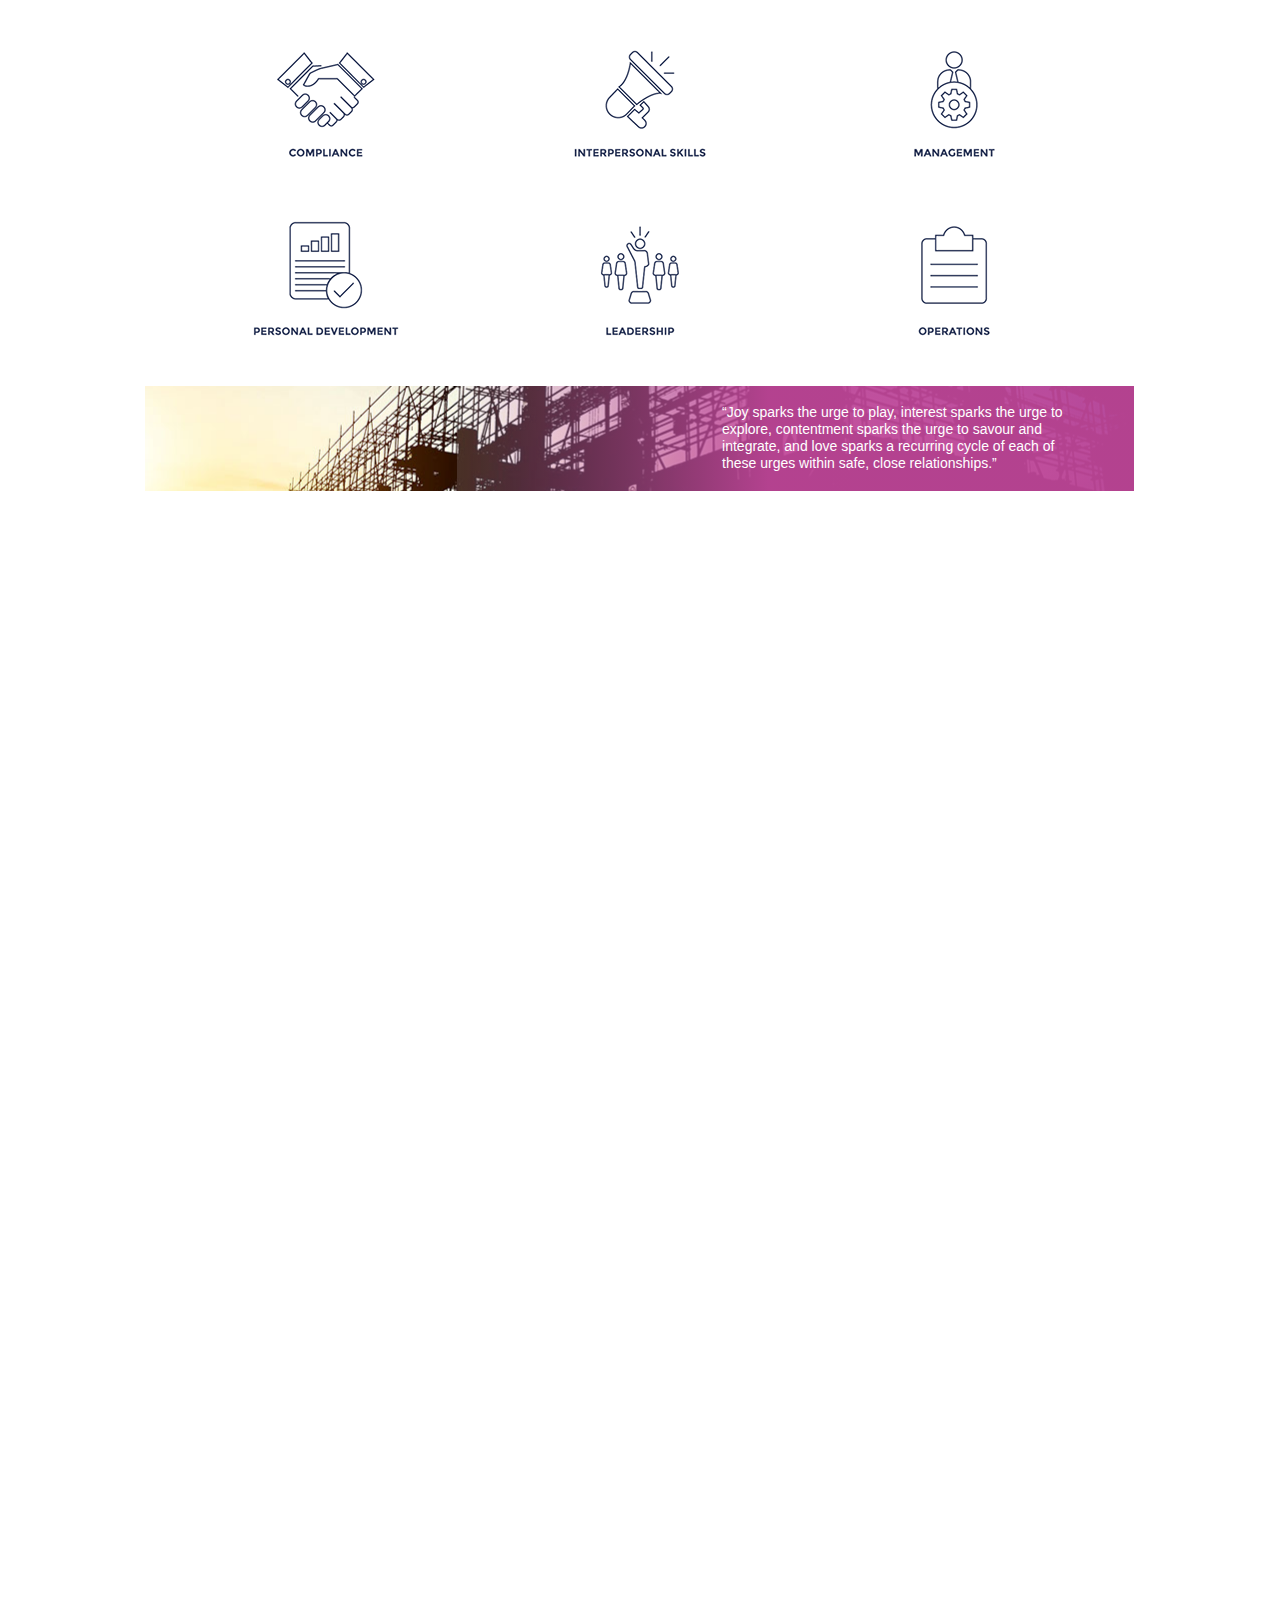
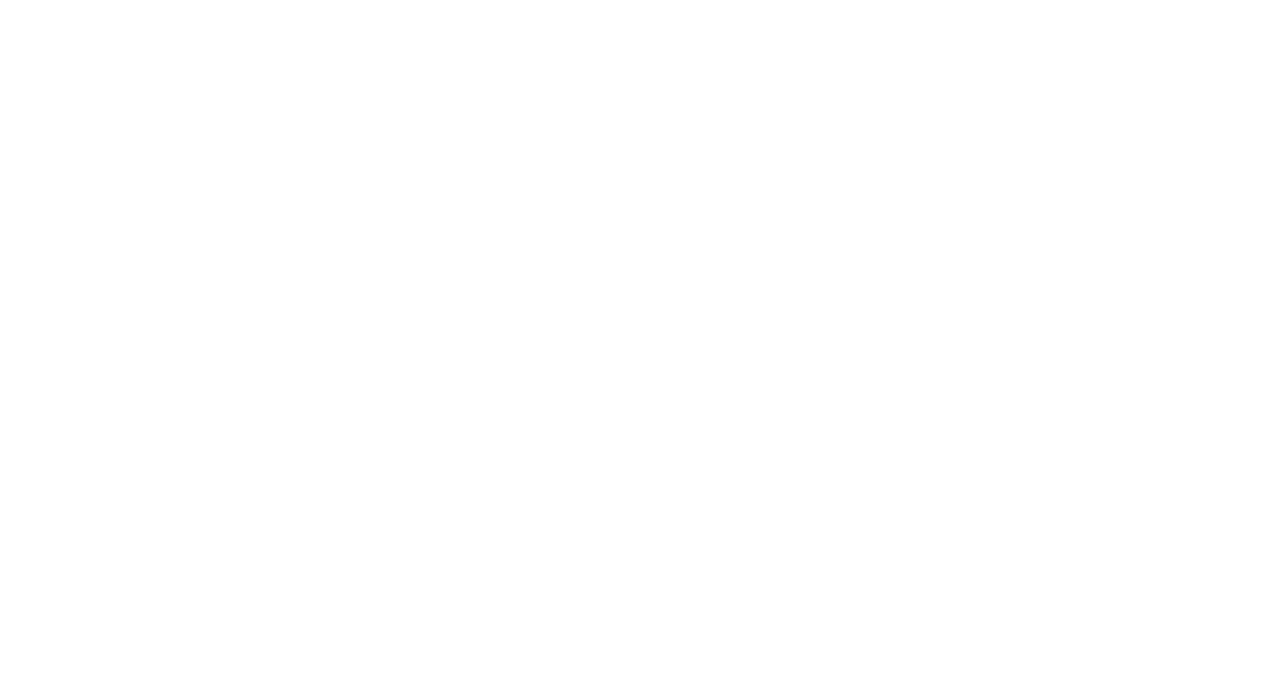
<file: index.html>
<!DOCTYPE html>
<html class="nojs html css_verticalspacer" lang="en-US">
 <head>

  <meta http-equiv="Content-type" content="text/html;charset=UTF-8"/>
  <meta name="generator" content="2018.1.1.386"/>
  <meta name="viewport" content="width=device-width, initial-scale=1.0"/>
  
  <script type="text/javascript">
   // Update the 'nojs'/'js' class on the html node
document.documentElement.className = document.documentElement.className.replace(/\bnojs\b/g, 'js');

// Check that all required assets are uploaded and up-to-date
if(typeof Muse == "undefined") window.Muse = {}; window.Muse.assets = {"required":["museutils.js", "museconfig.js", "jquery.musepolyfill.bgsize.js", "jquery.watch.js", "require.js", "index.css"], "outOfDate":[]};
</script>
  
  <title>BEEA</title>
  <!-- CSS -->
  <link rel="stylesheet" type="text/css" href="css/site_global.css?crc=444006867"/>
  <link rel="stylesheet" type="text/css" href="css/index.css?crc=227173932" id="pagesheet"/>
   </head>
 <body>

  <div class="clearfix borderbox" id="page"><!-- group -->
   <div class="clip_frame grpelem" id="u94" data-sizePolicy="fixed" data-pintopage="page_fluidx"><!-- image -->
    <img class="block" id="u94_img" src="images/estudy%20catalogue%20new%202022.png?crc=3922881554" alt="" width="1000" height="340"/>
   </div>
   <a class="nonblock nontext transition grpelem" id="u104" href="bee-comp.html" data-sizePolicy="fixed" data-pintopage="page_fluidx"><!-- simple frame --></a>
   <a class="nonblock nontext transition grpelem" id="u128" href="https://estudy.eu.crossknowledge.com/site/app/learn/search?chapter=40&amp;language=en&amp;keyword=skill&amp;sortBy=DEFAULT&amp;context=training" target="_blank" data-sizePolicy="fixed" data-pintopage="page_fluidx"><!-- simple frame --></a>
   <a class="nonblock nontext transition grpelem" id="u108" href="https://estudy.eu.crossknowledge.com/site/app/learn/search?chapter=41&amp;language=en&amp;keyword=skill&amp;sortBy=DEFAULT&amp;context=training" target="_blank" data-sizePolicy="fixed" data-pintopage="page_fluidx"><!-- simple frame --></a>
   <a class="nonblock nontext transition grpelem" id="u125" href="bee-ops.html" data-sizePolicy="fixed" data-pintopage="page_fluidx"><!-- simple frame --></a>
   <a class="nonblock nontext transition grpelem" id="u131" href="https://estudy.eu.crossknowledge.com/site/app/learn/search?chapter=16&amp;language=en&amp;keyword=skill&amp;sortBy=DEFAULT&amp;context=training" target="_blank" data-sizePolicy="fixed" data-pintopage="page_fluidx"><!-- simple frame --></a>
   <a class="nonblock nontext transition grpelem" id="u134" href="https://estudy.eu.crossknowledge.com/site/app/learn/search?chapter=21&amp;language=en&amp;keyword=skill&amp;sortBy=DEFAULT&amp;context=training" target="_blank" data-sizePolicy="fixed" data-pintopage="page_fluidx"><!-- simple frame --></a>
   <div class="museBGSize grpelem" id="u457" data-sizePolicy="fixed" data-pintopage="page_fluidx"><!-- content --></div>
   <div class="gradient grpelem" id="u460" data-sizePolicy="fixed" data-pintopage="page_fluidx"><!-- content --></div>
   <div class="clearfix grpelem" id="u464-4" data-sizePolicy="fixed" data-pintopage="page_fluidx"><!-- content -->
    <p>“Joy sparks the urge to play, interest sparks the urge to explore, contentment sparks the urge to savour and integrate, and love sparks a recurring cycle of each of these urges within safe, close relationships.”</p>
   </div>
   <div class="verticalspacer" data-offset-top="491" data-content-above-spacer="491" data-content-below-spacer="1799" data-sizePolicy="fixed" data-pintopage="page_fixedLeft"></div>
  </div>
  <!-- Other scripts -->
  <script type="text/javascript">
   // Decide whether to suppress missing file error or not based on preference setting
var suppressMissingFileError = false
</script>
  <script type="text/javascript">
   window.Muse.assets.check=function(c){if(!window.Muse.assets.checked){window.Muse.assets.checked=!0;var b={},d=function(a,b){if(window.getComputedStyle){var c=window.getComputedStyle(a,null);return c&&c.getPropertyValue(b)||c&&c[b]||""}if(document.documentElement.currentStyle)return(c=a.currentStyle)&&c[b]||a.style&&a.style[b]||"";return""},a=function(a){if(a.match(/^rgb/))return a=a.replace(/\s+/g,"").match(/([\d\,]+)/gi)[0].split(","),(parseInt(a[0])<<16)+(parseInt(a[1])<<8)+parseInt(a[2]);if(a.match(/^\#/))return parseInt(a.substr(1),
16);return 0},f=function(f){for(var g=document.getElementsByTagName("link"),j=0;j<g.length;j++)if("text/css"==g[j].type){var l=(g[j].href||"").match(/\/?css\/([\w\-]+\.css)\?crc=(\d+)/);if(!l||!l[1]||!l[2])break;b[l[1]]=l[2]}g=document.createElement("div");g.className="version";g.style.cssText="display:none; width:1px; height:1px;";document.getElementsByTagName("body")[0].appendChild(g);for(j=0;j<Muse.assets.required.length;){var l=Muse.assets.required[j],k=l.match(/([\w\-\.]+)\.(\w+)$/),i=k&&k[1]?
k[1]:null,k=k&&k[2]?k[2]:null;switch(k.toLowerCase()){case "css":i=i.replace(/\W/gi,"_").replace(/^([^a-z])/gi,"_$1");g.className+=" "+i;i=a(d(g,"color"));k=a(d(g,"backgroundColor"));i!=0||k!=0?(Muse.assets.required.splice(j,1),"undefined"!=typeof b[l]&&(i!=b[l]>>>24||k!=(b[l]&16777215))&&Muse.assets.outOfDate.push(l)):j++;g.className="version";break;case "js":j++;break;default:throw Error("Unsupported file type: "+k);}}c?c().jquery!="1.8.3"&&Muse.assets.outOfDate.push("jquery-1.8.3.min.js"):Muse.assets.required.push("jquery-1.8.3.min.js");
g.parentNode.removeChild(g);if(Muse.assets.outOfDate.length||Muse.assets.required.length)g="Some files on the server may be missing or incorrect. Clear browser cache and try again. If the problem persists please contact website author.",f&&Muse.assets.outOfDate.length&&(g+="\nOut of date: "+Muse.assets.outOfDate.join(",")),f&&Muse.assets.required.length&&(g+="\nMissing: "+Muse.assets.required.join(",")),suppressMissingFileError?(g+="\nUse SuppressMissingFileError key in AppPrefs.xml to show missing file error pop up.",console.log(g)):alert(g)};location&&location.search&&location.search.match&&location.search.match(/muse_debug/gi)?
setTimeout(function(){f(!0)},5E3):f()}};
var muse_init=function(){require.config({baseUrl:""});require(["jquery","museutils","whatinput","jquery.musepolyfill.bgsize","jquery.watch"],function(c){var $ = c;$(document).ready(function(){try{
window.Muse.assets.check($);/* body */
Muse.Utils.transformMarkupToFixBrowserProblemsPreInit();/* body */
Muse.Utils.prepHyperlinks(true);/* body */
Muse.Utils.makeButtonsVisibleAfterSettingMinWidth();/* body */
Muse.Utils.fullPage('#page');/* 100% height page */
Muse.Utils.showWidgetsWhenReady();/* body */
Muse.Utils.transformMarkupToFixBrowserProblems();/* body */
}catch(b){if(b&&"function"==typeof b.notify?b.notify():Muse.Assert.fail("Error calling selector function: "+b),false)throw b;}})})};

</script>
  <!-- RequireJS script -->
  <script src="scripts/require.js?crc=4177726516" type="text/javascript" async data-main="scripts/museconfig.js?crc=3936894949" onload="if (requirejs) requirejs.onError = function(requireType, requireModule) { if (requireType && requireType.toString && requireType.toString().indexOf && 0 <= requireType.toString().indexOf('#scripterror')) window.Muse.assets.check(); }" onerror="window.Muse.assets.check();"></script>
   </body>
</html>
</file>
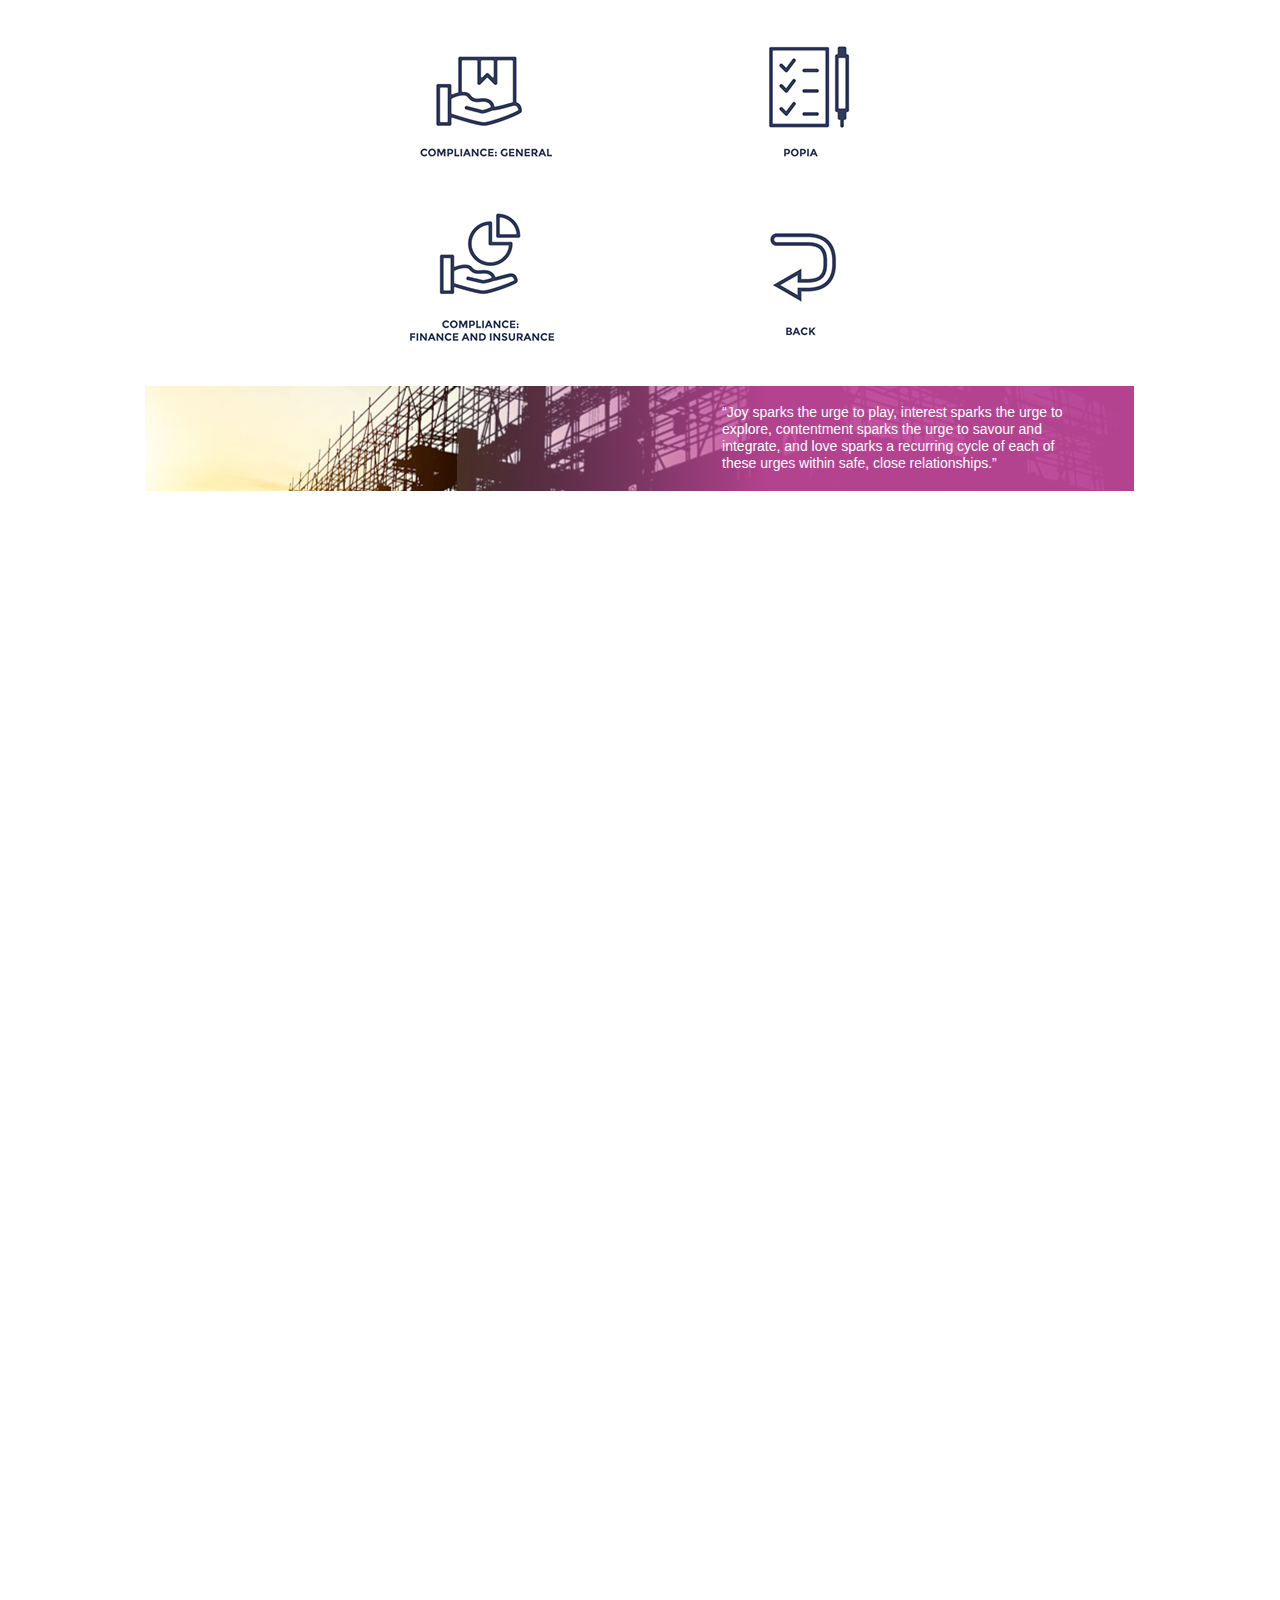
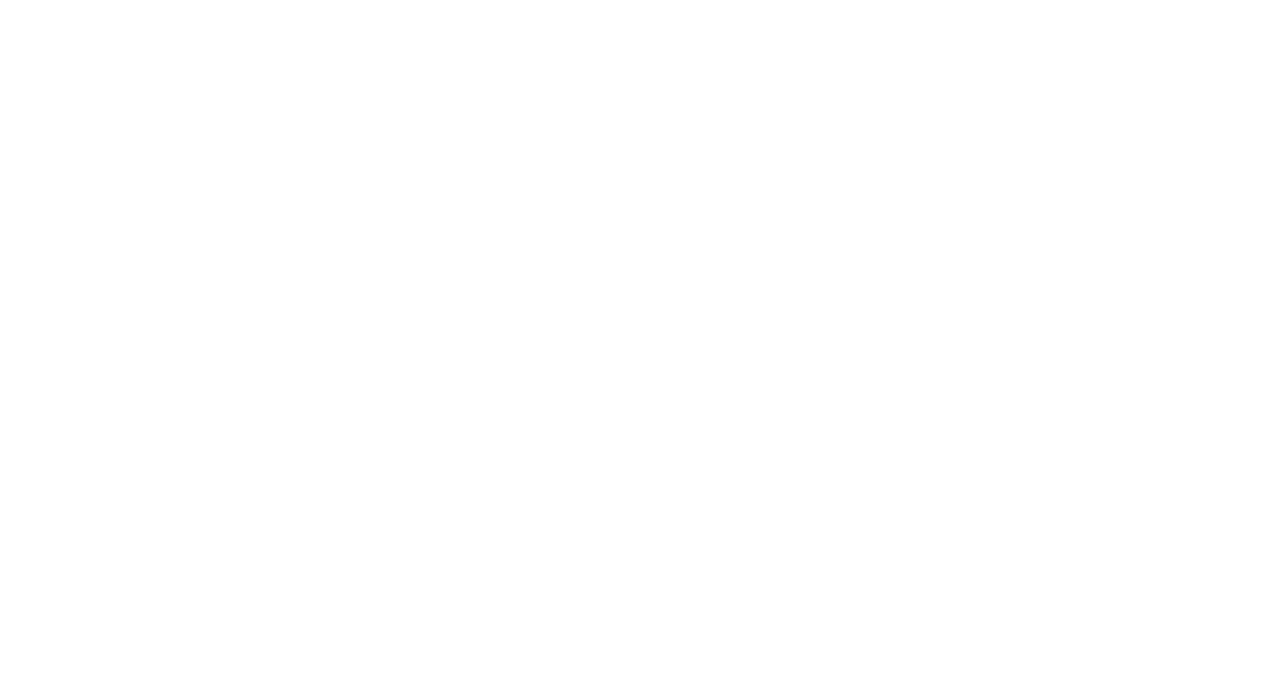
<file: bee-comp.html>
<!DOCTYPE html>
<html class="nojs html css_verticalspacer" lang="en-US">
 <head>

  <meta http-equiv="Content-type" content="text/html;charset=UTF-8"/>
  <meta name="generator" content="2018.1.1.386"/>
  <meta name="viewport" content="width=device-width, initial-scale=1.0"/>
  
  <script type="text/javascript">
   // Update the 'nojs'/'js' class on the html node
document.documentElement.className = document.documentElement.className.replace(/\bnojs\b/g, 'js');

// Check that all required assets are uploaded and up-to-date
if(typeof Muse == "undefined") window.Muse = {}; window.Muse.assets = {"required":["museutils.js", "museconfig.js", "jquery.musepolyfill.bgsize.js", "jquery.watch.js", "require.js", "bee-comp.css"], "outOfDate":[]};
</script>
  
  <title>BEE Comp</title>
  <!-- CSS -->
  <link rel="stylesheet" type="text/css" href="css/site_global.css?crc=444006867"/>
  <link rel="stylesheet" type="text/css" href="css/bee-comp.css?crc=276980605" id="pagesheet"/>
   </head>
 <body>

  <div class="clearfix borderbox" id="page"><!-- group -->
   <div class="clip_frame grpelem" id="u5188" data-sizePolicy="fixed" data-pintopage="page_fluidx"><!-- image -->
    <img class="block" id="u5188_img" src="images/compliance%20cat2.png?crc=387257753" alt="" width="1000" height="340"/>
   </div>
   <a class="nonblock nontext transition grpelem" id="u5185" href="https://estudy.eu.crossknowledge.com/site/app/learn/search?chapter=36&amp;language=en&amp;sortBy=DEFAULT&amp;context=training" target="_blank" data-sizePolicy="fixed" data-pintopage="page_fluidx"><!-- simple frame --></a>
   <a class="nonblock nontext transition grpelem" id="u5184" href="https://estudy.eu.crossknowledge.com/site/app/learn/search?chapter=49&amp;language=en&amp;sortBy=DEFAULT&amp;context=training" target="_blank" data-sizePolicy="fixed" data-pintopage="page_fluidx"><!-- simple frame --></a>
   <a class="nonblock nontext transition grpelem" id="u5182" href="index.html" data-sizePolicy="fixed" data-pintopage="page_fluidx"><!-- simple frame --></a>
   <a class="nonblock nontext transition grpelem" id="u5190" href="https://estudy.eu.crossknowledge.com/site/app/learn/search?chapter=33&amp;language=en&amp;sortBy=DEFAULT&amp;context=training" target="_blank" data-sizePolicy="fixed" data-pintopage="page_fluidx"><!-- simple frame --></a>
   <div class="museBGSize grpelem" id="u5181" data-sizePolicy="fixed" data-pintopage="page_fluidx"><!-- content --></div>
   <div class="gradient grpelem" id="u5186" data-sizePolicy="fixed" data-pintopage="page_fluidx"><!-- content --></div>
   <div class="clearfix grpelem" id="u5187-4" data-sizePolicy="fixed" data-pintopage="page_fluidx"><!-- content -->
    <p>“Joy sparks the urge to play, interest sparks the urge to explore, contentment sparks the urge to savour and integrate, and love sparks a recurring cycle of each of these urges within safe, close relationships.”</p>
   </div>
   <div class="verticalspacer" data-offset-top="491" data-content-above-spacer="491" data-content-below-spacer="1799" data-sizePolicy="fixed" data-pintopage="page_fixedLeft"></div>
  </div>
  <!-- Other scripts -->
  <script type="text/javascript">
   // Decide whether to suppress missing file error or not based on preference setting
var suppressMissingFileError = false
</script>
  <script type="text/javascript">
   window.Muse.assets.check=function(c){if(!window.Muse.assets.checked){window.Muse.assets.checked=!0;var b={},d=function(a,b){if(window.getComputedStyle){var c=window.getComputedStyle(a,null);return c&&c.getPropertyValue(b)||c&&c[b]||""}if(document.documentElement.currentStyle)return(c=a.currentStyle)&&c[b]||a.style&&a.style[b]||"";return""},a=function(a){if(a.match(/^rgb/))return a=a.replace(/\s+/g,"").match(/([\d\,]+)/gi)[0].split(","),(parseInt(a[0])<<16)+(parseInt(a[1])<<8)+parseInt(a[2]);if(a.match(/^\#/))return parseInt(a.substr(1),
16);return 0},f=function(f){for(var g=document.getElementsByTagName("link"),j=0;j<g.length;j++)if("text/css"==g[j].type){var l=(g[j].href||"").match(/\/?css\/([\w\-]+\.css)\?crc=(\d+)/);if(!l||!l[1]||!l[2])break;b[l[1]]=l[2]}g=document.createElement("div");g.className="version";g.style.cssText="display:none; width:1px; height:1px;";document.getElementsByTagName("body")[0].appendChild(g);for(j=0;j<Muse.assets.required.length;){var l=Muse.assets.required[j],k=l.match(/([\w\-\.]+)\.(\w+)$/),i=k&&k[1]?
k[1]:null,k=k&&k[2]?k[2]:null;switch(k.toLowerCase()){case "css":i=i.replace(/\W/gi,"_").replace(/^([^a-z])/gi,"_$1");g.className+=" "+i;i=a(d(g,"color"));k=a(d(g,"backgroundColor"));i!=0||k!=0?(Muse.assets.required.splice(j,1),"undefined"!=typeof b[l]&&(i!=b[l]>>>24||k!=(b[l]&16777215))&&Muse.assets.outOfDate.push(l)):j++;g.className="version";break;case "js":j++;break;default:throw Error("Unsupported file type: "+k);}}c?c().jquery!="1.8.3"&&Muse.assets.outOfDate.push("jquery-1.8.3.min.js"):Muse.assets.required.push("jquery-1.8.3.min.js");
g.parentNode.removeChild(g);if(Muse.assets.outOfDate.length||Muse.assets.required.length)g="Some files on the server may be missing or incorrect. Clear browser cache and try again. If the problem persists please contact website author.",f&&Muse.assets.outOfDate.length&&(g+="\nOut of date: "+Muse.assets.outOfDate.join(",")),f&&Muse.assets.required.length&&(g+="\nMissing: "+Muse.assets.required.join(",")),suppressMissingFileError?(g+="\nUse SuppressMissingFileError key in AppPrefs.xml to show missing file error pop up.",console.log(g)):alert(g)};location&&location.search&&location.search.match&&location.search.match(/muse_debug/gi)?
setTimeout(function(){f(!0)},5E3):f()}};
var muse_init=function(){require.config({baseUrl:""});require(["jquery","museutils","whatinput","jquery.musepolyfill.bgsize","jquery.watch"],function(c){var $ = c;$(document).ready(function(){try{
window.Muse.assets.check($);/* body */
Muse.Utils.transformMarkupToFixBrowserProblemsPreInit();/* body */
Muse.Utils.prepHyperlinks(true);/* body */
Muse.Utils.makeButtonsVisibleAfterSettingMinWidth();/* body */
Muse.Utils.fullPage('#page');/* 100% height page */
Muse.Utils.showWidgetsWhenReady();/* body */
Muse.Utils.transformMarkupToFixBrowserProblems();/* body */
}catch(b){if(b&&"function"==typeof b.notify?b.notify():Muse.Assert.fail("Error calling selector function: "+b),false)throw b;}})})};

</script>
  <!-- RequireJS script -->
  <script src="scripts/require.js?crc=4177726516" type="text/javascript" async data-main="scripts/museconfig.js?crc=3936894949" onload="if (requirejs) requirejs.onError = function(requireType, requireModule) { if (requireType && requireType.toString && requireType.toString().indexOf && 0 <= requireType.toString().indexOf('#scripterror')) window.Muse.assets.check(); }" onerror="window.Muse.assets.check();"></script>
   </body>
</html>
</file>
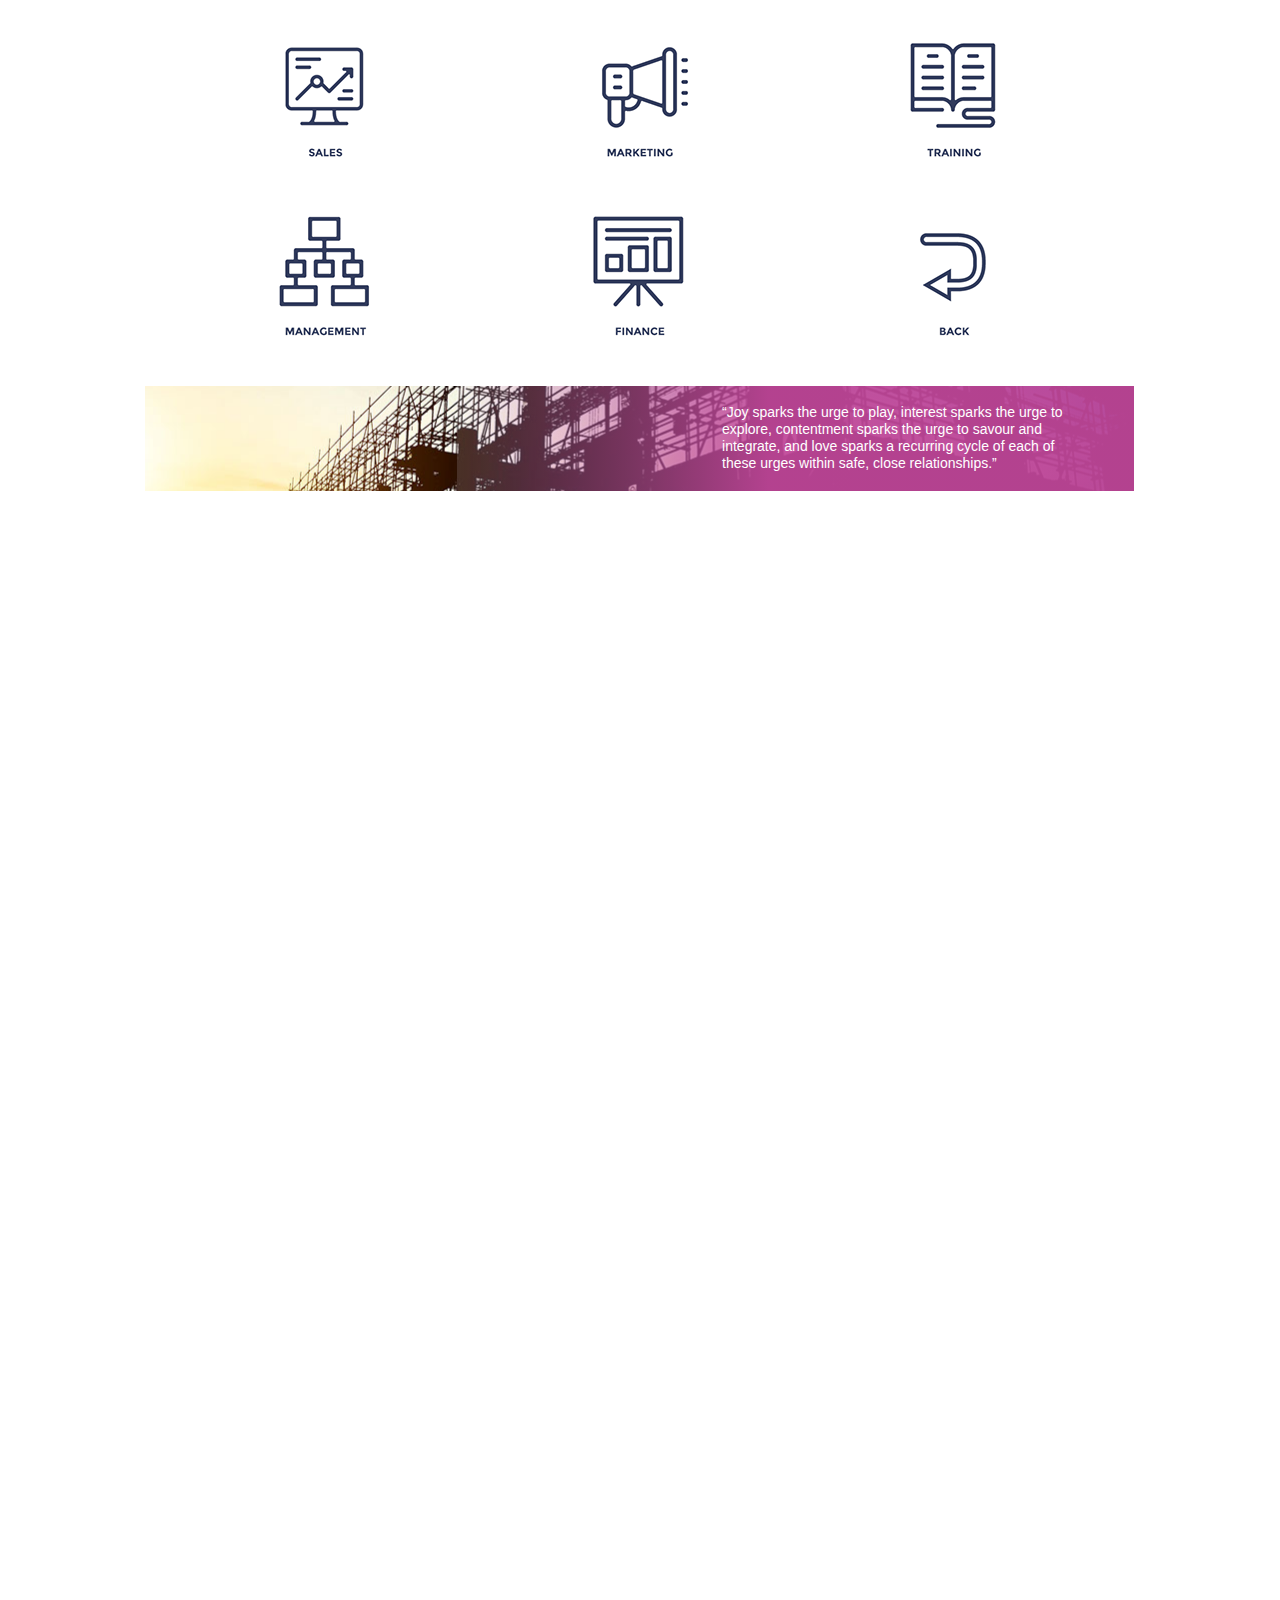
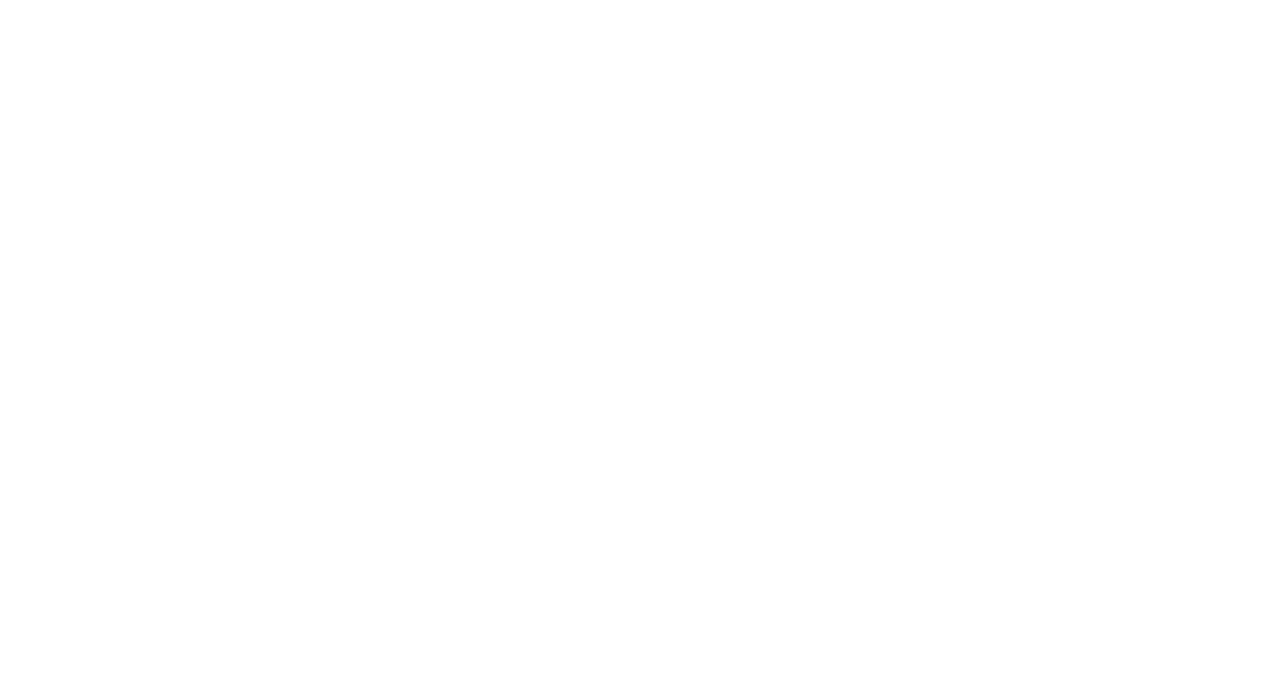
<file: bee-ops.html>
<!DOCTYPE html>
<html class="nojs html css_verticalspacer" lang="en-US">
 <head>

  <meta http-equiv="Content-type" content="text/html;charset=UTF-8"/>
  <meta name="generator" content="2018.1.1.386"/>
  <meta name="viewport" content="width=device-width, initial-scale=1.0"/>
  
  <script type="text/javascript">
   // Update the 'nojs'/'js' class on the html node
document.documentElement.className = document.documentElement.className.replace(/\bnojs\b/g, 'js');

// Check that all required assets are uploaded and up-to-date
if(typeof Muse == "undefined") window.Muse = {}; window.Muse.assets = {"required":["museutils.js", "museconfig.js", "jquery.musepolyfill.bgsize.js", "jquery.watch.js", "require.js", "bee-ops.css"], "outOfDate":[]};
</script>
  
  <title>BEE Ops</title>
  <!-- CSS -->
  <link rel="stylesheet" type="text/css" href="css/site_global.css?crc=444006867"/>
  <link rel="stylesheet" type="text/css" href="css/bee-ops.css?crc=323056627" id="pagesheet"/>
   </head>
 <body>

  <div class="clearfix borderbox" id="page"><!-- group -->
   <div class="clip_frame grpelem" id="u5261" data-sizePolicy="fixed" data-pintopage="page_fluidx"><!-- image -->
    <img class="block" id="u5261_img" src="images/operations%20cat.png?crc=4285793572" alt="" width="1000" height="340"/>
   </div>
   <a class="nonblock nontext transition grpelem" id="u5260" href="https://estudy.eu.crossknowledge.com/site/app/learn/search?chapter=50&amp;language=en&amp;sortBy=DEFAULT&amp;context=training" target="_blank" data-sizePolicy="fixed" data-pintopage="page_fluidx"><!-- simple frame --></a>
   <a class="nonblock nontext transition grpelem" id="u5255" href="https://estudy.eu.crossknowledge.com/site/app/learn/search?chapter=52&amp;language=en&amp;sortBy=DEFAULT&amp;context=training" target="_blank" data-sizePolicy="fixed" data-pintopage="page_fluidx"><!-- simple frame --></a>
   <a class="nonblock nontext transition grpelem" id="u5256" href="https://estudy.eu.crossknowledge.com/site/app/learn/search?chapter=51&amp;language=en&amp;sortBy=DEFAULT&amp;context=training" target="_blank" data-sizePolicy="fixed" data-pintopage="page_fluidx"><!-- simple frame --></a>
   <a class="nonblock nontext transition grpelem" id="u5259" href="index.html" data-sizePolicy="fixed" data-pintopage="page_fluidx"><!-- simple frame --></a>
   <a class="nonblock nontext transition grpelem" id="u5254" href="https://estudy.eu.crossknowledge.com/site/app/learn/search?chapter=54&amp;language=en&amp;sortBy=DEFAULT&amp;context=training" target="_blank" data-sizePolicy="fixed" data-pintopage="page_fluidx"><!-- simple frame --></a>
   <a class="nonblock nontext transition grpelem" id="u5264" href="https://estudy.eu.crossknowledge.com/site/app/learn/search?chapter=53&amp;language=en&amp;sortBy=DEFAULT&amp;context=training" target="_blank" data-sizePolicy="fixed" data-pintopage="page_fluidx"><!-- simple frame --></a>
   <div class="museBGSize grpelem" id="u5258" data-sizePolicy="fixed" data-pintopage="page_fluidx"><!-- content --></div>
   <div class="gradient grpelem" id="u5257" data-sizePolicy="fixed" data-pintopage="page_fluidx"><!-- content --></div>
   <div class="clearfix grpelem" id="u5263-4" data-sizePolicy="fixed" data-pintopage="page_fluidx"><!-- content -->
    <p>“Joy sparks the urge to play, interest sparks the urge to explore, contentment sparks the urge to savour and integrate, and love sparks a recurring cycle of each of these urges within safe, close relationships.”</p>
   </div>
   <div class="verticalspacer" data-offset-top="491" data-content-above-spacer="491" data-content-below-spacer="1799" data-sizePolicy="fixed" data-pintopage="page_fixedLeft"></div>
  </div>
  <!-- Other scripts -->
  <script type="text/javascript">
   // Decide whether to suppress missing file error or not based on preference setting
var suppressMissingFileError = false
</script>
  <script type="text/javascript">
   window.Muse.assets.check=function(c){if(!window.Muse.assets.checked){window.Muse.assets.checked=!0;var b={},d=function(a,b){if(window.getComputedStyle){var c=window.getComputedStyle(a,null);return c&&c.getPropertyValue(b)||c&&c[b]||""}if(document.documentElement.currentStyle)return(c=a.currentStyle)&&c[b]||a.style&&a.style[b]||"";return""},a=function(a){if(a.match(/^rgb/))return a=a.replace(/\s+/g,"").match(/([\d\,]+)/gi)[0].split(","),(parseInt(a[0])<<16)+(parseInt(a[1])<<8)+parseInt(a[2]);if(a.match(/^\#/))return parseInt(a.substr(1),
16);return 0},f=function(f){for(var g=document.getElementsByTagName("link"),j=0;j<g.length;j++)if("text/css"==g[j].type){var l=(g[j].href||"").match(/\/?css\/([\w\-]+\.css)\?crc=(\d+)/);if(!l||!l[1]||!l[2])break;b[l[1]]=l[2]}g=document.createElement("div");g.className="version";g.style.cssText="display:none; width:1px; height:1px;";document.getElementsByTagName("body")[0].appendChild(g);for(j=0;j<Muse.assets.required.length;){var l=Muse.assets.required[j],k=l.match(/([\w\-\.]+)\.(\w+)$/),i=k&&k[1]?
k[1]:null,k=k&&k[2]?k[2]:null;switch(k.toLowerCase()){case "css":i=i.replace(/\W/gi,"_").replace(/^([^a-z])/gi,"_$1");g.className+=" "+i;i=a(d(g,"color"));k=a(d(g,"backgroundColor"));i!=0||k!=0?(Muse.assets.required.splice(j,1),"undefined"!=typeof b[l]&&(i!=b[l]>>>24||k!=(b[l]&16777215))&&Muse.assets.outOfDate.push(l)):j++;g.className="version";break;case "js":j++;break;default:throw Error("Unsupported file type: "+k);}}c?c().jquery!="1.8.3"&&Muse.assets.outOfDate.push("jquery-1.8.3.min.js"):Muse.assets.required.push("jquery-1.8.3.min.js");
g.parentNode.removeChild(g);if(Muse.assets.outOfDate.length||Muse.assets.required.length)g="Some files on the server may be missing or incorrect. Clear browser cache and try again. If the problem persists please contact website author.",f&&Muse.assets.outOfDate.length&&(g+="\nOut of date: "+Muse.assets.outOfDate.join(",")),f&&Muse.assets.required.length&&(g+="\nMissing: "+Muse.assets.required.join(",")),suppressMissingFileError?(g+="\nUse SuppressMissingFileError key in AppPrefs.xml to show missing file error pop up.",console.log(g)):alert(g)};location&&location.search&&location.search.match&&location.search.match(/muse_debug/gi)?
setTimeout(function(){f(!0)},5E3):f()}};
var muse_init=function(){require.config({baseUrl:""});require(["jquery","museutils","whatinput","jquery.musepolyfill.bgsize","jquery.watch"],function(c){var $ = c;$(document).ready(function(){try{
window.Muse.assets.check($);/* body */
Muse.Utils.transformMarkupToFixBrowserProblemsPreInit();/* body */
Muse.Utils.prepHyperlinks(true);/* body */
Muse.Utils.makeButtonsVisibleAfterSettingMinWidth();/* body */
Muse.Utils.fullPage('#page');/* 100% height page */
Muse.Utils.showWidgetsWhenReady();/* body */
Muse.Utils.transformMarkupToFixBrowserProblems();/* body */
}catch(b){if(b&&"function"==typeof b.notify?b.notify():Muse.Assert.fail("Error calling selector function: "+b),false)throw b;}})})};

</script>
  <!-- RequireJS script -->
  <script src="scripts/require.js?crc=4177726516" type="text/javascript" async data-main="scripts/museconfig.js?crc=3936894949" onload="if (requirejs) requirejs.onError = function(requireType, requireModule) { if (requireType && requireType.toString && requireType.toString().indexOf && 0 <= requireType.toString().indexOf('#scripterror')) window.Muse.assets.check(); }" onerror="window.Muse.assets.check();"></script>
   </body>
</html>
</file>
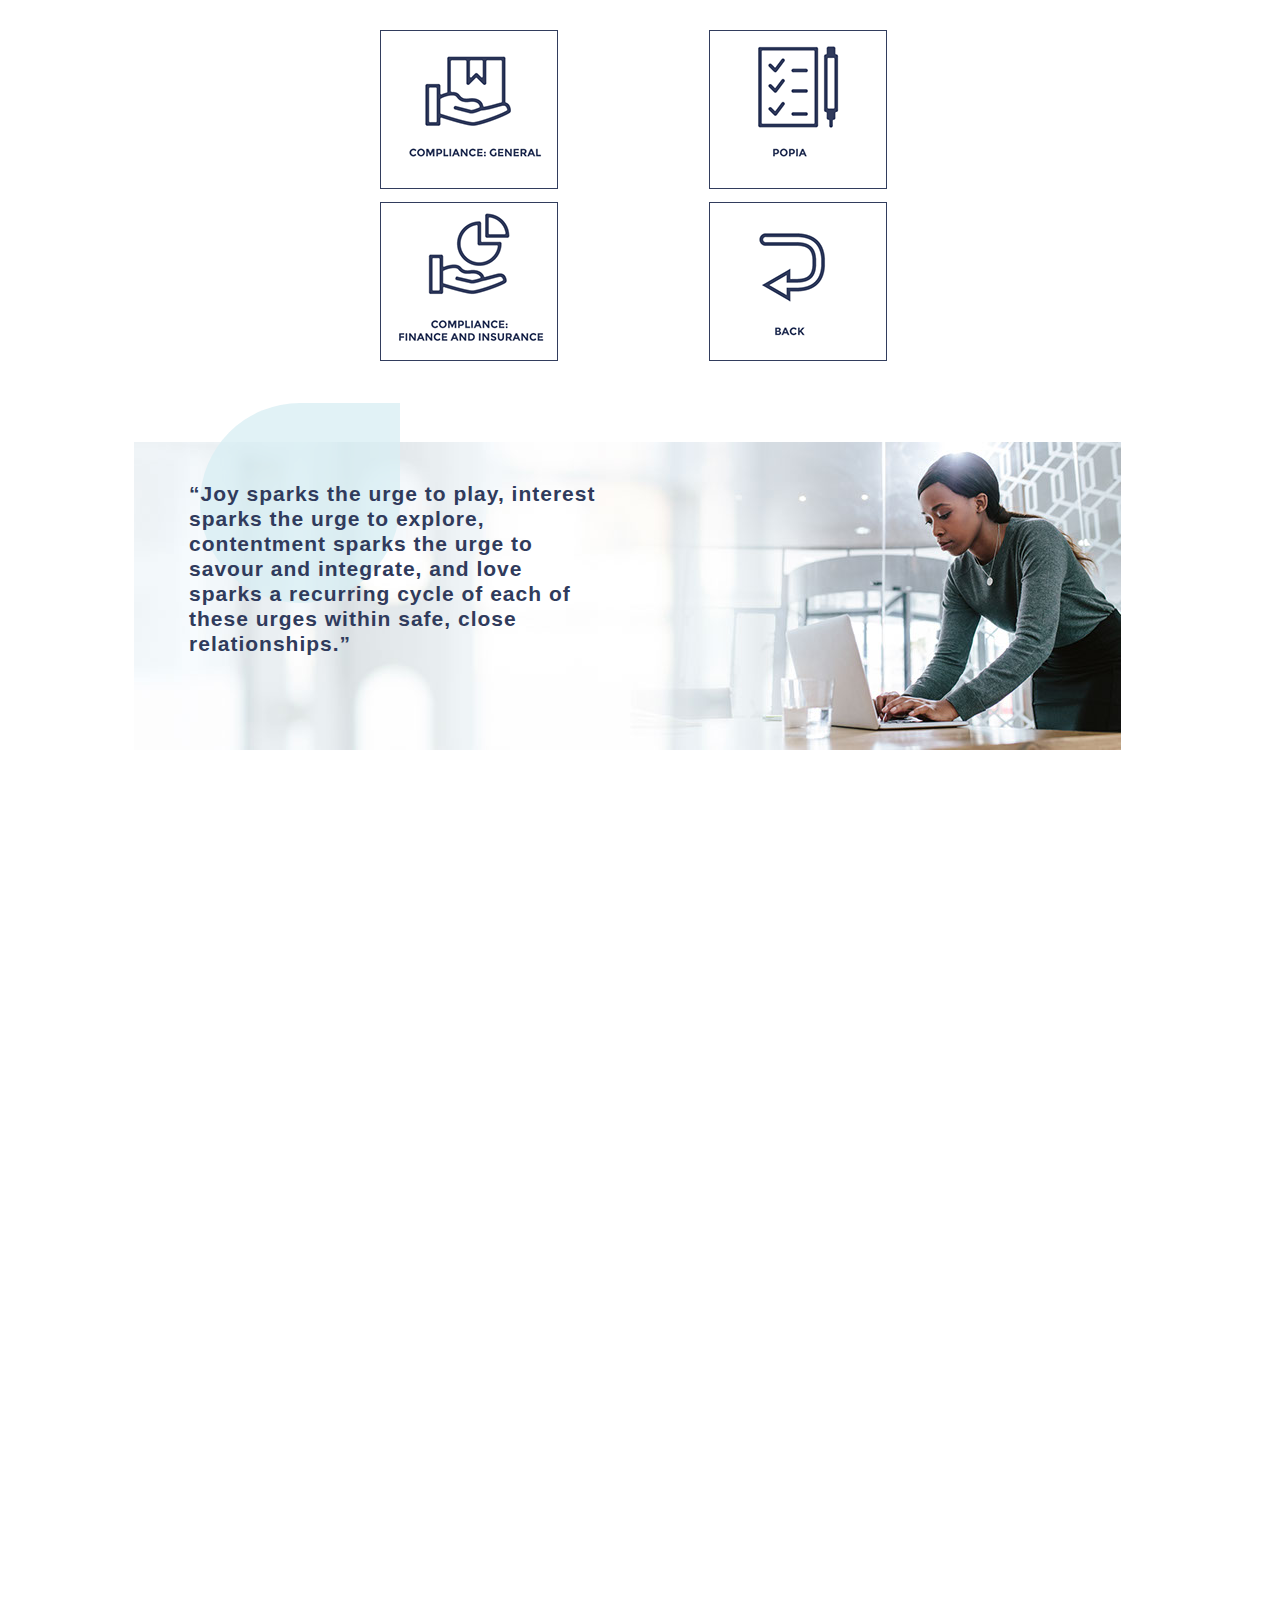
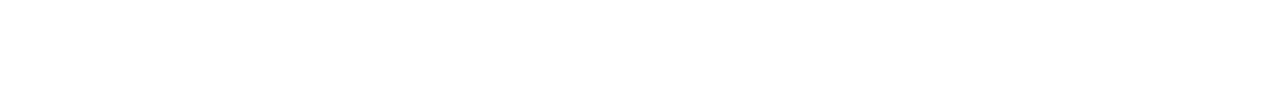
<file: estudy-comp.html>
<!DOCTYPE html>
<html class="nojs html css_verticalspacer" lang="en-US">
 <head>

  <meta http-equiv="Content-type" content="text/html;charset=UTF-8"/>
  <meta name="generator" content="2018.1.1.386"/>
  <meta name="viewport" content="width=device-width, initial-scale=1.0"/>
  
  <script type="text/javascript">
   // Update the 'nojs'/'js' class on the html node
document.documentElement.className = document.documentElement.className.replace(/\bnojs\b/g, 'js');

// Check that all required assets are uploaded and up-to-date
if(typeof Muse == "undefined") window.Muse = {}; window.Muse.assets = {"required":["museutils.js", "museconfig.js", "jquery.watch.js", "require.js", "estudy-comp.css"], "outOfDate":[]};
</script>
  
  <title>eSTUDY Comp</title>
  <!-- CSS -->
  <link rel="stylesheet" type="text/css" href="css/site_global.css?crc=444006867"/>
  <link rel="stylesheet" type="text/css" href="css/estudy-comp.css?crc=3761096845" id="pagesheet"/>
   </head>
 <body>

  <div class="clearfix borderbox" id="page"><!-- group -->
   <div class="clip_frame grpelem" id="u5120" data-sizePolicy="fixed" data-pintopage="page_fluidx"><!-- image -->
    <img class="block" id="u5120_img" src="images/banner-3.jpg?crc=4122568866" alt="" width="987" height="308"/>
   </div>
   <div class="grpelem" id="u5126" data-sizePolicy="fixed" data-pintopage="page_fluidx"><!-- simple frame --></div>
   <div class="clip_frame grpelem" id="u5122" data-sizePolicy="fixed" data-pintopage="page_fluidx"><!-- image -->
    <img class="block" id="u5122_img" src="images/compliance%20cat.png?crc=387257753" alt="" width="1000" height="340"/>
   </div>
   <div class="clearfix grpelem" id="u5124-4" data-sizePolicy="fixed" data-pintopage="page_fluidx"><!-- content -->
    <p>“Joy sparks the urge to play, interest sparks the urge to explore, contentment sparks the urge to savour and integrate, and love sparks a recurring cycle of each of these urges within safe, close relationships.”</p>
   </div>
   <a class="nonblock nontext transition grpelem" id="u5115" href="https://estudy.eu.crossknowledge.com/site/app/learn/search?chapter=33&amp;language=en&amp;sortBy=DEFAULT&amp;context=training" target="_blank" data-sizePolicy="fixed" data-pintopage="page_fluidx"><!-- simple frame --></a>
   <a class="nonblock nontext transition grpelem" id="u5117" href="https://estudy.eu.crossknowledge.com/site/app/learn/search?chapter=36&amp;language=en&amp;sortBy=DEFAULT&amp;context=training" target="_blank" data-sizePolicy="fixed" data-pintopage="page_fluidx"><!-- simple frame --></a>
   <a class="nonblock nontext transition grpelem" id="u5125" href="https://estudy.eu.crossknowledge.com/site/app/learn/search?chapter=49&amp;language=en&amp;sortBy=DEFAULT&amp;context=training" target="_blank" data-sizePolicy="fixed" data-pintopage="page_fluidx"><!-- simple frame --></a>
   <a class="nonblock nontext transition grpelem" id="u5119" href="estudy.html" data-sizePolicy="fixed" data-pintopage="page_fluidx"><!-- simple frame --></a>
   <div class="verticalspacer" data-offset-top="751" data-content-above-spacer="750" data-content-below-spacer="957" data-sizePolicy="fixed" data-pintopage="page_fixedLeft"></div>
  </div>
  <!-- Other scripts -->
  <script type="text/javascript">
   // Decide whether to suppress missing file error or not based on preference setting
var suppressMissingFileError = false
</script>
  <script type="text/javascript">
   window.Muse.assets.check=function(c){if(!window.Muse.assets.checked){window.Muse.assets.checked=!0;var b={},d=function(a,b){if(window.getComputedStyle){var c=window.getComputedStyle(a,null);return c&&c.getPropertyValue(b)||c&&c[b]||""}if(document.documentElement.currentStyle)return(c=a.currentStyle)&&c[b]||a.style&&a.style[b]||"";return""},a=function(a){if(a.match(/^rgb/))return a=a.replace(/\s+/g,"").match(/([\d\,]+)/gi)[0].split(","),(parseInt(a[0])<<16)+(parseInt(a[1])<<8)+parseInt(a[2]);if(a.match(/^\#/))return parseInt(a.substr(1),
16);return 0},f=function(f){for(var g=document.getElementsByTagName("link"),j=0;j<g.length;j++)if("text/css"==g[j].type){var l=(g[j].href||"").match(/\/?css\/([\w\-]+\.css)\?crc=(\d+)/);if(!l||!l[1]||!l[2])break;b[l[1]]=l[2]}g=document.createElement("div");g.className="version";g.style.cssText="display:none; width:1px; height:1px;";document.getElementsByTagName("body")[0].appendChild(g);for(j=0;j<Muse.assets.required.length;){var l=Muse.assets.required[j],k=l.match(/([\w\-\.]+)\.(\w+)$/),i=k&&k[1]?
k[1]:null,k=k&&k[2]?k[2]:null;switch(k.toLowerCase()){case "css":i=i.replace(/\W/gi,"_").replace(/^([^a-z])/gi,"_$1");g.className+=" "+i;i=a(d(g,"color"));k=a(d(g,"backgroundColor"));i!=0||k!=0?(Muse.assets.required.splice(j,1),"undefined"!=typeof b[l]&&(i!=b[l]>>>24||k!=(b[l]&16777215))&&Muse.assets.outOfDate.push(l)):j++;g.className="version";break;case "js":j++;break;default:throw Error("Unsupported file type: "+k);}}c?c().jquery!="1.8.3"&&Muse.assets.outOfDate.push("jquery-1.8.3.min.js"):Muse.assets.required.push("jquery-1.8.3.min.js");
g.parentNode.removeChild(g);if(Muse.assets.outOfDate.length||Muse.assets.required.length)g="Some files on the server may be missing or incorrect. Clear browser cache and try again. If the problem persists please contact website author.",f&&Muse.assets.outOfDate.length&&(g+="\nOut of date: "+Muse.assets.outOfDate.join(",")),f&&Muse.assets.required.length&&(g+="\nMissing: "+Muse.assets.required.join(",")),suppressMissingFileError?(g+="\nUse SuppressMissingFileError key in AppPrefs.xml to show missing file error pop up.",console.log(g)):alert(g)};location&&location.search&&location.search.match&&location.search.match(/muse_debug/gi)?
setTimeout(function(){f(!0)},5E3):f()}};
var muse_init=function(){require.config({baseUrl:""});require(["jquery","museutils","whatinput","jquery.watch"],function(c){var $ = c;$(document).ready(function(){try{
window.Muse.assets.check($);/* body */
Muse.Utils.transformMarkupToFixBrowserProblemsPreInit();/* body */
Muse.Utils.prepHyperlinks(true);/* body */
Muse.Utils.makeButtonsVisibleAfterSettingMinWidth();/* body */
Muse.Utils.fullPage('#page');/* 100% height page */
Muse.Utils.showWidgetsWhenReady();/* body */
Muse.Utils.transformMarkupToFixBrowserProblems();/* body */
}catch(b){if(b&&"function"==typeof b.notify?b.notify():Muse.Assert.fail("Error calling selector function: "+b),false)throw b;}})})};

</script>
  <!-- RequireJS script -->
  <script src="scripts/require.js?crc=4177726516" type="text/javascript" async data-main="scripts/museconfig.js?crc=3936894949" onload="if (requirejs) requirejs.onError = function(requireType, requireModule) { if (requireType && requireType.toString && requireType.toString().indexOf && 0 <= requireType.toString().indexOf('#scripterror')) window.Muse.assets.check(); }" onerror="window.Muse.assets.check();"></script>
   </body>
</html>
</file>
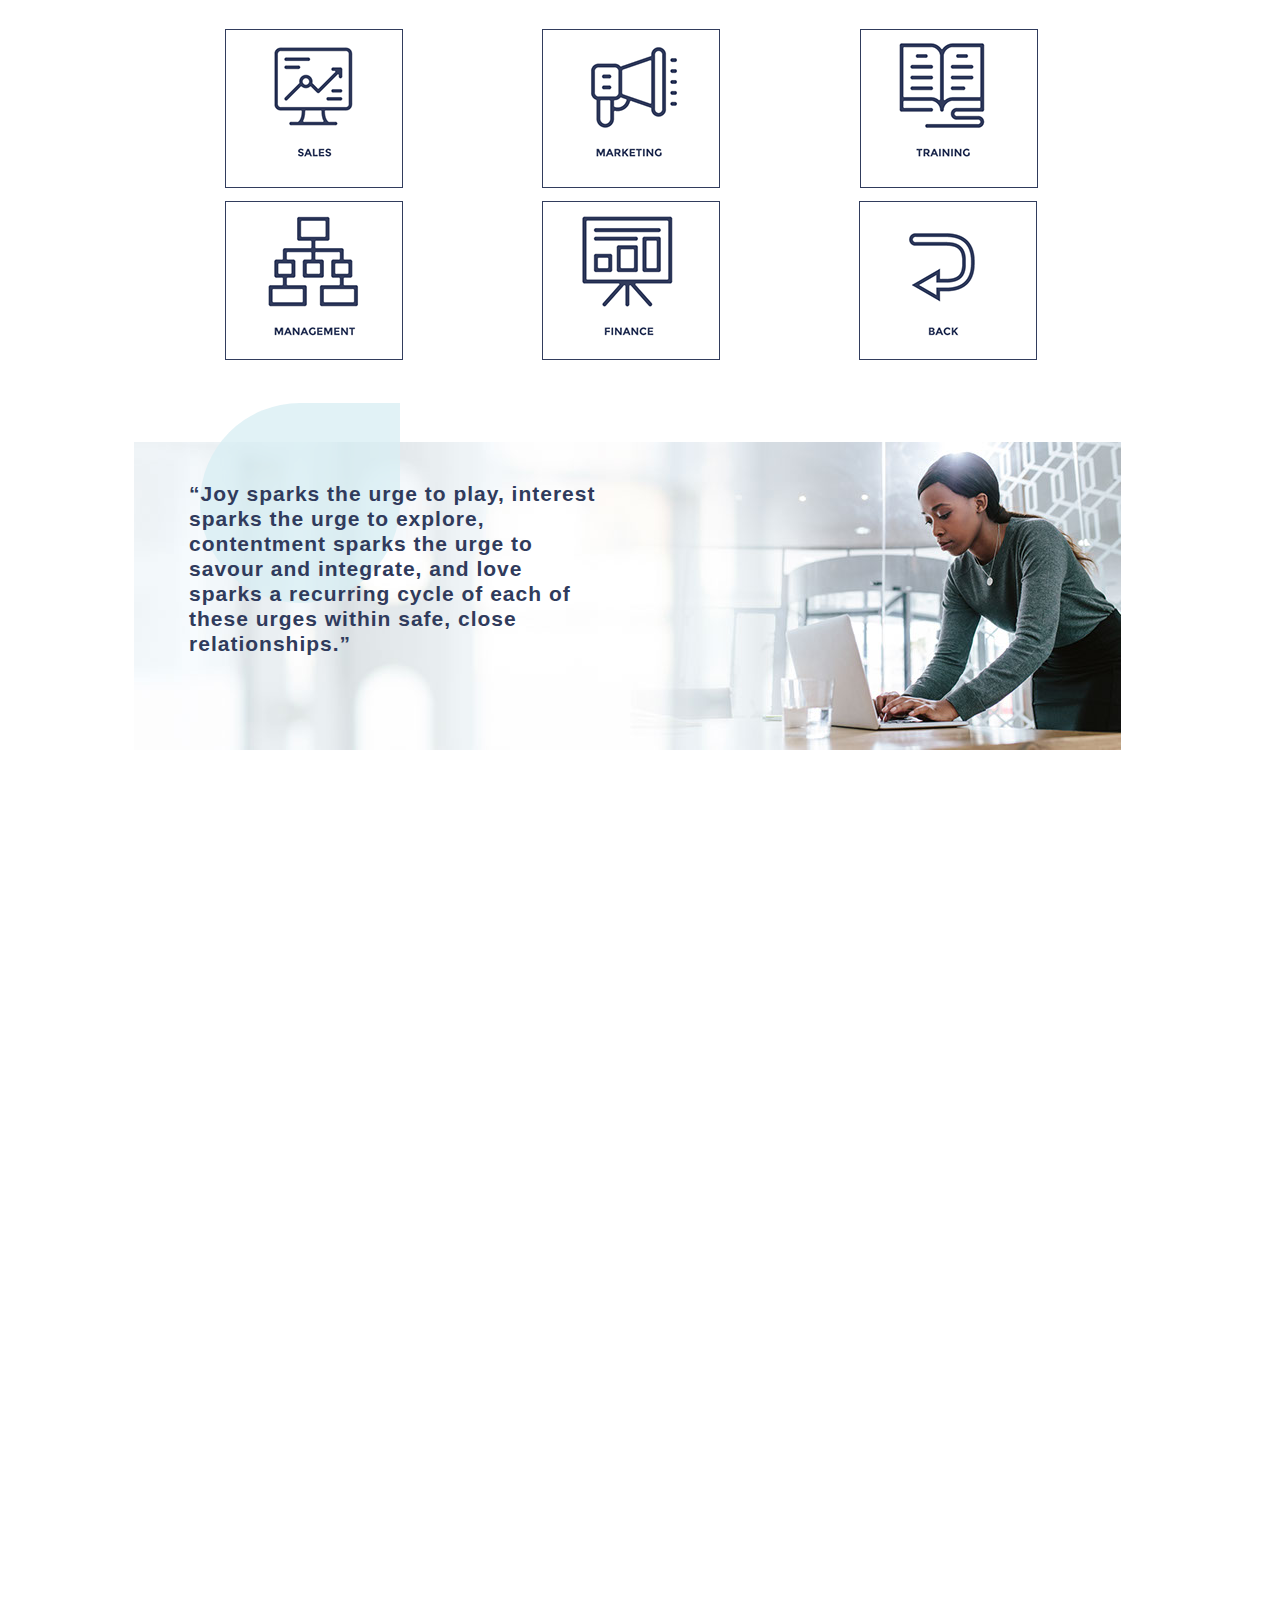
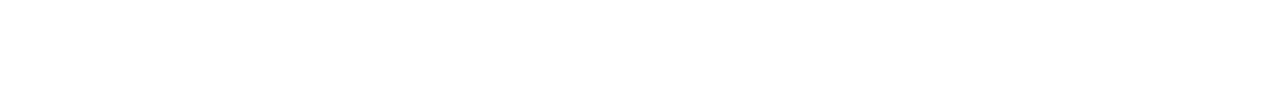
<file: estudy-ops.html>
<!DOCTYPE html>
<html class="nojs html css_verticalspacer" lang="en-US">
 <head>

  <meta http-equiv="Content-type" content="text/html;charset=UTF-8"/>
  <meta name="generator" content="2018.1.1.386"/>
  <meta name="viewport" content="width=device-width, initial-scale=1.0"/>
  
  <script type="text/javascript">
   // Update the 'nojs'/'js' class on the html node
document.documentElement.className = document.documentElement.className.replace(/\bnojs\b/g, 'js');

// Check that all required assets are uploaded and up-to-date
if(typeof Muse == "undefined") window.Muse = {}; window.Muse.assets = {"required":["museutils.js", "museconfig.js", "jquery.watch.js", "require.js", "estudy-ops.css"], "outOfDate":[]};
</script>
  
  <title>eSTUDY Ops</title>
  <!-- CSS -->
  <link rel="stylesheet" type="text/css" href="css/site_global.css?crc=444006867"/>
  <link rel="stylesheet" type="text/css" href="css/estudy-ops.css?crc=396853334" id="pagesheet"/>
   </head>
 <body>

  <div class="clearfix borderbox" id="page"><!-- group -->
   <div class="clip_frame grpelem" id="u5343" data-sizePolicy="fixed" data-pintopage="page_fluidx"><!-- image -->
    <img class="block" id="u5343_img" src="images/banner-3.jpg?crc=4122568866" alt="" width="987" height="308"/>
   </div>
   <div class="grpelem" id="u5347" data-sizePolicy="fixed" data-pintopage="page_fluidx"><!-- simple frame --></div>
   <div class="clip_frame grpelem" id="u5345" data-sizePolicy="fixed" data-pintopage="page_fluidx"><!-- image -->
    <img class="block" id="u5345_img" src="images/operations%20cat.png?crc=4285793572" alt="" width="1000" height="340"/>
   </div>
   <div class="clearfix grpelem" id="u5342-4" data-sizePolicy="fixed" data-pintopage="page_fluidx"><!-- content -->
    <p>“Joy sparks the urge to play, interest sparks the urge to explore, contentment sparks the urge to savour and integrate, and love sparks a recurring cycle of each of these urges within safe, close relationships.”</p>
   </div>
   <a class="nonblock nontext transition grpelem" id="u5339" href="https://estudy.eu.crossknowledge.com/site/app/learn/search?chapter=53&amp;language=en&amp;sortBy=DEFAULT&amp;context=training" target="_blank" data-sizePolicy="fixed" data-pintopage="page_fluidx"><!-- simple frame --></a>
   <a class="nonblock nontext transition grpelem" id="u5341" href="https://estudy.eu.crossknowledge.com/site/app/learn/search?chapter=50&amp;language=en&amp;sortBy=DEFAULT&amp;context=training" target="_blank" data-sizePolicy="fixed" data-pintopage="page_fluidx"><!-- simple frame --></a>
   <a class="nonblock nontext transition grpelem" id="u5338" href="https://estudy.eu.crossknowledge.com/site/app/learn/search?chapter=51&amp;language=en&amp;sortBy=DEFAULT&amp;context=training" target="_blank" data-sizePolicy="fixed" data-pintopage="page_fluidx"><!-- simple frame --></a>
   <a class="nonblock nontext transition grpelem" id="u5337" href="https://estudy.eu.crossknowledge.com/site/app/learn/search?chapter=52&amp;language=en&amp;sortBy=DEFAULT&amp;context=training" target="_blank" data-sizePolicy="fixed" data-pintopage="page_fluidx"><!-- simple frame --></a>
   <a class="nonblock nontext transition grpelem" id="u5336" href="https://estudy.eu.crossknowledge.com/site/app/learn/search?chapter=54&amp;language=en&amp;sortBy=DEFAULT&amp;context=training" target="_blank" data-sizePolicy="fixed" data-pintopage="page_fluidx"><!-- simple frame --></a>
   <a class="nonblock nontext transition grpelem" id="u5340" href="estudy.html" data-sizePolicy="fixed" data-pintopage="page_fluidx"><!-- simple frame --></a>
   <div class="verticalspacer" data-offset-top="751" data-content-above-spacer="750" data-content-below-spacer="957" data-sizePolicy="fixed" data-pintopage="page_fixedLeft"></div>
  </div>
  <!-- Other scripts -->
  <script type="text/javascript">
   // Decide whether to suppress missing file error or not based on preference setting
var suppressMissingFileError = false
</script>
  <script type="text/javascript">
   window.Muse.assets.check=function(c){if(!window.Muse.assets.checked){window.Muse.assets.checked=!0;var b={},d=function(a,b){if(window.getComputedStyle){var c=window.getComputedStyle(a,null);return c&&c.getPropertyValue(b)||c&&c[b]||""}if(document.documentElement.currentStyle)return(c=a.currentStyle)&&c[b]||a.style&&a.style[b]||"";return""},a=function(a){if(a.match(/^rgb/))return a=a.replace(/\s+/g,"").match(/([\d\,]+)/gi)[0].split(","),(parseInt(a[0])<<16)+(parseInt(a[1])<<8)+parseInt(a[2]);if(a.match(/^\#/))return parseInt(a.substr(1),
16);return 0},f=function(f){for(var g=document.getElementsByTagName("link"),j=0;j<g.length;j++)if("text/css"==g[j].type){var l=(g[j].href||"").match(/\/?css\/([\w\-]+\.css)\?crc=(\d+)/);if(!l||!l[1]||!l[2])break;b[l[1]]=l[2]}g=document.createElement("div");g.className="version";g.style.cssText="display:none; width:1px; height:1px;";document.getElementsByTagName("body")[0].appendChild(g);for(j=0;j<Muse.assets.required.length;){var l=Muse.assets.required[j],k=l.match(/([\w\-\.]+)\.(\w+)$/),i=k&&k[1]?
k[1]:null,k=k&&k[2]?k[2]:null;switch(k.toLowerCase()){case "css":i=i.replace(/\W/gi,"_").replace(/^([^a-z])/gi,"_$1");g.className+=" "+i;i=a(d(g,"color"));k=a(d(g,"backgroundColor"));i!=0||k!=0?(Muse.assets.required.splice(j,1),"undefined"!=typeof b[l]&&(i!=b[l]>>>24||k!=(b[l]&16777215))&&Muse.assets.outOfDate.push(l)):j++;g.className="version";break;case "js":j++;break;default:throw Error("Unsupported file type: "+k);}}c?c().jquery!="1.8.3"&&Muse.assets.outOfDate.push("jquery-1.8.3.min.js"):Muse.assets.required.push("jquery-1.8.3.min.js");
g.parentNode.removeChild(g);if(Muse.assets.outOfDate.length||Muse.assets.required.length)g="Some files on the server may be missing or incorrect. Clear browser cache and try again. If the problem persists please contact website author.",f&&Muse.assets.outOfDate.length&&(g+="\nOut of date: "+Muse.assets.outOfDate.join(",")),f&&Muse.assets.required.length&&(g+="\nMissing: "+Muse.assets.required.join(",")),suppressMissingFileError?(g+="\nUse SuppressMissingFileError key in AppPrefs.xml to show missing file error pop up.",console.log(g)):alert(g)};location&&location.search&&location.search.match&&location.search.match(/muse_debug/gi)?
setTimeout(function(){f(!0)},5E3):f()}};
var muse_init=function(){require.config({baseUrl:""});require(["jquery","museutils","whatinput","jquery.watch"],function(c){var $ = c;$(document).ready(function(){try{
window.Muse.assets.check($);/* body */
Muse.Utils.transformMarkupToFixBrowserProblemsPreInit();/* body */
Muse.Utils.prepHyperlinks(true);/* body */
Muse.Utils.makeButtonsVisibleAfterSettingMinWidth();/* body */
Muse.Utils.fullPage('#page');/* 100% height page */
Muse.Utils.showWidgetsWhenReady();/* body */
Muse.Utils.transformMarkupToFixBrowserProblems();/* body */
}catch(b){if(b&&"function"==typeof b.notify?b.notify():Muse.Assert.fail("Error calling selector function: "+b),false)throw b;}})})};

</script>
  <!-- RequireJS script -->
  <script src="scripts/require.js?crc=4177726516" type="text/javascript" async data-main="scripts/museconfig.js?crc=3936894949" onload="if (requirejs) requirejs.onError = function(requireType, requireModule) { if (requireType && requireType.toString && requireType.toString().indexOf && 0 <= requireType.toString().indexOf('#scripterror')) window.Muse.assets.check(); }" onerror="window.Muse.assets.check();"></script>
   </body>
</html>
</file>
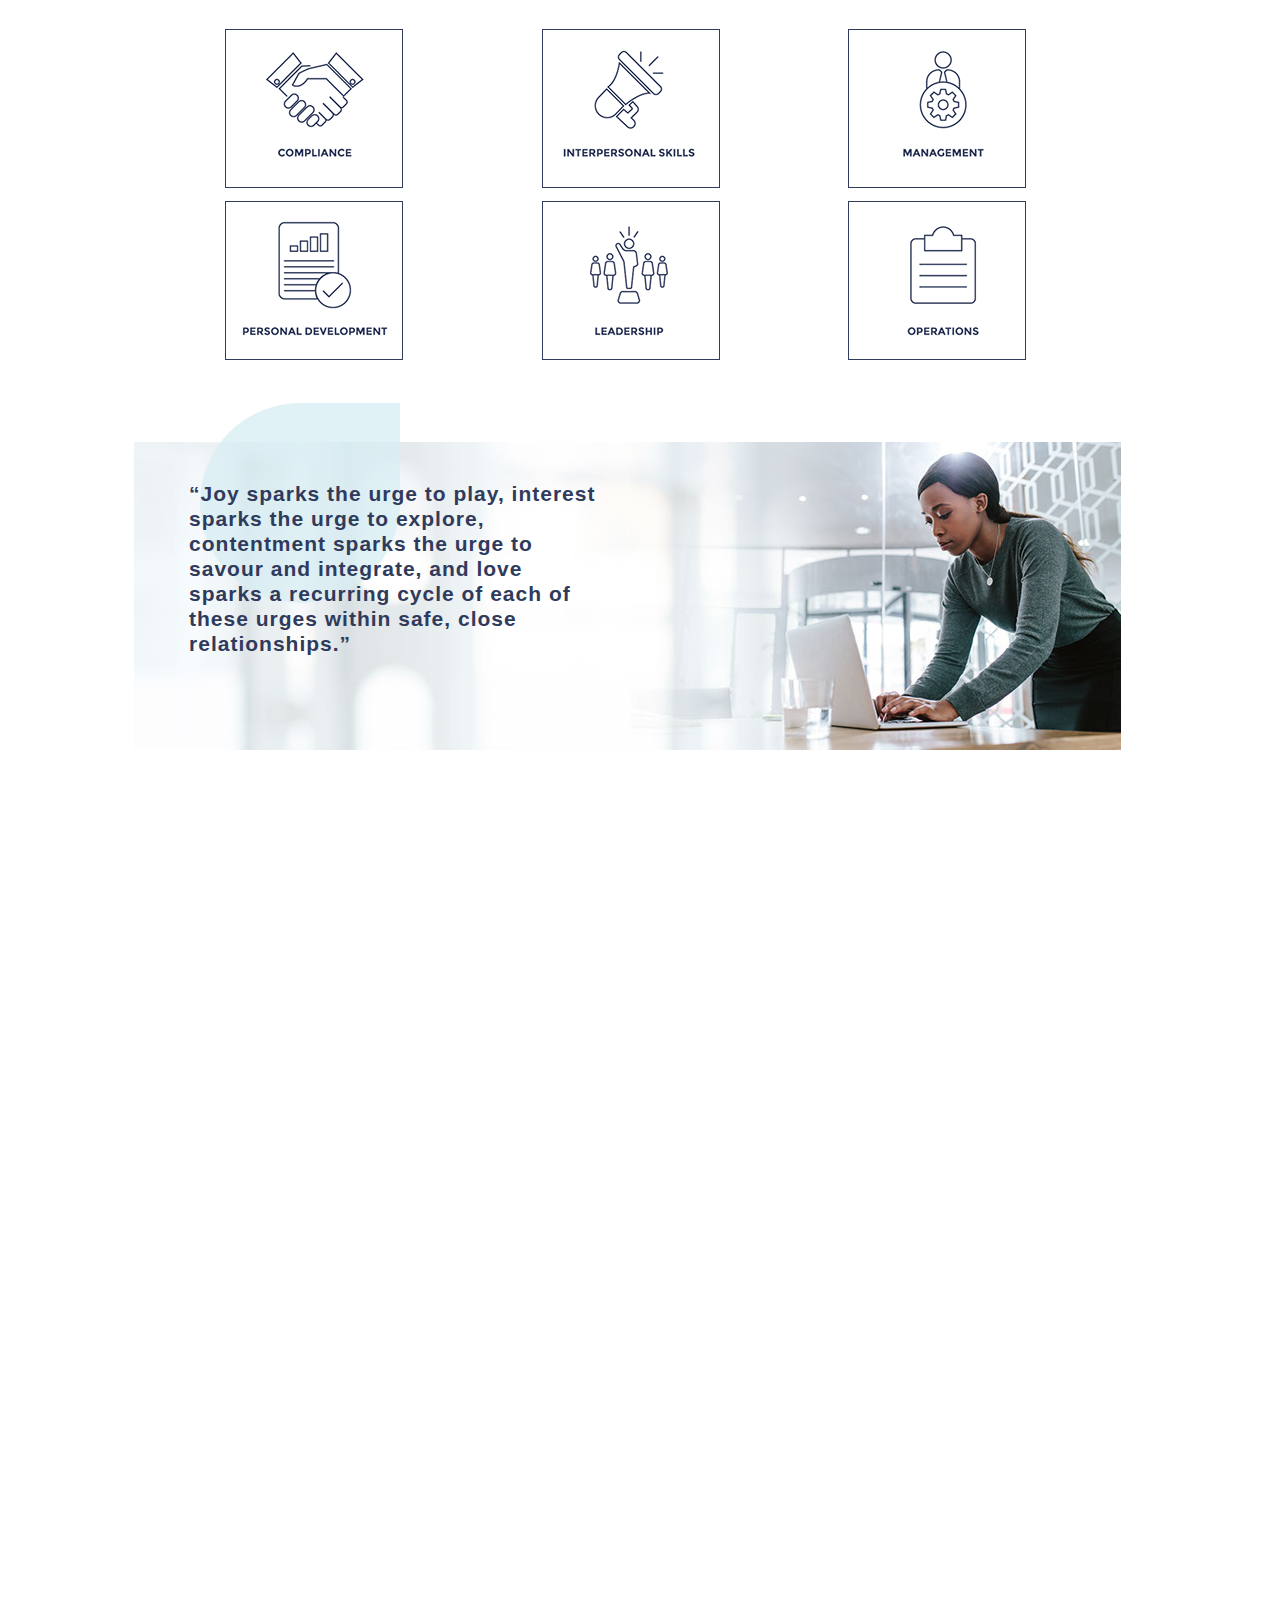
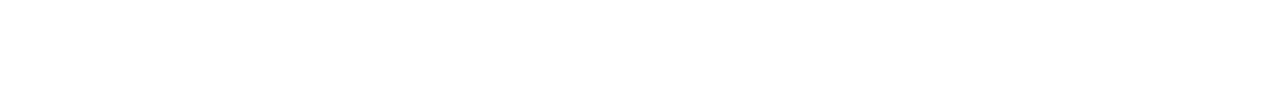
<file: estudy.html>
<!DOCTYPE html>
<html class="nojs html css_verticalspacer" lang="en-US">
 <head>

  <meta http-equiv="Content-type" content="text/html;charset=UTF-8"/>
  <meta name="generator" content="2018.1.1.386"/>
  <meta name="viewport" content="width=device-width, initial-scale=1.0"/>
  
  <script type="text/javascript">
   // Update the 'nojs'/'js' class on the html node
document.documentElement.className = document.documentElement.className.replace(/\bnojs\b/g, 'js');

// Check that all required assets are uploaded and up-to-date
if(typeof Muse == "undefined") window.Muse = {}; window.Muse.assets = {"required":["museutils.js", "museconfig.js", "jquery.watch.js", "require.js", "estudy.css"], "outOfDate":[]};
</script>
  
  <title>eSTUDY</title>
  <!-- CSS -->
  <link rel="stylesheet" type="text/css" href="css/site_global.css?crc=444006867"/>
  <link rel="stylesheet" type="text/css" href="css/estudy.css?crc=3833766998" id="pagesheet"/>
   </head>
 <body>

  <div class="clearfix borderbox" id="page"><!-- group -->
   <div class="clip_frame grpelem" id="u2766" data-sizePolicy="fixed" data-pintopage="page_fluidx"><!-- image -->
    <img class="block" id="u2766_img" src="images/banner-3.jpg?crc=4122568866" alt="" width="987" height="308"/>
   </div>
   <div class="grpelem" id="u2837" data-sizePolicy="fixed" data-pintopage="page_fluidx"><!-- simple frame --></div>
   <div class="clip_frame grpelem" id="u2246" data-sizePolicy="fixed" data-pintopage="page_fluidx"><!-- image -->
    <img class="block" id="u2246_img" src="images/estudy%20catalogue%20new%202022.png?crc=3922881554" alt="" width="1000" height="340"/>
   </div>
   <div class="clearfix grpelem" id="u2256-4" data-sizePolicy="fixed" data-pintopage="page_fluidx"><!-- content -->
    <p>“Joy sparks the urge to play, interest sparks the urge to explore, contentment sparks the urge to savour and integrate, and love sparks a recurring cycle of each of these urges within safe, close relationships.”</p>
   </div>
   <a class="nonblock nontext transition grpelem" id="u2275" href="https://estudy.eu.crossknowledge.com/site/app/learn/search?chapter=21&amp;language=en&amp;keyword=skill&amp;sortBy=DEFAULT&amp;context=training" target="_blank" data-sizePolicy="fixed" data-pintopage="page_fluidx"><!-- simple frame --></a>
   <a class="nonblock nontext transition grpelem" id="u2274" href="https://estudy.eu.crossknowledge.com/site/app/learn/search?chapter=36&amp;language=en&amp;keyword=skill&amp;sortBy=DEFAULT&amp;context=training" target="_blank" data-sizePolicy="fixed" data-pintopage="page_fluidx"><!-- simple frame --></a>
   <a class="nonblock nontext transition grpelem" id="u2252" href="https://estudy.eu.crossknowledge.com/site/app/learn/search?chapter=41&amp;language=en&amp;keyword=skill&amp;sortBy=DEFAULT&amp;context=training" target="_blank" data-sizePolicy="fixed" data-pintopage="page_fluidx"><!-- simple frame --></a>
   <a class="nonblock nontext transition grpelem" id="u2262" href="https://estudy.eu.crossknowledge.com/site/app/learn/search?chapter=40&amp;language=en&amp;keyword=skill&amp;sortBy=DEFAULT&amp;context=training" target="_blank" data-sizePolicy="fixed" data-pintopage="page_fluidx"><!-- simple frame --></a>
   <a class="nonblock nontext transition grpelem" id="u2265" href="https://estudy.eu.crossknowledge.com/site/app/learn/search?chapter=16&amp;language=en&amp;keyword=skill&amp;sortBy=DEFAULT&amp;context=training" target="_blank" data-sizePolicy="fixed" data-pintopage="page_fluidx"><!-- simple frame --></a>
   <a class="nonblock nontext transition grpelem" id="u2244" href="https://estudy.eu.crossknowledge.com/site/app/learn/search?chapter=42&amp;language=en&amp;keyword=skill&amp;sortBy=DEFAULT&amp;context=training" target="_blank" data-sizePolicy="fixed" data-pintopage="page_fluidx"><!-- simple frame --></a>
   <div class="verticalspacer" data-offset-top="751" data-content-above-spacer="750" data-content-below-spacer="957" data-sizePolicy="fixed" data-pintopage="page_fixedLeft"></div>
  </div>
  <!-- Other scripts -->
  <script type="text/javascript">
   // Decide whether to suppress missing file error or not based on preference setting
var suppressMissingFileError = false
</script>
  <script type="text/javascript">
   window.Muse.assets.check=function(c){if(!window.Muse.assets.checked){window.Muse.assets.checked=!0;var b={},d=function(a,b){if(window.getComputedStyle){var c=window.getComputedStyle(a,null);return c&&c.getPropertyValue(b)||c&&c[b]||""}if(document.documentElement.currentStyle)return(c=a.currentStyle)&&c[b]||a.style&&a.style[b]||"";return""},a=function(a){if(a.match(/^rgb/))return a=a.replace(/\s+/g,"").match(/([\d\,]+)/gi)[0].split(","),(parseInt(a[0])<<16)+(parseInt(a[1])<<8)+parseInt(a[2]);if(a.match(/^\#/))return parseInt(a.substr(1),
16);return 0},f=function(f){for(var g=document.getElementsByTagName("link"),j=0;j<g.length;j++)if("text/css"==g[j].type){var l=(g[j].href||"").match(/\/?css\/([\w\-]+\.css)\?crc=(\d+)/);if(!l||!l[1]||!l[2])break;b[l[1]]=l[2]}g=document.createElement("div");g.className="version";g.style.cssText="display:none; width:1px; height:1px;";document.getElementsByTagName("body")[0].appendChild(g);for(j=0;j<Muse.assets.required.length;){var l=Muse.assets.required[j],k=l.match(/([\w\-\.]+)\.(\w+)$/),i=k&&k[1]?
k[1]:null,k=k&&k[2]?k[2]:null;switch(k.toLowerCase()){case "css":i=i.replace(/\W/gi,"_").replace(/^([^a-z])/gi,"_$1");g.className+=" "+i;i=a(d(g,"color"));k=a(d(g,"backgroundColor"));i!=0||k!=0?(Muse.assets.required.splice(j,1),"undefined"!=typeof b[l]&&(i!=b[l]>>>24||k!=(b[l]&16777215))&&Muse.assets.outOfDate.push(l)):j++;g.className="version";break;case "js":j++;break;default:throw Error("Unsupported file type: "+k);}}c?c().jquery!="1.8.3"&&Muse.assets.outOfDate.push("jquery-1.8.3.min.js"):Muse.assets.required.push("jquery-1.8.3.min.js");
g.parentNode.removeChild(g);if(Muse.assets.outOfDate.length||Muse.assets.required.length)g="Some files on the server may be missing or incorrect. Clear browser cache and try again. If the problem persists please contact website author.",f&&Muse.assets.outOfDate.length&&(g+="\nOut of date: "+Muse.assets.outOfDate.join(",")),f&&Muse.assets.required.length&&(g+="\nMissing: "+Muse.assets.required.join(",")),suppressMissingFileError?(g+="\nUse SuppressMissingFileError key in AppPrefs.xml to show missing file error pop up.",console.log(g)):alert(g)};location&&location.search&&location.search.match&&location.search.match(/muse_debug/gi)?
setTimeout(function(){f(!0)},5E3):f()}};
var muse_init=function(){require.config({baseUrl:""});require(["jquery","museutils","whatinput","jquery.watch"],function(c){var $ = c;$(document).ready(function(){try{
window.Muse.assets.check($);/* body */
Muse.Utils.transformMarkupToFixBrowserProblemsPreInit();/* body */
Muse.Utils.prepHyperlinks(true);/* body */
Muse.Utils.makeButtonsVisibleAfterSettingMinWidth();/* body */
Muse.Utils.fullPage('#page');/* 100% height page */
Muse.Utils.showWidgetsWhenReady();/* body */
Muse.Utils.transformMarkupToFixBrowserProblems();/* body */
}catch(b){if(b&&"function"==typeof b.notify?b.notify():Muse.Assert.fail("Error calling selector function: "+b),false)throw b;}})})};

</script>
  <!-- RequireJS script -->
  <script src="scripts/require.js?crc=4177726516" type="text/javascript" async data-main="scripts/museconfig.js?crc=3936894949" onload="if (requirejs) requirejs.onError = function(requireType, requireModule) { if (requireType && requireType.toString && requireType.toString().indexOf && 0 <= requireType.toString().indexOf('#scripterror')) window.Muse.assets.check(); }" onerror="window.Muse.assets.check();"></script>
   </body>
</html>
</file>
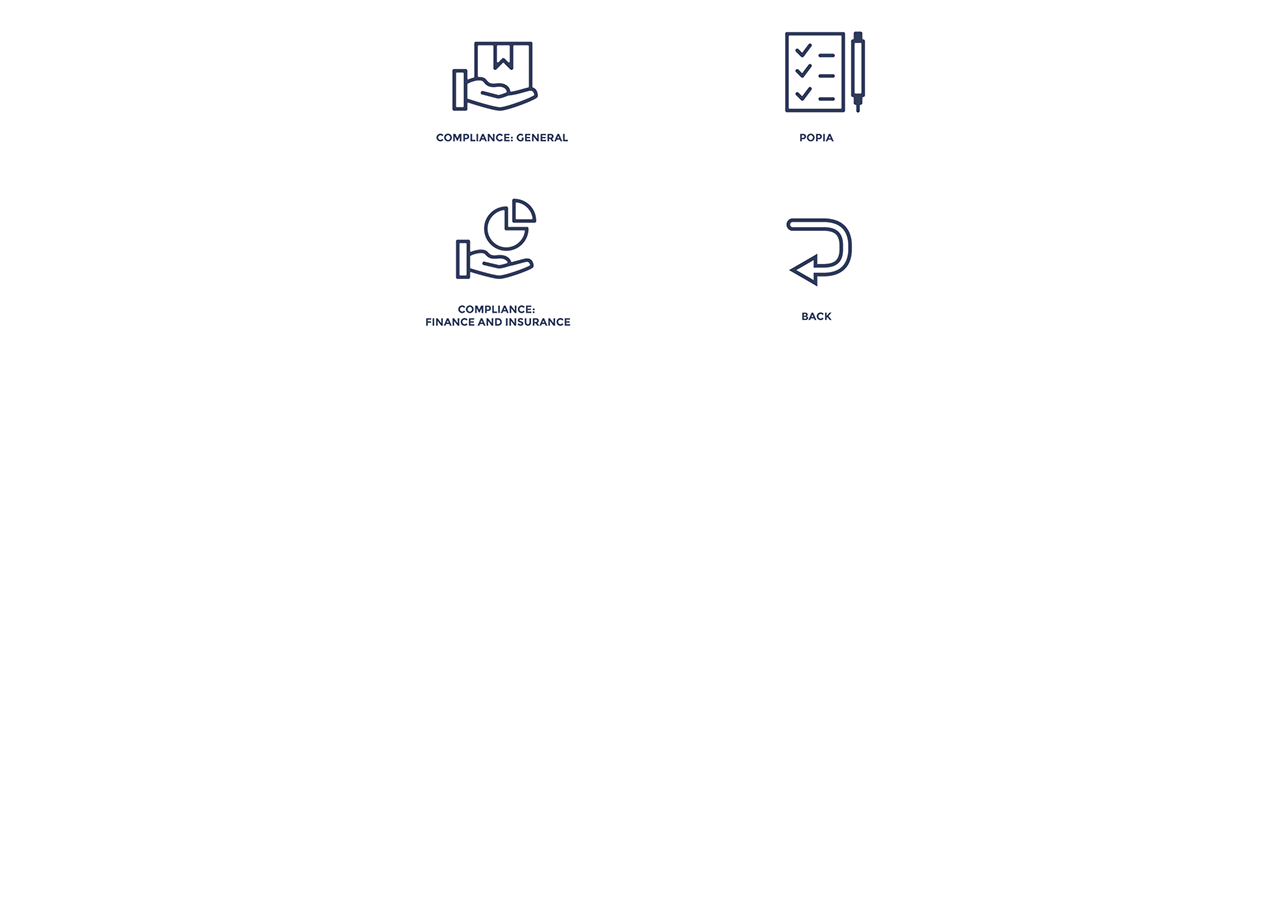
<file: marketing-comp.html>
<!DOCTYPE html>
<html class="nojs html css_verticalspacer" lang="en-US">
 <head>

  <meta http-equiv="Content-type" content="text/html;charset=UTF-8"/>
  <meta name="generator" content="2018.1.1.386"/>
  <meta name="viewport" content="width=device-width, initial-scale=1.0"/>
  
  <script type="text/javascript">
   // Update the 'nojs'/'js' class on the html node
document.documentElement.className = document.documentElement.className.replace(/\bnojs\b/g, 'js');

// Check that all required assets are uploaded and up-to-date
if(typeof Muse == "undefined") window.Muse = {}; window.Muse.assets = {"required":["museutils.js", "museconfig.js", "jquery.watch.js", "require.js", "marketing-comp.css"], "outOfDate":[]};
</script>
  
  <title>Marketing Comp</title>
  <!-- CSS -->
  <link rel="stylesheet" type="text/css" href="css/site_global.css?crc=444006867"/>
  <link rel="stylesheet" type="text/css" href="css/marketing-comp.css?crc=4208103122" id="pagesheet"/>
   </head>
 <body>

  <div class="clearfix borderbox" id="page"><!-- group -->
   <div class="clip_frame grpelem" id="u5241" data-sizePolicy="fixed" data-pintopage="page_fluidx"><!-- image -->
    <img class="block" id="u5241_img" src="images/compliance%20cat.png?crc=387257753" alt="" width="1000" height="340"/>
   </div>
   <a class="nonblock nontext transition grpelem" id="u5243" href="https://estudy.eu.crossknowledge.com/site/app/learn/search?chapter=36&amp;language=en&amp;sortBy=DEFAULT&amp;context=training" target="_blank" data-sizePolicy="fixed" data-pintopage="page_fluidx"><!-- simple frame --></a>
   <a class="nonblock nontext transition grpelem" id="u5244" href="https://estudy.eu.crossknowledge.com/site/app/learn/search?chapter=49&amp;language=en&amp;sortBy=DEFAULT&amp;context=training" target="_blank" data-sizePolicy="fixed" data-pintopage="page_fluidx"><!-- simple frame --></a>
   <a class="nonblock nontext transition grpelem" id="u5238" href="marketing.html" data-sizePolicy="fixed" data-pintopage="page_fluidx"><!-- simple frame --></a>
   <a class="nonblock nontext transition grpelem" id="u5239" href="https://estudy.eu.crossknowledge.com/site/app/learn/search?chapter=33&amp;language=en&amp;sortBy=DEFAULT&amp;context=training" target="_blank" data-sizePolicy="fixed" data-pintopage="page_fluidx"><!-- simple frame --></a>
   <div class="verticalspacer" data-offset-top="423" data-content-above-spacer="423" data-content-below-spacer="14" data-sizePolicy="fixed" data-pintopage="page_fixedLeft"></div>
  </div>
  <!-- Other scripts -->
  <script type="text/javascript">
   // Decide whether to suppress missing file error or not based on preference setting
var suppressMissingFileError = false
</script>
  <script type="text/javascript">
   window.Muse.assets.check=function(c){if(!window.Muse.assets.checked){window.Muse.assets.checked=!0;var b={},d=function(a,b){if(window.getComputedStyle){var c=window.getComputedStyle(a,null);return c&&c.getPropertyValue(b)||c&&c[b]||""}if(document.documentElement.currentStyle)return(c=a.currentStyle)&&c[b]||a.style&&a.style[b]||"";return""},a=function(a){if(a.match(/^rgb/))return a=a.replace(/\s+/g,"").match(/([\d\,]+)/gi)[0].split(","),(parseInt(a[0])<<16)+(parseInt(a[1])<<8)+parseInt(a[2]);if(a.match(/^\#/))return parseInt(a.substr(1),
16);return 0},f=function(f){for(var g=document.getElementsByTagName("link"),j=0;j<g.length;j++)if("text/css"==g[j].type){var l=(g[j].href||"").match(/\/?css\/([\w\-]+\.css)\?crc=(\d+)/);if(!l||!l[1]||!l[2])break;b[l[1]]=l[2]}g=document.createElement("div");g.className="version";g.style.cssText="display:none; width:1px; height:1px;";document.getElementsByTagName("body")[0].appendChild(g);for(j=0;j<Muse.assets.required.length;){var l=Muse.assets.required[j],k=l.match(/([\w\-\.]+)\.(\w+)$/),i=k&&k[1]?
k[1]:null,k=k&&k[2]?k[2]:null;switch(k.toLowerCase()){case "css":i=i.replace(/\W/gi,"_").replace(/^([^a-z])/gi,"_$1");g.className+=" "+i;i=a(d(g,"color"));k=a(d(g,"backgroundColor"));i!=0||k!=0?(Muse.assets.required.splice(j,1),"undefined"!=typeof b[l]&&(i!=b[l]>>>24||k!=(b[l]&16777215))&&Muse.assets.outOfDate.push(l)):j++;g.className="version";break;case "js":j++;break;default:throw Error("Unsupported file type: "+k);}}c?c().jquery!="1.8.3"&&Muse.assets.outOfDate.push("jquery-1.8.3.min.js"):Muse.assets.required.push("jquery-1.8.3.min.js");
g.parentNode.removeChild(g);if(Muse.assets.outOfDate.length||Muse.assets.required.length)g="Some files on the server may be missing or incorrect. Clear browser cache and try again. If the problem persists please contact website author.",f&&Muse.assets.outOfDate.length&&(g+="\nOut of date: "+Muse.assets.outOfDate.join(",")),f&&Muse.assets.required.length&&(g+="\nMissing: "+Muse.assets.required.join(",")),suppressMissingFileError?(g+="\nUse SuppressMissingFileError key in AppPrefs.xml to show missing file error pop up.",console.log(g)):alert(g)};location&&location.search&&location.search.match&&location.search.match(/muse_debug/gi)?
setTimeout(function(){f(!0)},5E3):f()}};
var muse_init=function(){require.config({baseUrl:""});require(["jquery","museutils","whatinput","jquery.watch"],function(c){var $ = c;$(document).ready(function(){try{
window.Muse.assets.check($);/* body */
Muse.Utils.transformMarkupToFixBrowserProblemsPreInit();/* body */
Muse.Utils.prepHyperlinks(true);/* body */
Muse.Utils.makeButtonsVisibleAfterSettingMinWidth();/* body */
Muse.Utils.fullPage('#page');/* 100% height page */
Muse.Utils.showWidgetsWhenReady();/* body */
Muse.Utils.transformMarkupToFixBrowserProblems();/* body */
}catch(b){if(b&&"function"==typeof b.notify?b.notify():Muse.Assert.fail("Error calling selector function: "+b),false)throw b;}})})};

</script>
  <!-- RequireJS script -->
  <script src="scripts/require.js?crc=4177726516" type="text/javascript" async data-main="scripts/museconfig.js?crc=3936894949" onload="if (requirejs) requirejs.onError = function(requireType, requireModule) { if (requireType && requireType.toString && requireType.toString().indexOf && 0 <= requireType.toString().indexOf('#scripterror')) window.Muse.assets.check(); }" onerror="window.Muse.assets.check();"></script>
   </body>
</html>
</file>
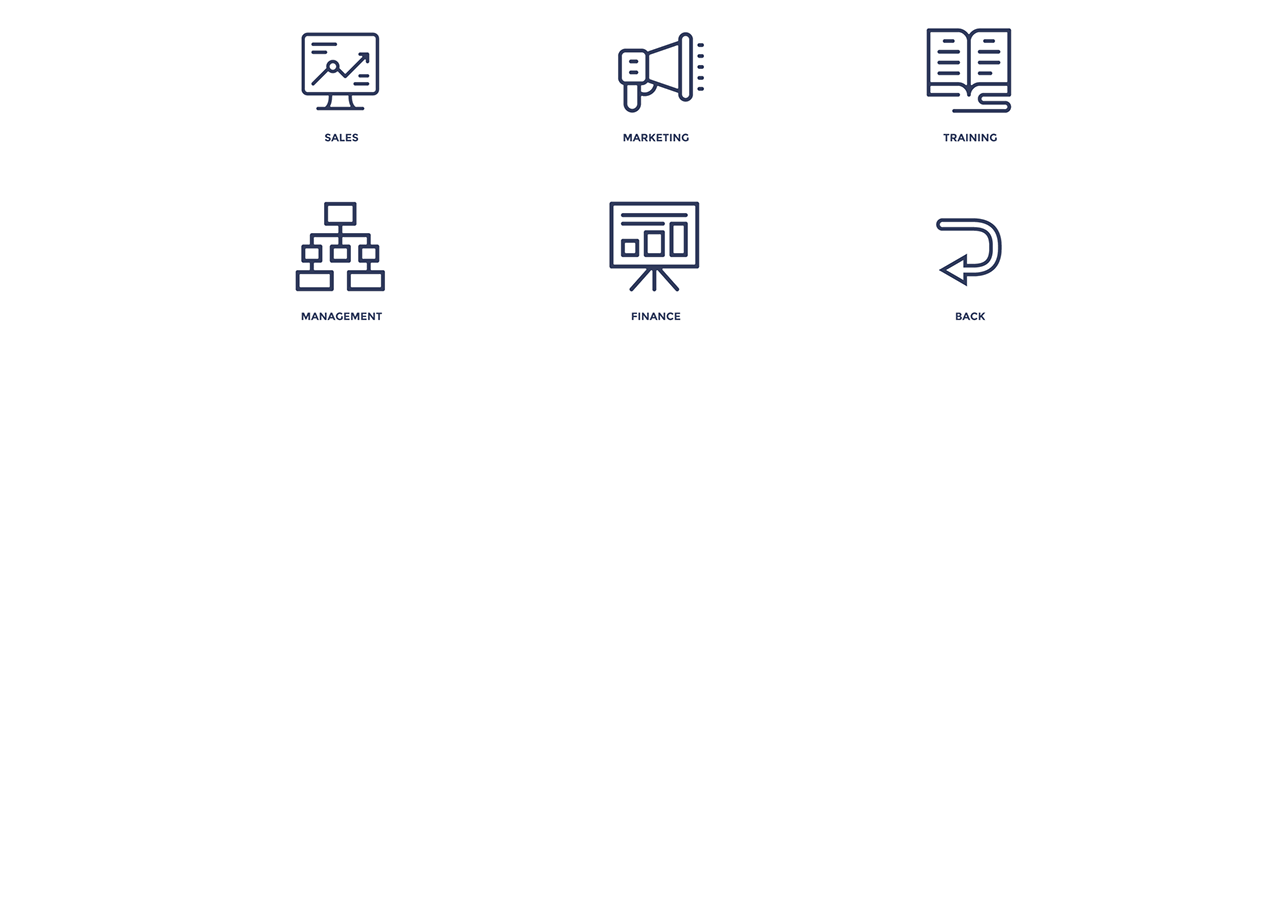
<file: marketing-ops.html>
<!DOCTYPE html>
<html class="nojs html css_verticalspacer" lang="en-US">
 <head>

  <meta http-equiv="Content-type" content="text/html;charset=UTF-8"/>
  <meta name="generator" content="2018.1.1.386"/>
  <meta name="viewport" content="width=device-width, initial-scale=1.0"/>
  
  <script type="text/javascript">
   // Update the 'nojs'/'js' class on the html node
document.documentElement.className = document.documentElement.className.replace(/\bnojs\b/g, 'js');

// Check that all required assets are uploaded and up-to-date
if(typeof Muse == "undefined") window.Muse = {}; window.Muse.assets = {"required":["museutils.js", "museconfig.js", "jquery.watch.js", "require.js", "marketing-ops.css"], "outOfDate":[]};
</script>
  
  <title>Marketing Ops</title>
  <!-- CSS -->
  <link rel="stylesheet" type="text/css" href="css/site_global.css?crc=444006867"/>
  <link rel="stylesheet" type="text/css" href="css/marketing-ops.css?crc=3891276092" id="pagesheet"/>
   </head>
 <body>

  <div class="clearfix borderbox" id="page"><!-- group -->
   <div class="clip_frame grpelem" id="u5381" data-sizePolicy="fixed" data-pintopage="page_fluidx"><!-- image -->
    <img class="block" id="u5381_img" src="images/operations%20cat.png?crc=4285793572" alt="" width="1000" height="340"/>
   </div>
   <a class="nonblock nontext transition grpelem" id="u5375" href="https://estudy.eu.crossknowledge.com/site/app/learn/search?chapter=50&amp;language=en&amp;sortBy=DEFAULT&amp;context=training" target="_blank" data-sizePolicy="fixed" data-pintopage="page_fluidx"><!-- simple frame --></a>
   <a class="nonblock nontext transition grpelem" id="u5378" href="https://estudy.eu.crossknowledge.com/site/app/learn/search?chapter=52&amp;language=en&amp;sortBy=DEFAULT&amp;context=training" target="_blank" data-sizePolicy="fixed" data-pintopage="page_fluidx"><!-- simple frame --></a>
   <a class="nonblock nontext transition grpelem" id="u5380" href="https://estudy.eu.crossknowledge.com/site/app/learn/search?chapter=51&amp;language=en&amp;sortBy=DEFAULT&amp;context=training" target="_blank" data-sizePolicy="fixed" data-pintopage="page_fluidx"><!-- simple frame --></a>
   <a class="nonblock nontext transition grpelem" id="u5379" href="marketing.html" data-sizePolicy="fixed" data-pintopage="page_fluidx"><!-- simple frame --></a>
   <a class="nonblock nontext transition grpelem" id="u5377" href="https://estudy.eu.crossknowledge.com/site/app/learn/search?chapter=54&amp;language=en&amp;sortBy=DEFAULT&amp;context=training" target="_blank" data-sizePolicy="fixed" data-pintopage="page_fluidx"><!-- simple frame --></a>
   <a class="nonblock nontext transition grpelem" id="u5376" href="https://estudy.eu.crossknowledge.com/site/app/learn/search?chapter=53&amp;language=en&amp;sortBy=DEFAULT&amp;context=training" target="_blank" data-sizePolicy="fixed" data-pintopage="page_fluidx"><!-- simple frame --></a>
   <div class="verticalspacer" data-offset-top="423" data-content-above-spacer="423" data-content-below-spacer="14" data-sizePolicy="fixed" data-pintopage="page_fixedLeft"></div>
  </div>
  <!-- Other scripts -->
  <script type="text/javascript">
   // Decide whether to suppress missing file error or not based on preference setting
var suppressMissingFileError = false
</script>
  <script type="text/javascript">
   window.Muse.assets.check=function(c){if(!window.Muse.assets.checked){window.Muse.assets.checked=!0;var b={},d=function(a,b){if(window.getComputedStyle){var c=window.getComputedStyle(a,null);return c&&c.getPropertyValue(b)||c&&c[b]||""}if(document.documentElement.currentStyle)return(c=a.currentStyle)&&c[b]||a.style&&a.style[b]||"";return""},a=function(a){if(a.match(/^rgb/))return a=a.replace(/\s+/g,"").match(/([\d\,]+)/gi)[0].split(","),(parseInt(a[0])<<16)+(parseInt(a[1])<<8)+parseInt(a[2]);if(a.match(/^\#/))return parseInt(a.substr(1),
16);return 0},f=function(f){for(var g=document.getElementsByTagName("link"),j=0;j<g.length;j++)if("text/css"==g[j].type){var l=(g[j].href||"").match(/\/?css\/([\w\-]+\.css)\?crc=(\d+)/);if(!l||!l[1]||!l[2])break;b[l[1]]=l[2]}g=document.createElement("div");g.className="version";g.style.cssText="display:none; width:1px; height:1px;";document.getElementsByTagName("body")[0].appendChild(g);for(j=0;j<Muse.assets.required.length;){var l=Muse.assets.required[j],k=l.match(/([\w\-\.]+)\.(\w+)$/),i=k&&k[1]?
k[1]:null,k=k&&k[2]?k[2]:null;switch(k.toLowerCase()){case "css":i=i.replace(/\W/gi,"_").replace(/^([^a-z])/gi,"_$1");g.className+=" "+i;i=a(d(g,"color"));k=a(d(g,"backgroundColor"));i!=0||k!=0?(Muse.assets.required.splice(j,1),"undefined"!=typeof b[l]&&(i!=b[l]>>>24||k!=(b[l]&16777215))&&Muse.assets.outOfDate.push(l)):j++;g.className="version";break;case "js":j++;break;default:throw Error("Unsupported file type: "+k);}}c?c().jquery!="1.8.3"&&Muse.assets.outOfDate.push("jquery-1.8.3.min.js"):Muse.assets.required.push("jquery-1.8.3.min.js");
g.parentNode.removeChild(g);if(Muse.assets.outOfDate.length||Muse.assets.required.length)g="Some files on the server may be missing or incorrect. Clear browser cache and try again. If the problem persists please contact website author.",f&&Muse.assets.outOfDate.length&&(g+="\nOut of date: "+Muse.assets.outOfDate.join(",")),f&&Muse.assets.required.length&&(g+="\nMissing: "+Muse.assets.required.join(",")),suppressMissingFileError?(g+="\nUse SuppressMissingFileError key in AppPrefs.xml to show missing file error pop up.",console.log(g)):alert(g)};location&&location.search&&location.search.match&&location.search.match(/muse_debug/gi)?
setTimeout(function(){f(!0)},5E3):f()}};
var muse_init=function(){require.config({baseUrl:""});require(["jquery","museutils","whatinput","jquery.watch"],function(c){var $ = c;$(document).ready(function(){try{
window.Muse.assets.check($);/* body */
Muse.Utils.transformMarkupToFixBrowserProblemsPreInit();/* body */
Muse.Utils.prepHyperlinks(true);/* body */
Muse.Utils.makeButtonsVisibleAfterSettingMinWidth();/* body */
Muse.Utils.fullPage('#page');/* 100% height page */
Muse.Utils.showWidgetsWhenReady();/* body */
Muse.Utils.transformMarkupToFixBrowserProblems();/* body */
}catch(b){if(b&&"function"==typeof b.notify?b.notify():Muse.Assert.fail("Error calling selector function: "+b),false)throw b;}})})};

</script>
  <!-- RequireJS script -->
  <script src="scripts/require.js?crc=4177726516" type="text/javascript" async data-main="scripts/museconfig.js?crc=3936894949" onload="if (requirejs) requirejs.onError = function(requireType, requireModule) { if (requireType && requireType.toString && requireType.toString().indexOf && 0 <= requireType.toString().indexOf('#scripterror')) window.Muse.assets.check(); }" onerror="window.Muse.assets.check();"></script>
   </body>
</html>
</file>
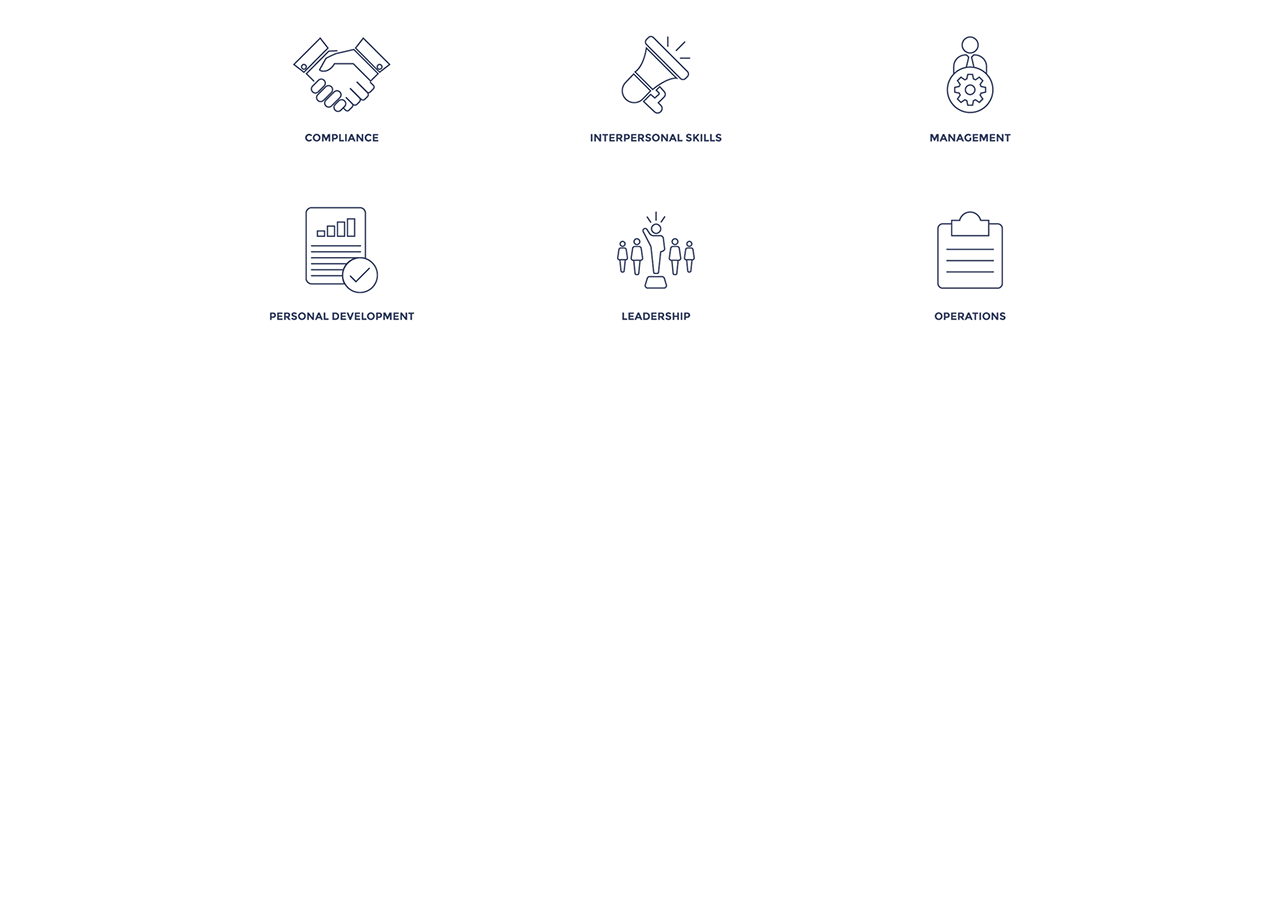
<file: marketing.html>
<!DOCTYPE html>
<html class="nojs html css_verticalspacer" lang="en-US">
 <head>

  <meta http-equiv="Content-type" content="text/html;charset=UTF-8"/>
  <meta name="generator" content="2018.1.1.386"/>
  <meta name="viewport" content="width=device-width, initial-scale=1.0"/>
  
  <script type="text/javascript">
   // Update the 'nojs'/'js' class on the html node
document.documentElement.className = document.documentElement.className.replace(/\bnojs\b/g, 'js');

// Check that all required assets are uploaded and up-to-date
if(typeof Muse == "undefined") window.Muse = {}; window.Muse.assets = {"required":["museutils.js", "museconfig.js", "jquery.watch.js", "require.js", "marketing.css"], "outOfDate":[]};
</script>
  
  <title>Marketing</title>
  <!-- CSS -->
  <link rel="stylesheet" type="text/css" href="css/site_global.css?crc=444006867"/>
  <link rel="stylesheet" type="text/css" href="css/marketing.css?crc=3848097494" id="pagesheet"/>
   </head>
 <body>

  <div class="clearfix borderbox" id="page"><!-- group -->
   <div class="clip_frame grpelem" id="u4920" data-sizePolicy="fixed" data-pintopage="page_fluidx"><!-- image -->
    <img class="block" id="u4920_img" src="images/estudy%20catalogue%20new%202022.png?crc=3922881554" alt="" width="1000" height="340"/>
   </div>
   <a class="nonblock nontext transition grpelem" id="u4915" href="marketing-comp.html" data-sizePolicy="fixed" data-pintopage="page_fluidx"><!-- simple frame --></a>
   <a class="nonblock nontext transition grpelem" id="u4908" href="https://estudy.eu.crossknowledge.com/site/app/learn/search?chapter=40&amp;language=en&amp;keyword=skill&amp;sortBy=DEFAULT&amp;context=training" target="_blank" data-sizePolicy="fixed" data-pintopage="page_fluidx"><!-- simple frame --></a>
   <a class="nonblock nontext transition grpelem" id="u4923" href="https://estudy.eu.crossknowledge.com/site/app/learn/search?chapter=41&amp;language=en&amp;keyword=skill&amp;sortBy=DEFAULT&amp;context=training" target="_blank" data-sizePolicy="fixed" data-pintopage="page_fluidx"><!-- simple frame --></a>
   <a class="nonblock nontext transition grpelem" id="u4902" href="marketing-ops.html" data-sizePolicy="fixed" data-pintopage="page_fluidx"><!-- simple frame --></a>
   <a class="nonblock nontext transition grpelem" id="u4929" href="https://estudy.eu.crossknowledge.com/site/app/learn/search?chapter=16&amp;language=en&amp;keyword=skill&amp;sortBy=DEFAULT&amp;context=training" target="_blank" data-sizePolicy="fixed" data-pintopage="page_fluidx"><!-- simple frame --></a>
   <a class="nonblock nontext transition grpelem" id="u4906" href="https://estudy.eu.crossknowledge.com/site/app/learn/search?chapter=21&amp;language=en&amp;keyword=skill&amp;sortBy=DEFAULT&amp;context=training" target="_blank" data-sizePolicy="fixed" data-pintopage="page_fluidx"><!-- simple frame --></a>
   <div class="verticalspacer" data-offset-top="423" data-content-above-spacer="423" data-content-below-spacer="14" data-sizePolicy="fixed" data-pintopage="page_fixedLeft"></div>
  </div>
  <!-- Other scripts -->
  <script type="text/javascript">
   // Decide whether to suppress missing file error or not based on preference setting
var suppressMissingFileError = false
</script>
  <script type="text/javascript">
   window.Muse.assets.check=function(c){if(!window.Muse.assets.checked){window.Muse.assets.checked=!0;var b={},d=function(a,b){if(window.getComputedStyle){var c=window.getComputedStyle(a,null);return c&&c.getPropertyValue(b)||c&&c[b]||""}if(document.documentElement.currentStyle)return(c=a.currentStyle)&&c[b]||a.style&&a.style[b]||"";return""},a=function(a){if(a.match(/^rgb/))return a=a.replace(/\s+/g,"").match(/([\d\,]+)/gi)[0].split(","),(parseInt(a[0])<<16)+(parseInt(a[1])<<8)+parseInt(a[2]);if(a.match(/^\#/))return parseInt(a.substr(1),
16);return 0},f=function(f){for(var g=document.getElementsByTagName("link"),j=0;j<g.length;j++)if("text/css"==g[j].type){var l=(g[j].href||"").match(/\/?css\/([\w\-]+\.css)\?crc=(\d+)/);if(!l||!l[1]||!l[2])break;b[l[1]]=l[2]}g=document.createElement("div");g.className="version";g.style.cssText="display:none; width:1px; height:1px;";document.getElementsByTagName("body")[0].appendChild(g);for(j=0;j<Muse.assets.required.length;){var l=Muse.assets.required[j],k=l.match(/([\w\-\.]+)\.(\w+)$/),i=k&&k[1]?
k[1]:null,k=k&&k[2]?k[2]:null;switch(k.toLowerCase()){case "css":i=i.replace(/\W/gi,"_").replace(/^([^a-z])/gi,"_$1");g.className+=" "+i;i=a(d(g,"color"));k=a(d(g,"backgroundColor"));i!=0||k!=0?(Muse.assets.required.splice(j,1),"undefined"!=typeof b[l]&&(i!=b[l]>>>24||k!=(b[l]&16777215))&&Muse.assets.outOfDate.push(l)):j++;g.className="version";break;case "js":j++;break;default:throw Error("Unsupported file type: "+k);}}c?c().jquery!="1.8.3"&&Muse.assets.outOfDate.push("jquery-1.8.3.min.js"):Muse.assets.required.push("jquery-1.8.3.min.js");
g.parentNode.removeChild(g);if(Muse.assets.outOfDate.length||Muse.assets.required.length)g="Some files on the server may be missing or incorrect. Clear browser cache and try again. If the problem persists please contact website author.",f&&Muse.assets.outOfDate.length&&(g+="\nOut of date: "+Muse.assets.outOfDate.join(",")),f&&Muse.assets.required.length&&(g+="\nMissing: "+Muse.assets.required.join(",")),suppressMissingFileError?(g+="\nUse SuppressMissingFileError key in AppPrefs.xml to show missing file error pop up.",console.log(g)):alert(g)};location&&location.search&&location.search.match&&location.search.match(/muse_debug/gi)?
setTimeout(function(){f(!0)},5E3):f()}};
var muse_init=function(){require.config({baseUrl:""});require(["jquery","museutils","whatinput","jquery.watch"],function(c){var $ = c;$(document).ready(function(){try{
window.Muse.assets.check($);/* body */
Muse.Utils.transformMarkupToFixBrowserProblemsPreInit();/* body */
Muse.Utils.prepHyperlinks(true);/* body */
Muse.Utils.makeButtonsVisibleAfterSettingMinWidth();/* body */
Muse.Utils.fullPage('#page');/* 100% height page */
Muse.Utils.showWidgetsWhenReady();/* body */
Muse.Utils.transformMarkupToFixBrowserProblems();/* body */
}catch(b){if(b&&"function"==typeof b.notify?b.notify():Muse.Assert.fail("Error calling selector function: "+b),false)throw b;}})})};

</script>
  <!-- RequireJS script -->
  <script src="scripts/require.js?crc=4177726516" type="text/javascript" async data-main="scripts/museconfig.js?crc=3936894949" onload="if (requirejs) requirejs.onError = function(requireType, requireModule) { if (requireType && requireType.toString && requireType.toString().indexOf && 0 <= requireType.toString().indexOf('#scripterror')) window.Muse.assets.check(); }" onerror="window.Muse.assets.check();"></script>
   </body>
</html>
</file>
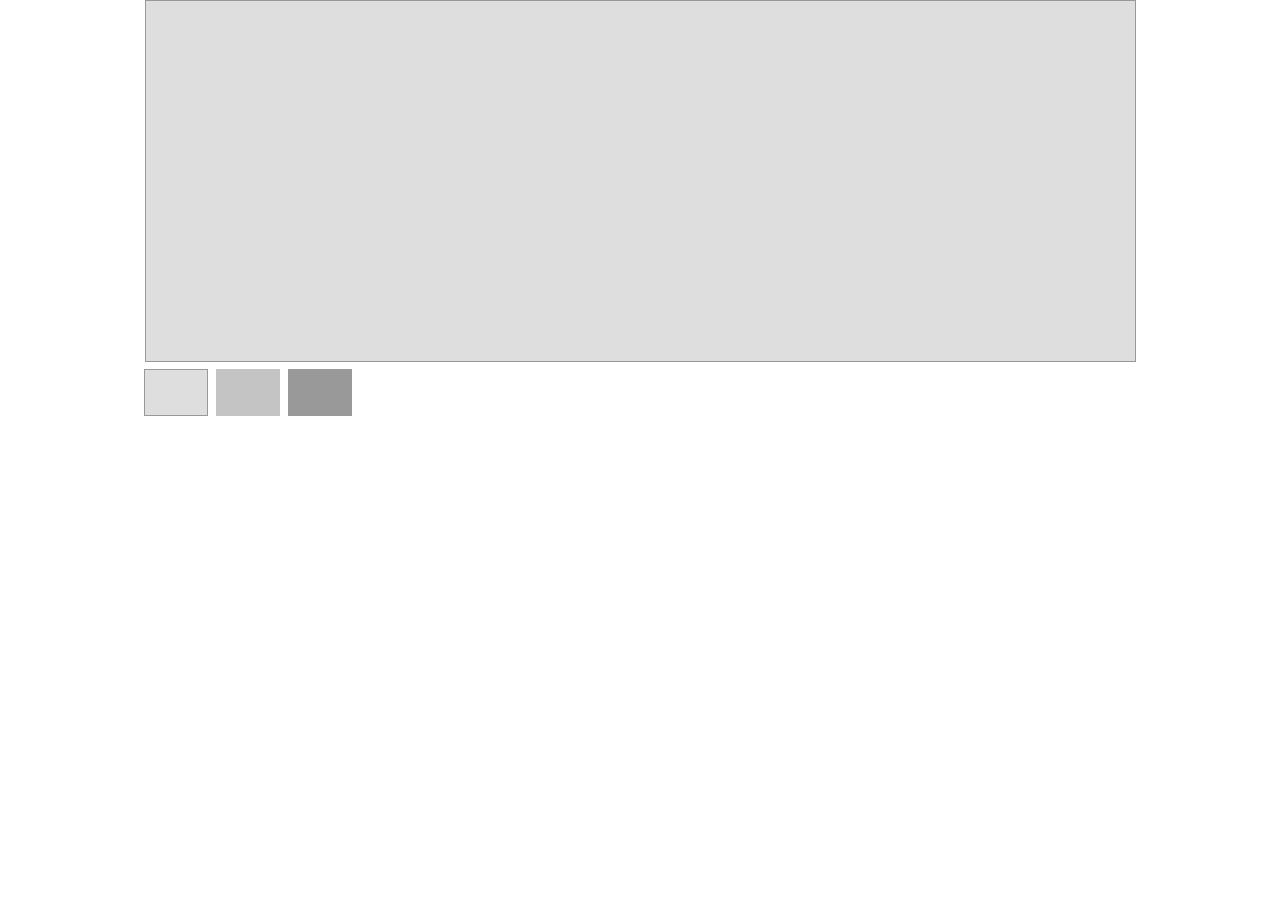
<file: values.html>
<!DOCTYPE html>
<html class="nojs html css_verticalspacer" lang="en-US">
 <head>

  <meta http-equiv="Content-type" content="text/html;charset=UTF-8"/>
  <meta name="generator" content="2018.1.0.386"/>
  <meta name="viewport" content="width=device-width, initial-scale=1.0"/>
  
  <script type="text/javascript">
   // Update the 'nojs'/'js' class on the html node
document.documentElement.className = document.documentElement.className.replace(/\bnojs\b/g, 'js');

// Check that all required assets are uploaded and up-to-date
if(typeof Muse == "undefined") window.Muse = {}; window.Muse.assets = {"required":["museutils.js", "museconfig.js", "jquery.watch.js", "require.js", "webpro.js", "musewpslideshow.js", "jquery.museoverlay.js", "touchswipe.js", "values.css"], "outOfDate":[]};
</script>
  
  <title>values</title>
  <!-- CSS -->
  <link rel="stylesheet" type="text/css" href="css/site_global.css?crc=444006867"/>
  <link rel="stylesheet" type="text/css" href="css/values.css?crc=290498169" id="pagesheet"/>
   </head>
 <body>

  <div class="clearfix borderbox" id="page"><!-- column -->
   <div class="PamphletWidget clearfix allow_click_through colelem" id="pamphletu1057" data-visibility="changed" style="visibility:hidden"><!-- none box -->
    <div class="position_content" id="pamphletu1057_position_content">
     <div class="popup_anchor allow_click_through colelem" data-col-pos="1" id="u1058popup">
      <div class="ContainerGroup clearfix" data-col-pos="1" id="u1058"><!-- stack box -->
       <div class="Container grpelem" data-col-pos="0" id="u1061"><!-- simple frame --></div>
       <div class="Container invi grpelem" data-col-pos="1" id="u1059"><!-- simple frame --></div>
       <div class="Container invi grpelem" data-col-pos="2" id="u1060"><!-- simple frame --></div>
      </div>
     </div>
     <div class="ThumbGroup clearfix colelem" data-col-pos="0" id="u1068"><!-- none box -->
      <div class="popup_anchor allow_click_through grpelem" data-col-pos="0" id="u1071popup">
       <div class="Thumb popup_element" data-col-pos="0" id="u1071"><!-- simple frame --></div>
      </div>
      <div class="popup_anchor allow_click_through grpelem" data-col-pos="1" id="u1070popup">
       <div class="Thumb popup_element" data-col-pos="1" id="u1070"><!-- simple frame --></div>
      </div>
      <div class="popup_anchor allow_click_through grpelem" data-col-pos="2" id="u1069popup">
       <div class="Thumb popup_element" data-col-pos="2" id="u1069"><!-- simple frame --></div>
      </div>
     </div>
    </div>
   </div>
   <div class="verticalspacer" data-offset-top="415" data-content-above-spacer="415" data-content-below-spacer="84" data-sizePolicy="fixed" data-pintopage="page_fixedLeft"></div>
  </div>
  <!-- Other scripts -->
  <script type="text/javascript">
   // Decide whether to suppress missing file error or not based on preference setting
var suppressMissingFileError = false
</script>
  <script type="text/javascript">
   window.Muse.assets.check=function(c){if(!window.Muse.assets.checked){window.Muse.assets.checked=!0;var b={},d=function(a,b){if(window.getComputedStyle){var c=window.getComputedStyle(a,null);return c&&c.getPropertyValue(b)||c&&c[b]||""}if(document.documentElement.currentStyle)return(c=a.currentStyle)&&c[b]||a.style&&a.style[b]||"";return""},a=function(a){if(a.match(/^rgb/))return a=a.replace(/\s+/g,"").match(/([\d\,]+)/gi)[0].split(","),(parseInt(a[0])<<16)+(parseInt(a[1])<<8)+parseInt(a[2]);if(a.match(/^\#/))return parseInt(a.substr(1),
16);return 0},f=function(f){for(var g=document.getElementsByTagName("link"),j=0;j<g.length;j++)if("text/css"==g[j].type){var l=(g[j].href||"").match(/\/?css\/([\w\-]+\.css)\?crc=(\d+)/);if(!l||!l[1]||!l[2])break;b[l[1]]=l[2]}g=document.createElement("div");g.className="version";g.style.cssText="display:none; width:1px; height:1px;";document.getElementsByTagName("body")[0].appendChild(g);for(j=0;j<Muse.assets.required.length;){var l=Muse.assets.required[j],k=l.match(/([\w\-\.]+)\.(\w+)$/),i=k&&k[1]?
k[1]:null,k=k&&k[2]?k[2]:null;switch(k.toLowerCase()){case "css":i=i.replace(/\W/gi,"_").replace(/^([^a-z])/gi,"_$1");g.className+=" "+i;i=a(d(g,"color"));k=a(d(g,"backgroundColor"));i!=0||k!=0?(Muse.assets.required.splice(j,1),"undefined"!=typeof b[l]&&(i!=b[l]>>>24||k!=(b[l]&16777215))&&Muse.assets.outOfDate.push(l)):j++;g.className="version";break;case "js":j++;break;default:throw Error("Unsupported file type: "+k);}}c?c().jquery!="1.8.3"&&Muse.assets.outOfDate.push("jquery-1.8.3.min.js"):Muse.assets.required.push("jquery-1.8.3.min.js");
g.parentNode.removeChild(g);if(Muse.assets.outOfDate.length||Muse.assets.required.length)g="Some files on the server may be missing or incorrect. Clear browser cache and try again. If the problem persists please contact website author.",f&&Muse.assets.outOfDate.length&&(g+="\nOut of date: "+Muse.assets.outOfDate.join(",")),f&&Muse.assets.required.length&&(g+="\nMissing: "+Muse.assets.required.join(",")),suppressMissingFileError?(g+="\nUse SuppressMissingFileError key in AppPrefs.xml to show missing file error pop up.",console.log(g)):alert(g)};location&&location.search&&location.search.match&&location.search.match(/muse_debug/gi)?
setTimeout(function(){f(!0)},5E3):f()}};
var muse_init=function(){require.config({baseUrl:""});require(["jquery","museutils","whatinput","jquery.watch","webpro","musewpslideshow","jquery.museoverlay","touchswipe"],function(c){var $ = c;$(document).ready(function(){try{
window.Muse.assets.check($);/* body */
Muse.Utils.transformMarkupToFixBrowserProblemsPreInit();/* body */
Muse.Utils.prepHyperlinks(true);/* body */
Muse.Utils.resizeHeight('.popup_anchor.allow_click_through');/* resize height */
Muse.Utils.makeButtonsVisibleAfterSettingMinWidth();/* body */
Muse.Utils.initWidget('#pamphletu1057', ['#bp_infinity'], function(elem) { return new WebPro.Widget.ContentSlideShow(elem, {contentLayout_runtime:'stack',event:'click',deactivationEvent:'',autoPlay:false,displayInterval:3000,transitionStyle:'fading',transitionDuration:500,hideAllContentsFirst:false,triggersOnTop:false,shuffle:false,enableSwipe:true,resumeAutoplay:true,resumeAutoplayInterval:3000,playOnce:false,autoActivate_runtime:false,isResponsive:true}); });/* #pamphletu1057 */
Muse.Utils.fullPage('#page');/* 100% height page */
Muse.Utils.showWidgetsWhenReady();/* body */
Muse.Utils.transformMarkupToFixBrowserProblems();/* body */
}catch(b){if(b&&"function"==typeof b.notify?b.notify():Muse.Assert.fail("Error calling selector function: "+b),false)throw b;}})})};

</script>
  <!-- RequireJS script -->
  <script src="scripts/require.js?crc=7928878" type="text/javascript" async data-main="scripts/museconfig.js?crc=4286661555" onload="if (requirejs) requirejs.onError = function(requireType, requireModule) { if (requireType && requireType.toString && requireType.toString().indexOf && 0 <= requireType.toString().indexOf('#scripterror')) window.Muse.assets.check(); }" onerror="window.Muse.assets.check();"></script>
   </body>
</html>
</file>
<file: css/site_global.css>
html{min-height:100%;min-width:100%;-ms-text-size-adjust:none;}body,div,dl,dt,dd,ul,ol,li,nav,h1,h2,h3,h4,h5,h6,pre,code,form,fieldset,legend,input,button,textarea,p,blockquote,th,td,a{margin:0px;padding:0px;border-width:0px;border-style:solid;border-color:transparent;-webkit-transform-origin:left top;-ms-transform-origin:left top;-o-transform-origin:left top;transform-origin:left top;background-repeat:no-repeat;}button.submit-btn{-moz-box-sizing:content-box;-webkit-box-sizing:content-box;box-sizing:content-box;}.transition{-webkit-transition-property:background-image,background-position,background-color,border-color,border-radius,color,font-size,font-style,font-weight,letter-spacing,line-height,text-align,box-shadow,text-shadow,opacity;transition-property:background-image,background-position,background-color,border-color,border-radius,color,font-size,font-style,font-weight,letter-spacing,line-height,text-align,box-shadow,text-shadow,opacity;}.transition *{-webkit-transition:inherit;transition:inherit;}table{border-collapse:collapse;border-spacing:0px;}fieldset,img{border:0px;border-style:solid;-webkit-transform-origin:left top;-ms-transform-origin:left top;-o-transform-origin:left top;transform-origin:left top;}address,caption,cite,code,dfn,em,strong,th,var,optgroup{font-style:inherit;font-weight:inherit;}del,ins{text-decoration:none;}li{list-style:none;}caption,th{text-align:left;}h1,h2,h3,h4,h5,h6{font-size:100%;font-weight:inherit;}input,button,textarea,select,optgroup,option{font-family:inherit;font-size:inherit;font-style:inherit;font-weight:inherit;}.form-grp input,.form-grp textarea{-webkit-appearance:none;-webkit-border-radius:0;}body{font-family:Arial, Helvetica Neue, Helvetica, sans-serif;text-align:left;font-size:14px;line-height:17px;word-wrap:break-word;text-rendering:optimizeLegibility;-moz-font-feature-settings:'liga';-ms-font-feature-settings:'liga';-webkit-font-feature-settings:'liga';font-feature-settings:'liga';}a:link{color:#0000FF;text-decoration:underline;}a:visited{color:#800080;text-decoration:underline;}a:hover{color:#0000FF;text-decoration:underline;}a:active{color:#EE0000;text-decoration:underline;}a.nontext{color:black;text-decoration:none;font-style:normal;font-weight:normal;}.normal_text{color:#000000;direction:ltr;font-family:Arial, Helvetica Neue, Helvetica, sans-serif;font-size:14px;font-style:normal;font-weight:normal;letter-spacing:0px;line-height:17px;text-align:left;text-decoration:none;text-indent:0px;text-transform:none;vertical-align:0px;padding:0px;}.list0 li:before{position:absolute;right:100%;letter-spacing:0px;text-decoration:none;font-weight:normal;font-style:normal;}.rtl-list li:before{right:auto;left:100%;}.nls-None > li:before,.nls-None .list3 > li:before,.nls-None .list6 > li:before{margin-right:6px;content:'•';}.nls-None .list1 > li:before,.nls-None .list4 > li:before,.nls-None .list7 > li:before{margin-right:6px;content:'○';}.nls-None,.nls-None .list1,.nls-None .list2,.nls-None .list3,.nls-None .list4,.nls-None .list5,.nls-None .list6,.nls-None .list7,.nls-None .list8{padding-left:34px;}.nls-None.rtl-list,.nls-None .list1.rtl-list,.nls-None .list2.rtl-list,.nls-None .list3.rtl-list,.nls-None .list4.rtl-list,.nls-None .list5.rtl-list,.nls-None .list6.rtl-list,.nls-None .list7.rtl-list,.nls-None .list8.rtl-list{padding-left:0px;padding-right:34px;}.nls-None .list2 > li:before,.nls-None .list5 > li:before,.nls-None .list8 > li:before{margin-right:6px;content:'-';}.nls-None.rtl-list > li:before,.nls-None .list1.rtl-list > li:before,.nls-None .list2.rtl-list > li:before,.nls-None .list3.rtl-list > li:before,.nls-None .list4.rtl-list > li:before,.nls-None .list5.rtl-list > li:before,.nls-None .list6.rtl-list > li:before,.nls-None .list7.rtl-list > li:before,.nls-None .list8.rtl-list > li:before{margin-right:0px;margin-left:6px;}.TabbedPanelsTab{white-space:nowrap;}.MenuBar .MenuBarView,.MenuBar .SubMenuView{display:block;list-style:none;}.MenuBar .SubMenu{display:none;position:absolute;}.NoWrap{white-space:nowrap;word-wrap:normal;}.rootelem{margin-left:auto;margin-right:auto;}.colelem{display:inline;float:left;clear:both;}.clearfix:after{content:"\0020";visibility:hidden;display:block;height:0px;clear:both;}*:first-child+html .clearfix{zoom:1;}.clip_frame{overflow:hidden;}.popup_anchor{position:relative;width:0px;height:0px;}.allow_click_through *{pointer-events:auto;}.popup_element{z-index:100000;}.svg{display:block;vertical-align:top;}span.wrap{content:'';clear:left;display:block;}span.actAsInlineDiv{display:inline-block;}.position_content,.excludeFromNormalFlow{float:left;}.preload_images{position:absolute;overflow:hidden;left:-9999px;top:-9999px;height:1px;width:1px;}.preload{height:1px;width:1px;}.animateStates{-webkit-transition:0.3s ease-in-out;-moz-transition:0.3s ease-in-out;-o-transition:0.3s ease-in-out;transition:0.3s ease-in-out;}[data-whatinput="mouse"] *:focus,[data-whatinput="touch"] *:focus,input:focus,textarea:focus{outline:none;}textarea{resize:none;overflow:auto;}.allow_click_through,.fld-prompt{pointer-events:none;}.wrapped-input{position:absolute;top:0px;left:0px;background:transparent;border:none;}.submit-btn{z-index:50000;cursor:pointer;}.anchor_item{width:22px;height:18px;}.MenuBar .SubMenuVisible,.MenuBarVertical .SubMenuVisible,.MenuBar .SubMenu .SubMenuVisible,.popup_element.Active,span.actAsPara,.actAsDiv,a.nonblock.nontext,img.block{display:block;}.widget_invisible,.js .invi,.js .mse_pre_init{visibility:hidden;}.ose_ei{visibility:hidden;z-index:0;}.no_vert_scroll{overflow-y:hidden;}.always_vert_scroll{overflow-y:scroll;}.always_horz_scroll{overflow-x:scroll;}.fullscreen{overflow:hidden;left:0px;top:0px;position:fixed;height:100%;width:100%;-moz-box-sizing:border-box;-webkit-box-sizing:border-box;-ms-box-sizing:border-box;box-sizing:border-box;}.fullwidth{position:absolute;}.borderbox{-moz-box-sizing:border-box;-webkit-box-sizing:border-box;-ms-box-sizing:border-box;box-sizing:border-box;}.scroll_wrapper{position:absolute;overflow:auto;left:0px;right:0px;top:0px;bottom:0px;padding-top:0px;padding-bottom:0px;margin-top:0px;margin-bottom:0px;}.browser_width > *{position:absolute;left:0px;right:0px;}.grpelem,.accordion_wrapper{display:inline;float:left;}.fld-checkbox input[type=checkbox],.fld-radiobutton input[type=radio]{position:absolute;overflow:hidden;clip:rect(0px, 0px, 0px, 0px);height:1px;width:1px;margin:-1px;padding:0px;border:0px;}.fld-checkbox input[type=checkbox] + label,.fld-radiobutton input[type=radio] + label{display:inline-block;background-repeat:no-repeat;cursor:pointer;float:left;width:100%;height:100%;}.pointer_cursor,.fld-recaptcha-mode,.fld-recaptcha-refresh,.fld-recaptcha-help{cursor:pointer;}p,h1,h2,h3,h4,h5,h6,ol,ul,span.actAsPara{max-height:1000000px;}.superscript{vertical-align:super;font-size:66%;line-height:0px;}.subscript{vertical-align:sub;font-size:66%;line-height:0px;}.horizontalSlideShow{-ms-touch-action:pan-y;touch-action:pan-y;}.verticalSlideShow{-ms-touch-action:pan-x;touch-action:pan-x;}.colelem100,.verticalspacer{clear:both;}.list0 li,.MenuBar .MenuItemContainer,.SlideShowContentPanel .fullscreen img,.css_verticalspacer .verticalspacer{position:relative;}.popup_element.Inactive,.js .disn,.js .an_invi,.hidden,.breakpoint{display:none;}#muse_css_mq{position:absolute;display:none;background-color:#FFFFFE;}.fluid_height_spacer{width:0.01px;}.muse_check_css{display:none;position:fixed;}@media screen and (-webkit-min-device-pixel-ratio:0){body{text-rendering:auto;}}
</file>
<file: css/index.css>
.version.index{color:#00000D;background-color:#8A662C;}#page{z-index:1;min-height:2291px;background-image:none;border-width:0px;border-color:#000000;background-color:transparent;width:100%;max-width:990px;margin-left:auto;margin-right:auto;}#u94{z-index:2;width:1022px;background-color:transparent;position:relative;margin-right:-10000px;margin-top:20px;left:-0.51%;}#u94_img{padding-right:22px;padding-bottom:79px;}#u104{z-index:4;width:176px;height:153px;-webkit-transition-duration:0.9s;-webkit-transition-delay:0s;-webkit-transition-timing-function:ease-in-out;transition-duration:0.9s;transition-delay:0s;transition-timing-function:ease-in-out;background-image:url("../images/blank.gif?crc=4208392903");background-color:transparent;opacity:0.35;-ms-filter:"progid:DXImageTransform.Microsoft.Alpha(Opacity=35)";filter:alpha(opacity=35);border-radius:19px;position:relative;margin-right:-10000px;margin-top:29px;left:9.5%;}.ie #u104{background-color:#FFFFFF;opacity:0.01;-ms-filter:"progid:DXImageTransform.Microsoft.Alpha(Opacity=1)";filter:alpha(opacity=1);}#u104:hover{background-color:#21356A;width:176px;height:153px;min-height:0px;margin:29px -10000px 0px 0%;}#u128{z-index:5;width:176px;height:153px;-webkit-transition-duration:0.9s;-webkit-transition-delay:0s;-webkit-transition-timing-function:ease-in-out;transition-duration:0.9s;transition-delay:0s;transition-timing-function:ease-in-out;background-image:url("../images/blank.gif?crc=4208392903");background-color:transparent;opacity:0.35;-ms-filter:"progid:DXImageTransform.Microsoft.Alpha(Opacity=35)";filter:alpha(opacity=35);border-radius:19px;position:relative;margin-right:-10000px;margin-top:29px;left:73.14%;}.ie #u128{background-color:#FFFFFF;opacity:0.01;-ms-filter:"progid:DXImageTransform.Microsoft.Alpha(Opacity=1)";filter:alpha(opacity=1);}#u128:hover{background-color:#21356A;width:176px;height:153px;min-height:0px;margin:29px -10000px 0px 0%;}#u108{z-index:6;width:176px;height:153px;-webkit-transition-duration:0.9s;-webkit-transition-delay:0s;-webkit-transition-timing-function:ease-in-out;transition-duration:0.9s;transition-delay:0s;transition-timing-function:ease-in-out;background-image:url("../images/blank.gif?crc=4208392903");background-color:transparent;opacity:0.35;-ms-filter:"progid:DXImageTransform.Microsoft.Alpha(Opacity=35)";filter:alpha(opacity=35);border-radius:19px;position:relative;margin-right:-10000px;margin-top:32px;left:41.32%;}.ie #u108{background-color:#FFFFFF;opacity:0.01;-ms-filter:"progid:DXImageTransform.Microsoft.Alpha(Opacity=1)";filter:alpha(opacity=1);}#u108:hover{background-color:#00ABC5;width:176px;height:153px;min-height:0px;margin:32px -10000px 0px 0%;}#u125{z-index:7;width:176px;height:153px;-webkit-transition-duration:0.9s;-webkit-transition-delay:0s;-webkit-transition-timing-function:ease-in-out;transition-duration:0.9s;transition-delay:0s;transition-timing-function:ease-in-out;background-image:url("../images/blank.gif?crc=4208392903");background-color:transparent;opacity:0.35;-ms-filter:"progid:DXImageTransform.Microsoft.Alpha(Opacity=35)";filter:alpha(opacity=35);border-radius:19px;position:relative;margin-right:-10000px;margin-top:198px;left:73.14%;}.ie #u125{background-color:#FFFFFF;opacity:0.01;-ms-filter:"progid:DXImageTransform.Microsoft.Alpha(Opacity=1)";filter:alpha(opacity=1);}#u125:hover{background-color:#00ABC5;width:176px;height:153px;min-height:0px;margin:198px -10000px 0px 0%;}#u131{z-index:8;width:176px;height:153px;-webkit-transition-duration:0.9s;-webkit-transition-delay:0s;-webkit-transition-timing-function:ease-in-out;transition-duration:0.9s;transition-delay:0s;transition-timing-function:ease-in-out;background-image:url("../images/blank.gif?crc=4208392903");background-color:transparent;opacity:0.35;-ms-filter:"progid:DXImageTransform.Microsoft.Alpha(Opacity=35)";filter:alpha(opacity=35);border-radius:19px;position:relative;margin-right:-10000px;margin-top:198px;left:41.32%;}.ie #u131{background-color:#FFFFFF;opacity:0.01;-ms-filter:"progid:DXImageTransform.Microsoft.Alpha(Opacity=1)";filter:alpha(opacity=1);}#u131:hover{background-color:#21356A;width:176px;height:153px;min-height:0px;margin:198px -10000px 0px 0%;}#u134{z-index:9;width:176px;height:153px;-webkit-transition-duration:0.9s;-webkit-transition-delay:0s;-webkit-transition-timing-function:ease-in-out;transition-duration:0.9s;transition-delay:0s;transition-timing-function:ease-in-out;background-image:url("../images/blank.gif?crc=4208392903");background-color:transparent;opacity:0.35;-ms-filter:"progid:DXImageTransform.Microsoft.Alpha(Opacity=35)";filter:alpha(opacity=35);border-radius:19px;position:relative;margin-right:-10000px;margin-top:198px;left:9.5%;}.ie #u134{background-color:#FFFFFF;opacity:0.01;-ms-filter:"progid:DXImageTransform.Microsoft.Alpha(Opacity=1)";filter:alpha(opacity=1);}#u134:hover{background-color:#00ABC5;width:176px;height:153px;min-height:0px;margin:198px -10000px 0px 0%;}.ie #u104:hover,.ie #u128:hover,.ie #u108:hover,.ie #u125:hover,.ie #u131:hover,.ie #u134:hover{opacity:0.35;-ms-filter:"progid:DXImageTransform.Microsoft.Alpha(Opacity=35)";filter:alpha(opacity=35);}#u457{z-index:10;width:989px;height:105px;opacity:1;-ms-filter:"progid:DXImageTransform.Microsoft.Alpha(Opacity=100)";filter:alpha(opacity=100);position:relative;margin-right:-10000px;margin-top:386px;background:transparent url("../images/building.jpg?crc=429290667") no-repeat left center;background-size:cover;}#u460{z-index:11;width:677px;height:105px;background:-webkit-gradient(linear, left center, right center, from(rgba(255,255,255,0.14)),color-stop(46%, rgba(193,71,154,0.93)));background:-webkit-linear-gradient(left,rgba(255,255,255,0.14) ,rgba(193,71,154,0.93) 46%);background:linear-gradient(to right,rgba(255,255,255,0.14) ,rgba(193,71,154,0.93) 46%);filter:progid:DXImageTransform.Microsoft.gradient(startColorstr=#23FFFFFF, endColorstr=#EDC1479A, GradientType=1);-ms-filter:"progid:DXImageTransform.Microsoft.gradient(startColorstr='#23FFFFFF', endColorstr='#EDC1479A', GradientType=1)";position:relative;margin-right:-10000px;margin-top:386px;left:31.52%;}#u464-4{z-index:12;width:351px;min-height:73px;background-color:transparent;color:#FFFFFF;position:relative;margin-right:-10000px;margin-top:404px;left:58.29%;}.css_verticalspacer .verticalspacer{height:calc(100vh - 2290px);}#muse_css_mq,.html{background-color:#FFFFFF;}body{position:relative;min-width:320px;}
</file>
<file: css/bee-comp.css>
.version.bee_comp{color:#000010;background-color:#82637D;}#page{z-index:1;min-height:2291px;background-image:none;border-width:0px;border-color:#000000;background-color:transparent;width:100%;max-width:990px;margin-left:auto;margin-right:auto;}#u5188{z-index:2;width:1022px;background-color:transparent;position:relative;margin-right:-10000px;margin-top:20px;left:-0.51%;}#u5188_img{padding-right:22px;padding-bottom:79px;}#u5185{z-index:4;width:176px;height:153px;-webkit-transition-duration:0.9s;-webkit-transition-delay:0s;-webkit-transition-timing-function:ease-in-out;transition-duration:0.9s;transition-delay:0s;transition-timing-function:ease-in-out;background-image:url("../images/blank.gif?crc=4208392903");background-color:transparent;opacity:0.35;-ms-filter:"progid:DXImageTransform.Microsoft.Alpha(Opacity=35)";filter:alpha(opacity=35);border-radius:19px;position:relative;margin-right:-10000px;margin-top:33px;left:25.16%;}.ie #u5185{background-color:#FFFFFF;opacity:0.01;-ms-filter:"progid:DXImageTransform.Microsoft.Alpha(Opacity=1)";filter:alpha(opacity=1);}#u5185:hover{background-color:#21356A;width:176px;height:153px;min-height:0px;margin:33px -10000px 0px 0%;}#u5184{z-index:5;width:176px;height:153px;-webkit-transition-duration:0.9s;-webkit-transition-delay:0s;-webkit-transition-timing-function:ease-in-out;transition-duration:0.9s;transition-delay:0s;transition-timing-function:ease-in-out;background-image:url("../images/blank.gif?crc=4208392903");background-color:transparent;opacity:0.35;-ms-filter:"progid:DXImageTransform.Microsoft.Alpha(Opacity=35)";filter:alpha(opacity=35);border-radius:19px;position:relative;margin-right:-10000px;margin-top:35px;left:58.19%;}.ie #u5184{background-color:#FFFFFF;opacity:0.01;-ms-filter:"progid:DXImageTransform.Microsoft.Alpha(Opacity=1)";filter:alpha(opacity=1);}#u5184:hover{background-color:#00ABC5;width:176px;height:153px;min-height:0px;margin:35px -10000px 0px 0%;}#u5182{z-index:6;width:176px;height:153px;-webkit-transition-duration:0.9s;-webkit-transition-delay:0s;-webkit-transition-timing-function:ease-in-out;transition-duration:0.9s;transition-delay:0s;transition-timing-function:ease-in-out;background-image:url("../images/blank.gif?crc=4208392903");background-color:transparent;opacity:0.35;-ms-filter:"progid:DXImageTransform.Microsoft.Alpha(Opacity=35)";filter:alpha(opacity=35);border-radius:19px;position:relative;margin-right:-10000px;margin-top:202px;left:58.19%;}.ie #u5182{background-color:#FFFFFF;opacity:0.01;-ms-filter:"progid:DXImageTransform.Microsoft.Alpha(Opacity=1)";filter:alpha(opacity=1);}#u5182:hover{background-color:#21356A;width:176px;height:153px;min-height:0px;margin:202px -10000px 0px 0%;}#u5190{z-index:7;width:176px;height:153px;-webkit-transition-duration:0.9s;-webkit-transition-delay:0s;-webkit-transition-timing-function:ease-in-out;transition-duration:0.9s;transition-delay:0s;transition-timing-function:ease-in-out;background-image:url("../images/blank.gif?crc=4208392903");background-color:transparent;opacity:0.35;-ms-filter:"progid:DXImageTransform.Microsoft.Alpha(Opacity=35)";filter:alpha(opacity=35);border-radius:19px;position:relative;margin-right:-10000px;margin-top:202px;left:25.16%;}.ie #u5190{background-color:#FFFFFF;opacity:0.01;-ms-filter:"progid:DXImageTransform.Microsoft.Alpha(Opacity=1)";filter:alpha(opacity=1);}#u5190:hover{background-color:#00ABC5;width:176px;height:153px;min-height:0px;margin:202px -10000px 0px 0%;}.ie #u5185:hover,.ie #u5184:hover,.ie #u5182:hover,.ie #u5190:hover{opacity:0.35;-ms-filter:"progid:DXImageTransform.Microsoft.Alpha(Opacity=35)";filter:alpha(opacity=35);}#u5181{z-index:8;width:989px;height:105px;opacity:1;-ms-filter:"progid:DXImageTransform.Microsoft.Alpha(Opacity=100)";filter:alpha(opacity=100);position:relative;margin-right:-10000px;margin-top:386px;background:transparent url("../images/building.jpg?crc=429290667") no-repeat left center;background-size:cover;}#u5186{z-index:9;width:677px;height:105px;background:-webkit-gradient(linear, left center, right center, from(rgba(255,255,255,0.14)),color-stop(46%, rgba(193,71,154,0.93)));background:-webkit-linear-gradient(left,rgba(255,255,255,0.14) ,rgba(193,71,154,0.93) 46%);background:linear-gradient(to right,rgba(255,255,255,0.14) ,rgba(193,71,154,0.93) 46%);filter:progid:DXImageTransform.Microsoft.gradient(startColorstr=#23FFFFFF, endColorstr=#EDC1479A, GradientType=1);-ms-filter:"progid:DXImageTransform.Microsoft.gradient(startColorstr='#23FFFFFF', endColorstr='#EDC1479A', GradientType=1)";position:relative;margin-right:-10000px;margin-top:386px;left:31.52%;}#u5187-4{z-index:10;width:351px;min-height:73px;background-color:transparent;color:#FFFFFF;position:relative;margin-right:-10000px;margin-top:404px;left:58.29%;}.css_verticalspacer .verticalspacer{height:calc(100vh - 2290px);}#muse_css_mq,.html{background-color:#FFFFFF;}body{position:relative;min-width:320px;}
</file>
<file: css/bee-ops.css>
.version.bee_ops{color:#000013;background-color:#4173F3;}#page{z-index:1;min-height:2291px;background-image:none;border-width:0px;border-color:#000000;background-color:transparent;width:100%;max-width:990px;margin-left:auto;margin-right:auto;}#u5261{z-index:2;width:1022px;background-color:transparent;position:relative;margin-right:-10000px;margin-top:20px;left:-0.51%;}#u5261_img{padding-right:22px;padding-bottom:79px;}#u5260{z-index:4;width:176px;height:153px;-webkit-transition-duration:0.9s;-webkit-transition-delay:0s;-webkit-transition-timing-function:ease-in-out;transition-duration:0.9s;transition-delay:0s;transition-timing-function:ease-in-out;background-image:url("../images/blank.gif?crc=4208392903");background-color:transparent;opacity:0.35;-ms-filter:"progid:DXImageTransform.Microsoft.Alpha(Opacity=35)";filter:alpha(opacity=35);border-radius:19px;position:relative;margin-right:-10000px;margin-top:29px;left:9.5%;}.ie #u5260{background-color:#FFFFFF;opacity:0.01;-ms-filter:"progid:DXImageTransform.Microsoft.Alpha(Opacity=1)";filter:alpha(opacity=1);}#u5260:hover{background-color:#21356A;width:176px;height:153px;min-height:0px;margin:29px -10000px 0px 0%;}#u5255{z-index:5;width:176px;height:153px;-webkit-transition-duration:0.9s;-webkit-transition-delay:0s;-webkit-transition-timing-function:ease-in-out;transition-duration:0.9s;transition-delay:0s;transition-timing-function:ease-in-out;background-image:url("../images/blank.gif?crc=4208392903");background-color:transparent;opacity:0.35;-ms-filter:"progid:DXImageTransform.Microsoft.Alpha(Opacity=35)";filter:alpha(opacity=35);border-radius:19px;position:relative;margin-right:-10000px;margin-top:24px;left:73.14%;}.ie #u5255{background-color:#FFFFFF;opacity:0.01;-ms-filter:"progid:DXImageTransform.Microsoft.Alpha(Opacity=1)";filter:alpha(opacity=1);}#u5255:hover{background-color:#21356A;width:176px;height:153px;min-height:0px;margin:24px -10000px 0px 0%;}#u5256{z-index:6;width:176px;height:153px;-webkit-transition-duration:0.9s;-webkit-transition-delay:0s;-webkit-transition-timing-function:ease-in-out;transition-duration:0.9s;transition-delay:0s;transition-timing-function:ease-in-out;background-image:url("../images/blank.gif?crc=4208392903");background-color:transparent;opacity:0.35;-ms-filter:"progid:DXImageTransform.Microsoft.Alpha(Opacity=35)";filter:alpha(opacity=35);border-radius:19px;position:relative;margin-right:-10000px;margin-top:32px;left:41.32%;}.ie #u5256{background-color:#FFFFFF;opacity:0.01;-ms-filter:"progid:DXImageTransform.Microsoft.Alpha(Opacity=1)";filter:alpha(opacity=1);}#u5256:hover{background-color:#00ABC5;width:176px;height:153px;min-height:0px;margin:32px -10000px 0px 0%;}#u5259{z-index:7;width:176px;height:153px;-webkit-transition-duration:0.9s;-webkit-transition-delay:0s;-webkit-transition-timing-function:ease-in-out;transition-duration:0.9s;transition-delay:0s;transition-timing-function:ease-in-out;background-image:url("../images/blank.gif?crc=4208392903");background-color:transparent;opacity:0.35;-ms-filter:"progid:DXImageTransform.Microsoft.Alpha(Opacity=35)";filter:alpha(opacity=35);border-radius:19px;position:relative;margin-right:-10000px;margin-top:193px;left:73.14%;}.ie #u5259{background-color:#FFFFFF;opacity:0.01;-ms-filter:"progid:DXImageTransform.Microsoft.Alpha(Opacity=1)";filter:alpha(opacity=1);}#u5259:hover{background-color:#00ABC5;width:176px;height:153px;min-height:0px;margin:193px -10000px 0px 0%;}#u5254{z-index:8;width:176px;height:153px;-webkit-transition-duration:0.9s;-webkit-transition-delay:0s;-webkit-transition-timing-function:ease-in-out;transition-duration:0.9s;transition-delay:0s;transition-timing-function:ease-in-out;background-image:url("../images/blank.gif?crc=4208392903");background-color:transparent;opacity:0.35;-ms-filter:"progid:DXImageTransform.Microsoft.Alpha(Opacity=35)";filter:alpha(opacity=35);border-radius:19px;position:relative;margin-right:-10000px;margin-top:198px;left:41.32%;}.ie #u5254{background-color:#FFFFFF;opacity:0.01;-ms-filter:"progid:DXImageTransform.Microsoft.Alpha(Opacity=1)";filter:alpha(opacity=1);}#u5254:hover{background-color:#21356A;width:176px;height:153px;min-height:0px;margin:198px -10000px 0px 0%;}#u5264{z-index:9;width:176px;height:153px;-webkit-transition-duration:0.9s;-webkit-transition-delay:0s;-webkit-transition-timing-function:ease-in-out;transition-duration:0.9s;transition-delay:0s;transition-timing-function:ease-in-out;background-image:url("../images/blank.gif?crc=4208392903");background-color:transparent;opacity:0.35;-ms-filter:"progid:DXImageTransform.Microsoft.Alpha(Opacity=35)";filter:alpha(opacity=35);border-radius:19px;position:relative;margin-right:-10000px;margin-top:198px;left:9.5%;}.ie #u5264{background-color:#FFFFFF;opacity:0.01;-ms-filter:"progid:DXImageTransform.Microsoft.Alpha(Opacity=1)";filter:alpha(opacity=1);}#u5264:hover{background-color:#00ABC5;width:176px;height:153px;min-height:0px;margin:198px -10000px 0px 0%;}.ie #u5260:hover,.ie #u5255:hover,.ie #u5256:hover,.ie #u5259:hover,.ie #u5254:hover,.ie #u5264:hover{opacity:0.35;-ms-filter:"progid:DXImageTransform.Microsoft.Alpha(Opacity=35)";filter:alpha(opacity=35);}#u5258{z-index:10;width:989px;height:105px;opacity:1;-ms-filter:"progid:DXImageTransform.Microsoft.Alpha(Opacity=100)";filter:alpha(opacity=100);position:relative;margin-right:-10000px;margin-top:386px;background:transparent url("../images/building.jpg?crc=429290667") no-repeat left center;background-size:cover;}#u5257{z-index:11;width:677px;height:105px;background:-webkit-gradient(linear, left center, right center, from(rgba(255,255,255,0.14)),color-stop(46%, rgba(193,71,154,0.93)));background:-webkit-linear-gradient(left,rgba(255,255,255,0.14) ,rgba(193,71,154,0.93) 46%);background:linear-gradient(to right,rgba(255,255,255,0.14) ,rgba(193,71,154,0.93) 46%);filter:progid:DXImageTransform.Microsoft.gradient(startColorstr=#23FFFFFF, endColorstr=#EDC1479A, GradientType=1);-ms-filter:"progid:DXImageTransform.Microsoft.gradient(startColorstr='#23FFFFFF', endColorstr='#EDC1479A', GradientType=1)";position:relative;margin-right:-10000px;margin-top:386px;left:31.52%;}#u5263-4{z-index:12;width:351px;min-height:73px;background-color:transparent;color:#FFFFFF;position:relative;margin-right:-10000px;margin-top:404px;left:58.29%;}.css_verticalspacer .verticalspacer{height:calc(100vh - 2290px);}#muse_css_mq,.html{background-color:#FFFFFF;}body{position:relative;min-width:320px;}
</file>
<file: css/estudy-comp.css>
.version.estudy_comp{color:#0000E0;background-color:#2DC88D;}#page{z-index:1;min-height:1708px;background-image:none;border-width:0px;border-color:#000000;background-color:transparent;width:100%;max-width:990px;margin-left:auto;margin-right:auto;}#u5120{z-index:2;width:987px;background-color:transparent;position:relative;margin-right:-10000px;margin-top:442px;left:-1.12%;}#u5126{z-index:4;width:200px;height:200px;background-color:#D9EEF4;opacity:0.78;-ms-filter:"progid:DXImageTransform.Microsoft.Alpha(Opacity=78)";filter:alpha(opacity=78);border-radius:141px 0px 141px 141px ;position:relative;margin-right:-10000px;margin-top:403px;left:5.56%;}#u5122{z-index:5;width:1022px;background-color:transparent;position:relative;margin-right:-10000px;margin-top:20px;left:-1.62%;}#u5122_img{padding-right:22px;padding-bottom:79px;}#u5124-4{z-index:7;width:407px;min-height:224px;background-color:transparent;color:#303B5C;line-height:25px;font-size:21px;letter-spacing:1px;font-family:Verdana, Tahoma, Geneva, sans-serif;font-weight:bold;position:relative;margin-right:-10000px;margin-top:481px;left:4.45%;}#u5115{z-index:11;width:176px;height:157px;-webkit-transition-duration:0.9s;-webkit-transition-delay:0s;-webkit-transition-timing-function:ease-in-out;transition-duration:0.9s;transition-delay:0s;transition-timing-function:ease-in-out;background-image:url("../images/blank.gif?crc=4208392903");border-style:solid;border-width:1px;border-color:#303B5C;background-color:transparent;opacity:0.99;-ms-filter:"progid:DXImageTransform.Microsoft.Alpha(Opacity=99)";filter:alpha(opacity=99);position:relative;margin-right:-10000px;margin-top:202px;left:23.74%;}#u5115:hover{border-width:0px;background-color:#C3C6E5;opacity:0.6;-ms-filter:"progid:DXImageTransform.Microsoft.Alpha(Opacity=60)";filter:alpha(opacity=60);border-radius:25px;width:176px;height:157px;min-height:0px;margin:203px -9999px 1px 0.10101010101010101%;}#u5117{z-index:12;width:176px;height:157px;-webkit-transition-duration:0.9s;-webkit-transition-delay:0s;-webkit-transition-timing-function:ease-in-out;transition-duration:0.9s;transition-delay:0s;transition-timing-function:ease-in-out;background-image:url("../images/blank.gif?crc=4208392903");border-style:solid;border-width:1px;border-color:#303B5C;background-color:transparent;opacity:0.99;-ms-filter:"progid:DXImageTransform.Microsoft.Alpha(Opacity=99)";filter:alpha(opacity=99);position:relative;margin-right:-10000px;margin-top:30px;left:23.74%;}#u5117:hover{border-width:0px;background-color:#F37163;opacity:0.4;-ms-filter:"progid:DXImageTransform.Microsoft.Alpha(Opacity=40)";filter:alpha(opacity=40);border-radius:25px;width:176px;height:157px;min-height:0px;margin:31px -9999px 1px 0.10101010101010101%;}#u5125{z-index:13;width:176px;height:157px;-webkit-transition-duration:0.9s;-webkit-transition-delay:0s;-webkit-transition-timing-function:ease-in-out;transition-duration:0.9s;transition-delay:0s;transition-timing-function:ease-in-out;background-image:url("../images/blank.gif?crc=4208392903");border-style:solid;border-width:1px;border-color:#303B5C;background-color:transparent;opacity:0.99;-ms-filter:"progid:DXImageTransform.Microsoft.Alpha(Opacity=99)";filter:alpha(opacity=99);position:relative;margin-right:-10000px;margin-top:30px;left:56.97%;}#u5125:hover{border-width:0px;background-color:#8EC543;opacity:0.4;-ms-filter:"progid:DXImageTransform.Microsoft.Alpha(Opacity=40)";filter:alpha(opacity=40);border-radius:25px;width:176px;height:157px;min-height:0px;margin:31px -9999px 1px 0.10101010101010101%;}#u5119{z-index:14;width:176px;height:157px;-webkit-transition-duration:0.9s;-webkit-transition-delay:0s;-webkit-transition-timing-function:ease-in-out;transition-duration:0.9s;transition-delay:0s;transition-timing-function:ease-in-out;background-image:url("../images/blank.gif?crc=4208392903");border-style:solid;border-width:1px;border-color:#303B5C;background-color:transparent;opacity:0.99;-ms-filter:"progid:DXImageTransform.Microsoft.Alpha(Opacity=99)";filter:alpha(opacity=99);position:relative;margin-right:-10000px;margin-top:202px;left:56.97%;}#u5119:hover{border-width:0px;background-color:#F37163;opacity:0.4;-ms-filter:"progid:DXImageTransform.Microsoft.Alpha(Opacity=40)";filter:alpha(opacity=40);border-radius:25px;width:176px;height:157px;min-height:0px;margin:203px -9999px 1px 0.10101010101010101%;}.css_verticalspacer .verticalspacer{height:calc(100vh - 1707px);}#muse_css_mq,.html{background-color:#FFFFFF;}body{position:relative;min-width:320px;}
</file>
<file: css/estudy-ops.css>
.version.estudy_ops{color:#000017;background-color:#A78056;}#page{z-index:1;min-height:1708px;background-image:none;border-width:0px;border-color:#000000;background-color:transparent;width:100%;max-width:990px;margin-left:auto;margin-right:auto;}#u5343{z-index:2;width:987px;background-color:transparent;position:relative;margin-right:-10000px;margin-top:442px;left:-1.12%;}#u5347{z-index:4;width:200px;height:200px;background-color:#D9EEF4;opacity:0.78;-ms-filter:"progid:DXImageTransform.Microsoft.Alpha(Opacity=78)";filter:alpha(opacity=78);border-radius:141px 0px 141px 141px ;position:relative;margin-right:-10000px;margin-top:403px;left:5.56%;}#u5345{z-index:5;width:1022px;background-color:transparent;position:relative;margin-right:-10000px;margin-top:20px;left:-1.62%;}#u5345_img{padding-right:22px;padding-bottom:79px;}#u5342-4{z-index:7;width:407px;min-height:224px;background-color:transparent;color:#303B5C;line-height:25px;font-size:21px;letter-spacing:1px;font-family:Verdana, Tahoma, Geneva, sans-serif;font-weight:bold;position:relative;margin-right:-10000px;margin-top:481px;left:4.45%;}#u5339{z-index:11;width:176px;height:157px;-webkit-transition-duration:0.9s;-webkit-transition-delay:0s;-webkit-transition-timing-function:ease-in-out;transition-duration:0.9s;transition-delay:0s;transition-timing-function:ease-in-out;background-image:url("../images/blank.gif?crc=4208392903");border-style:solid;border-width:1px;border-color:#303B5C;background-color:transparent;opacity:0.99;-ms-filter:"progid:DXImageTransform.Microsoft.Alpha(Opacity=99)";filter:alpha(opacity=99);position:relative;margin-right:-10000px;margin-top:201px;left:8.09%;}#u5339:hover{border-width:0px;background-color:#C3C6E5;opacity:0.6;-ms-filter:"progid:DXImageTransform.Microsoft.Alpha(Opacity=60)";filter:alpha(opacity=60);border-radius:25px;width:176px;height:157px;min-height:0px;margin:202px -9999px 1px 0.10101010101010101%;}#u5341{z-index:12;width:176px;height:157px;-webkit-transition-duration:0.9s;-webkit-transition-delay:0s;-webkit-transition-timing-function:ease-in-out;transition-duration:0.9s;transition-delay:0s;transition-timing-function:ease-in-out;background-image:url("../images/blank.gif?crc=4208392903");border-style:solid;border-width:1px;border-color:#303B5C;background-color:transparent;opacity:0.99;-ms-filter:"progid:DXImageTransform.Microsoft.Alpha(Opacity=99)";filter:alpha(opacity=99);position:relative;margin-right:-10000px;margin-top:29px;left:8.09%;}#u5341:hover{border-width:0px;background-color:#F37163;opacity:0.4;-ms-filter:"progid:DXImageTransform.Microsoft.Alpha(Opacity=40)";filter:alpha(opacity=40);border-radius:25px;width:176px;height:157px;min-height:0px;margin:30px -9999px 1px 0.10101010101010101%;}#u5338{z-index:13;width:176px;height:157px;-webkit-transition-duration:0.9s;-webkit-transition-delay:0s;-webkit-transition-timing-function:ease-in-out;transition-duration:0.9s;transition-delay:0s;transition-timing-function:ease-in-out;background-image:url("../images/blank.gif?crc=4208392903");border-style:solid;border-width:1px;border-color:#303B5C;background-color:transparent;opacity:0.99;-ms-filter:"progid:DXImageTransform.Microsoft.Alpha(Opacity=99)";filter:alpha(opacity=99);position:relative;margin-right:-10000px;margin-top:29px;left:40.11%;}#u5338:hover{border-width:0px;background-color:#8EC543;opacity:0.4;-ms-filter:"progid:DXImageTransform.Microsoft.Alpha(Opacity=40)";filter:alpha(opacity=40);border-radius:25px;width:176px;height:157px;min-height:0px;margin:30px -9999px 1px 0.10101010101010101%;}#u5337{z-index:14;width:176px;height:157px;-webkit-transition-duration:0.9s;-webkit-transition-delay:0s;-webkit-transition-timing-function:ease-in-out;transition-duration:0.9s;transition-delay:0s;transition-timing-function:ease-in-out;background-image:url("../images/blank.gif?crc=4208392903");border-style:solid;border-width:1px;border-color:#303B5C;background-color:transparent;position:relative;margin-right:-10000px;margin-top:29px;left:72.23%;}#u5337:hover{border-width:0px;background-color:#303B5C;opacity:0.4;-ms-filter:"progid:DXImageTransform.Microsoft.Alpha(Opacity=40)";filter:alpha(opacity=40);border-radius:25px;width:176px;height:157px;min-height:0px;margin:30px -9999px 1px 0.10101010101010101%;}#u5336{z-index:15;width:176px;height:157px;-webkit-transition-duration:0.9s;-webkit-transition-delay:0s;-webkit-transition-timing-function:ease-in-out;transition-duration:0.9s;transition-delay:0s;transition-timing-function:ease-in-out;background-image:url("../images/blank.gif?crc=4208392903");border-style:solid;border-width:1px;border-color:#303B5C;background-color:transparent;opacity:0.99;-ms-filter:"progid:DXImageTransform.Microsoft.Alpha(Opacity=99)";filter:alpha(opacity=99);position:relative;margin-right:-10000px;margin-top:201px;left:40.11%;}#u5336:hover{border-width:0px;background-color:#F37163;opacity:0.4;-ms-filter:"progid:DXImageTransform.Microsoft.Alpha(Opacity=40)";filter:alpha(opacity=40);border-radius:25px;width:176px;height:157px;min-height:0px;margin:202px -9999px 1px 0.10101010101010101%;}#u5340{z-index:16;width:176px;height:157px;-webkit-transition-duration:0.9s;-webkit-transition-delay:0s;-webkit-transition-timing-function:ease-in-out;transition-duration:0.9s;transition-delay:0s;transition-timing-function:ease-in-out;background-image:url("../images/blank.gif?crc=4208392903");border-style:solid;border-width:1px;border-color:#303B5C;background-color:transparent;opacity:0.99;-ms-filter:"progid:DXImageTransform.Microsoft.Alpha(Opacity=99)";filter:alpha(opacity=99);position:relative;margin-right:-10000px;margin-top:201px;left:72.13%;}#u5340:hover{border-width:0px;background-color:#FDC176;opacity:0.4;-ms-filter:"progid:DXImageTransform.Microsoft.Alpha(Opacity=40)";filter:alpha(opacity=40);border-radius:25px;width:176px;height:157px;min-height:0px;margin:202px -9999px 1px 0.10101010101010101%;}.css_verticalspacer .verticalspacer{height:calc(100vh - 1707px);}#muse_css_mq,.html{background-color:#FFFFFF;}body{position:relative;min-width:320px;}
</file>
<file: css/estudy.css>
.version.estudy{color:#000000;background-color:#057D17;}#page{z-index:1;min-height:1708px;background-image:none;border-width:0px;border-color:#000000;background-color:transparent;width:100%;max-width:990px;margin-left:auto;margin-right:auto;}#u2766{z-index:2;width:987px;background-color:transparent;position:relative;margin-right:-10000px;margin-top:442px;left:-1.12%;}#u2837{z-index:4;width:200px;height:200px;background-color:#D9EEF4;opacity:0.78;-ms-filter:"progid:DXImageTransform.Microsoft.Alpha(Opacity=78)";filter:alpha(opacity=78);border-radius:141px 0px 141px 141px ;position:relative;margin-right:-10000px;margin-top:403px;left:5.56%;}#u2246{z-index:5;width:1022px;background-color:transparent;position:relative;margin-right:-10000px;margin-top:20px;left:-1.62%;}#u2246_img{padding-right:22px;padding-bottom:79px;}#u2256-4{z-index:7;width:407px;min-height:224px;background-color:transparent;color:#303B5C;line-height:25px;font-size:21px;letter-spacing:1px;font-family:Verdana, Tahoma, Geneva, sans-serif;font-weight:bold;position:relative;margin-right:-10000px;margin-top:481px;left:4.45%;}#u2275{z-index:11;width:176px;height:157px;-webkit-transition-duration:0.9s;-webkit-transition-delay:0s;-webkit-transition-timing-function:ease-in-out;transition-duration:0.9s;transition-delay:0s;transition-timing-function:ease-in-out;background-image:url("../images/blank.gif?crc=4208392903");border-style:solid;border-width:1px;border-color:#303B5C;background-color:transparent;opacity:0.99;-ms-filter:"progid:DXImageTransform.Microsoft.Alpha(Opacity=99)";filter:alpha(opacity=99);position:relative;margin-right:-10000px;margin-top:201px;left:8.09%;}#u2275:hover{border-width:0px;background-color:#C3C6E5;opacity:0.6;-ms-filter:"progid:DXImageTransform.Microsoft.Alpha(Opacity=60)";filter:alpha(opacity=60);border-radius:25px;width:176px;height:157px;min-height:0px;margin:202px -9999px 1px 0.10101010101010101%;}#u2274{z-index:12;width:176px;height:157px;-webkit-transition-duration:0.9s;-webkit-transition-delay:0s;-webkit-transition-timing-function:ease-in-out;transition-duration:0.9s;transition-delay:0s;transition-timing-function:ease-in-out;background-image:url("../images/blank.gif?crc=4208392903");border-style:solid;border-width:1px;border-color:#303B5C;background-color:transparent;opacity:0.99;-ms-filter:"progid:DXImageTransform.Microsoft.Alpha(Opacity=99)";filter:alpha(opacity=99);position:relative;margin-right:-10000px;margin-top:29px;left:8.09%;}#u2274:hover{border-width:0px;background-color:#F37163;opacity:0.4;-ms-filter:"progid:DXImageTransform.Microsoft.Alpha(Opacity=40)";filter:alpha(opacity=40);border-radius:25px;width:176px;height:157px;min-height:0px;margin:30px -9999px 1px 0.10101010101010101%;}#u2252{z-index:13;width:176px;height:157px;-webkit-transition-duration:0.9s;-webkit-transition-delay:0s;-webkit-transition-timing-function:ease-in-out;transition-duration:0.9s;transition-delay:0s;transition-timing-function:ease-in-out;background-image:url("../images/blank.gif?crc=4208392903");border-style:solid;border-width:1px;border-color:#303B5C;background-color:transparent;opacity:0.99;-ms-filter:"progid:DXImageTransform.Microsoft.Alpha(Opacity=99)";filter:alpha(opacity=99);position:relative;margin-right:-10000px;margin-top:29px;left:40.11%;}#u2252:hover{border-width:0px;background-color:#8EC543;opacity:0.4;-ms-filter:"progid:DXImageTransform.Microsoft.Alpha(Opacity=40)";filter:alpha(opacity=40);border-radius:25px;width:176px;height:157px;min-height:0px;margin:30px -9999px 1px 0.10101010101010101%;}#u2262{z-index:14;width:176px;height:157px;-webkit-transition-duration:0.9s;-webkit-transition-delay:0s;-webkit-transition-timing-function:ease-in-out;transition-duration:0.9s;transition-delay:0s;transition-timing-function:ease-in-out;background-image:url("../images/blank.gif?crc=4208392903");border-style:solid;border-width:1px;border-color:#303B5C;background-color:transparent;position:relative;margin-right:-10000px;margin-top:29px;left:71.02%;}#u2262:hover{border-width:0px;background-color:#303B5C;opacity:0.4;-ms-filter:"progid:DXImageTransform.Microsoft.Alpha(Opacity=40)";filter:alpha(opacity=40);border-radius:25px;width:176px;height:157px;min-height:0px;margin:30px -9999px 1px 0.10101010101010101%;}#u2265{z-index:15;width:176px;height:157px;-webkit-transition-duration:0.9s;-webkit-transition-delay:0s;-webkit-transition-timing-function:ease-in-out;transition-duration:0.9s;transition-delay:0s;transition-timing-function:ease-in-out;background-image:url("../images/blank.gif?crc=4208392903");border-style:solid;border-width:1px;border-color:#303B5C;background-color:transparent;opacity:0.99;-ms-filter:"progid:DXImageTransform.Microsoft.Alpha(Opacity=99)";filter:alpha(opacity=99);position:relative;margin-right:-10000px;margin-top:201px;left:40.11%;}#u2265:hover{border-width:0px;background-color:#F37163;opacity:0.4;-ms-filter:"progid:DXImageTransform.Microsoft.Alpha(Opacity=40)";filter:alpha(opacity=40);border-radius:25px;width:176px;height:157px;min-height:0px;margin:202px -9999px 1px 0.10101010101010101%;}#u2244{z-index:16;width:176px;height:157px;-webkit-transition-duration:0.9s;-webkit-transition-delay:0s;-webkit-transition-timing-function:ease-in-out;transition-duration:0.9s;transition-delay:0s;transition-timing-function:ease-in-out;background-image:url("../images/blank.gif?crc=4208392903");border-style:solid;border-width:1px;border-color:#303B5C;background-color:transparent;opacity:0.99;-ms-filter:"progid:DXImageTransform.Microsoft.Alpha(Opacity=99)";filter:alpha(opacity=99);position:relative;margin-right:-10000px;margin-top:201px;left:71.02%;}#u2244:hover{border-width:0px;background-color:#FDC176;opacity:0.4;-ms-filter:"progid:DXImageTransform.Microsoft.Alpha(Opacity=40)";filter:alpha(opacity=40);border-radius:25px;width:176px;height:157px;min-height:0px;margin:202px -9999px 1px 0.10101010101010101%;}.css_verticalspacer .verticalspacer{height:calc(100vh - 1707px);}#muse_css_mq,.html{background-color:#FFFFFF;}body{position:relative;min-width:320px;}
</file>
<file: css/marketing-comp.css>
.version.marketing_comp{color:#0000FA;background-color:#D28ED2;}#page{z-index:1;min-height:438px;background-image:none;border-width:0px;border-color:#000000;background-color:transparent;width:100%;max-width:990px;margin-left:auto;margin-right:auto;}#u5241{z-index:2;width:1022px;background-color:transparent;position:relative;margin-right:-10000px;margin-top:5px;left:1.12%;}#u5241_img{padding-right:22px;padding-bottom:79px;}#u5243{z-index:4;width:176px;height:153px;-webkit-transition-duration:0.9s;-webkit-transition-delay:0s;-webkit-transition-timing-function:ease-in-out;transition-duration:0.9s;transition-delay:0s;transition-timing-function:ease-in-out;background-image:url("../images/blank.gif?crc=4208392903");background-color:transparent;opacity:0.35;-ms-filter:"progid:DXImageTransform.Microsoft.Alpha(Opacity=35)";filter:alpha(opacity=35);border-radius:19px;position:relative;margin-right:-10000px;margin-top:14px;left:27.08%;}.ie #u5243{background-color:#FFFFFF;opacity:0.01;-ms-filter:"progid:DXImageTransform.Microsoft.Alpha(Opacity=1)";filter:alpha(opacity=1);}#u5243:hover{background-color:#21356A;width:176px;height:153px;min-height:0px;margin:14px -10000px 0px 0%;}#u5244{z-index:5;width:176px;height:153px;-webkit-transition-duration:0.9s;-webkit-transition-delay:0s;-webkit-transition-timing-function:ease-in-out;transition-duration:0.9s;transition-delay:0s;transition-timing-function:ease-in-out;background-image:url("../images/blank.gif?crc=4208392903");background-color:transparent;opacity:0.35;-ms-filter:"progid:DXImageTransform.Microsoft.Alpha(Opacity=35)";filter:alpha(opacity=35);border-radius:19px;position:relative;margin-right:-10000px;margin-top:16px;left:59.7%;}.ie #u5244{background-color:#FFFFFF;opacity:0.01;-ms-filter:"progid:DXImageTransform.Microsoft.Alpha(Opacity=1)";filter:alpha(opacity=1);}#u5244:hover{background-color:#00ABC5;width:176px;height:153px;min-height:0px;margin:16px -10000px 0px 0%;}#u5238{z-index:6;width:176px;height:153px;-webkit-transition-duration:0.9s;-webkit-transition-delay:0s;-webkit-transition-timing-function:ease-in-out;transition-duration:0.9s;transition-delay:0s;transition-timing-function:ease-in-out;background-image:url("../images/blank.gif?crc=4208392903");background-color:transparent;opacity:0.35;-ms-filter:"progid:DXImageTransform.Microsoft.Alpha(Opacity=35)";filter:alpha(opacity=35);border-radius:19px;position:relative;margin-right:-10000px;margin-top:183px;left:59.7%;}.ie #u5238{background-color:#FFFFFF;opacity:0.01;-ms-filter:"progid:DXImageTransform.Microsoft.Alpha(Opacity=1)";filter:alpha(opacity=1);}#u5238:hover{background-color:#21356A;width:176px;height:153px;min-height:0px;margin:183px -10000px 0px 0%;}#u5239{z-index:7;width:176px;height:153px;-webkit-transition-duration:0.9s;-webkit-transition-delay:0s;-webkit-transition-timing-function:ease-in-out;transition-duration:0.9s;transition-delay:0s;transition-timing-function:ease-in-out;background-image:url("../images/blank.gif?crc=4208392903");background-color:transparent;opacity:0.35;-ms-filter:"progid:DXImageTransform.Microsoft.Alpha(Opacity=35)";filter:alpha(opacity=35);border-radius:19px;position:relative;margin-right:-10000px;margin-top:183px;left:27.08%;}.ie #u5239{background-color:#FFFFFF;opacity:0.01;-ms-filter:"progid:DXImageTransform.Microsoft.Alpha(Opacity=1)";filter:alpha(opacity=1);}#u5239:hover{background-color:#00ABC5;width:176px;height:153px;min-height:0px;margin:183px -10000px 0px 0%;}.ie #u5243:hover,.ie #u5244:hover,.ie #u5238:hover,.ie #u5239:hover{opacity:0.35;-ms-filter:"progid:DXImageTransform.Microsoft.Alpha(Opacity=35)";filter:alpha(opacity=35);}.css_verticalspacer .verticalspacer{height:calc(100vh - 437px);}#muse_css_mq,.html{background-color:#FFFFFF;}body{position:relative;min-width:320px;}
</file>
<file: css/marketing-ops.css>
.version.marketing_ops{color:#0000E7;background-color:#F0293C;}#page{z-index:1;min-height:438px;background-image:none;border-width:0px;border-color:#000000;background-color:transparent;width:100%;max-width:990px;margin-left:auto;margin-right:auto;}#u5381{z-index:2;width:1022px;background-color:transparent;position:relative;margin-right:-10000px;margin-top:5px;left:1.12%;}#u5381_img{padding-right:22px;padding-bottom:79px;}#u5375{z-index:4;width:176px;height:153px;-webkit-transition-duration:0.9s;-webkit-transition-delay:0s;-webkit-transition-timing-function:ease-in-out;transition-duration:0.9s;transition-delay:0s;transition-timing-function:ease-in-out;background-image:url("../images/blank.gif?crc=4208392903");background-color:transparent;opacity:0.35;-ms-filter:"progid:DXImageTransform.Microsoft.Alpha(Opacity=35)";filter:alpha(opacity=35);border-radius:19px;position:relative;margin-right:-10000px;margin-top:14px;left:11.12%;}.ie #u5375{background-color:#FFFFFF;opacity:0.01;-ms-filter:"progid:DXImageTransform.Microsoft.Alpha(Opacity=1)";filter:alpha(opacity=1);}#u5375:hover{background-color:#21356A;width:176px;height:153px;min-height:0px;margin:14px -10000px 0px 0%;}#u5378{z-index:5;width:176px;height:153px;-webkit-transition-duration:0.9s;-webkit-transition-delay:0s;-webkit-transition-timing-function:ease-in-out;transition-duration:0.9s;transition-delay:0s;transition-timing-function:ease-in-out;background-image:url("../images/blank.gif?crc=4208392903");background-color:transparent;opacity:0.35;-ms-filter:"progid:DXImageTransform.Microsoft.Alpha(Opacity=35)";filter:alpha(opacity=35);border-radius:19px;position:relative;margin-right:-10000px;margin-top:14px;left:74.75%;}.ie #u5378{background-color:#FFFFFF;opacity:0.01;-ms-filter:"progid:DXImageTransform.Microsoft.Alpha(Opacity=1)";filter:alpha(opacity=1);}#u5378:hover{background-color:#21356A;width:176px;height:153px;min-height:0px;margin:14px -10000px 0px 0%;}#u5380{z-index:6;width:176px;height:153px;-webkit-transition-duration:0.9s;-webkit-transition-delay:0s;-webkit-transition-timing-function:ease-in-out;transition-duration:0.9s;transition-delay:0s;transition-timing-function:ease-in-out;background-image:url("../images/blank.gif?crc=4208392903");background-color:transparent;opacity:0.35;-ms-filter:"progid:DXImageTransform.Microsoft.Alpha(Opacity=35)";filter:alpha(opacity=35);border-radius:19px;position:relative;margin-right:-10000px;margin-top:16px;left:42.93%;}.ie #u5380{background-color:#FFFFFF;opacity:0.01;-ms-filter:"progid:DXImageTransform.Microsoft.Alpha(Opacity=1)";filter:alpha(opacity=1);}#u5380:hover{background-color:#00ABC5;width:176px;height:153px;min-height:0px;margin:16px -10000px 0px 0%;}#u5379{z-index:7;width:176px;height:153px;-webkit-transition-duration:0.9s;-webkit-transition-delay:0s;-webkit-transition-timing-function:ease-in-out;transition-duration:0.9s;transition-delay:0s;transition-timing-function:ease-in-out;background-image:url("../images/blank.gif?crc=4208392903");background-color:transparent;opacity:0.35;-ms-filter:"progid:DXImageTransform.Microsoft.Alpha(Opacity=35)";filter:alpha(opacity=35);border-radius:19px;position:relative;margin-right:-10000px;margin-top:183px;left:74.75%;}.ie #u5379{background-color:#FFFFFF;opacity:0.01;-ms-filter:"progid:DXImageTransform.Microsoft.Alpha(Opacity=1)";filter:alpha(opacity=1);}#u5379:hover{background-color:#00ABC5;width:176px;height:153px;min-height:0px;margin:183px -10000px 0px 0%;}#u5377{z-index:8;width:176px;height:153px;-webkit-transition-duration:0.9s;-webkit-transition-delay:0s;-webkit-transition-timing-function:ease-in-out;transition-duration:0.9s;transition-delay:0s;transition-timing-function:ease-in-out;background-image:url("../images/blank.gif?crc=4208392903");background-color:transparent;opacity:0.35;-ms-filter:"progid:DXImageTransform.Microsoft.Alpha(Opacity=35)";filter:alpha(opacity=35);border-radius:19px;position:relative;margin-right:-10000px;margin-top:183px;left:42.93%;}.ie #u5377{background-color:#FFFFFF;opacity:0.01;-ms-filter:"progid:DXImageTransform.Microsoft.Alpha(Opacity=1)";filter:alpha(opacity=1);}#u5377:hover{background-color:#21356A;width:176px;height:153px;min-height:0px;margin:183px -10000px 0px 0%;}#u5376{z-index:9;width:176px;height:153px;-webkit-transition-duration:0.9s;-webkit-transition-delay:0s;-webkit-transition-timing-function:ease-in-out;transition-duration:0.9s;transition-delay:0s;transition-timing-function:ease-in-out;background-image:url("../images/blank.gif?crc=4208392903");background-color:transparent;opacity:0.35;-ms-filter:"progid:DXImageTransform.Microsoft.Alpha(Opacity=35)";filter:alpha(opacity=35);border-radius:19px;position:relative;margin-right:-10000px;margin-top:183px;left:11.12%;}.ie #u5376{background-color:#FFFFFF;opacity:0.01;-ms-filter:"progid:DXImageTransform.Microsoft.Alpha(Opacity=1)";filter:alpha(opacity=1);}#u5376:hover{background-color:#00ABC5;width:176px;height:153px;min-height:0px;margin:183px -10000px 0px 0%;}.ie #u5375:hover,.ie #u5378:hover,.ie #u5380:hover,.ie #u5379:hover,.ie #u5377:hover,.ie #u5376:hover{opacity:0.35;-ms-filter:"progid:DXImageTransform.Microsoft.Alpha(Opacity=35)";filter:alpha(opacity=35);}.css_verticalspacer .verticalspacer{height:calc(100vh - 437px);}#muse_css_mq,.html{background-color:#FFFFFF;}body{position:relative;min-width:320px;}
</file>
<file: css/marketing.css>
.version.marketing{color:#0000E5;background-color:#5D4ED6;}#page{z-index:1;min-height:438px;background-image:none;border-width:0px;border-color:#000000;background-color:transparent;width:100%;max-width:990px;margin-left:auto;margin-right:auto;}#u4920{z-index:2;width:1022px;background-color:transparent;position:relative;margin-right:-10000px;margin-top:5px;left:1.12%;}#u4920_img{padding-right:22px;padding-bottom:79px;}#u4915{z-index:4;width:176px;height:153px;-webkit-transition-duration:0.9s;-webkit-transition-delay:0s;-webkit-transition-timing-function:ease-in-out;transition-duration:0.9s;transition-delay:0s;transition-timing-function:ease-in-out;background-image:url("../images/blank.gif?crc=4208392903");background-color:transparent;opacity:0.35;-ms-filter:"progid:DXImageTransform.Microsoft.Alpha(Opacity=35)";filter:alpha(opacity=35);border-radius:19px;position:relative;margin-right:-10000px;margin-top:14px;left:11.12%;}.ie #u4915{background-color:#FFFFFF;opacity:0.01;-ms-filter:"progid:DXImageTransform.Microsoft.Alpha(Opacity=1)";filter:alpha(opacity=1);}#u4915:hover{background-color:#21356A;width:176px;height:153px;min-height:0px;margin:14px -10000px 0px 0%;}#u4908{z-index:5;width:176px;height:153px;-webkit-transition-duration:0.9s;-webkit-transition-delay:0s;-webkit-transition-timing-function:ease-in-out;transition-duration:0.9s;transition-delay:0s;transition-timing-function:ease-in-out;background-image:url("../images/blank.gif?crc=4208392903");background-color:transparent;opacity:0.35;-ms-filter:"progid:DXImageTransform.Microsoft.Alpha(Opacity=35)";filter:alpha(opacity=35);border-radius:19px;position:relative;margin-right:-10000px;margin-top:14px;left:74.75%;}.ie #u4908{background-color:#FFFFFF;opacity:0.01;-ms-filter:"progid:DXImageTransform.Microsoft.Alpha(Opacity=1)";filter:alpha(opacity=1);}#u4908:hover{background-color:#21356A;width:176px;height:153px;min-height:0px;margin:14px -10000px 0px 0%;}#u4923{z-index:6;width:176px;height:153px;-webkit-transition-duration:0.9s;-webkit-transition-delay:0s;-webkit-transition-timing-function:ease-in-out;transition-duration:0.9s;transition-delay:0s;transition-timing-function:ease-in-out;background-image:url("../images/blank.gif?crc=4208392903");background-color:transparent;opacity:0.35;-ms-filter:"progid:DXImageTransform.Microsoft.Alpha(Opacity=35)";filter:alpha(opacity=35);border-radius:19px;position:relative;margin-right:-10000px;margin-top:16px;left:42.93%;}.ie #u4923{background-color:#FFFFFF;opacity:0.01;-ms-filter:"progid:DXImageTransform.Microsoft.Alpha(Opacity=1)";filter:alpha(opacity=1);}#u4923:hover{background-color:#00ABC5;width:176px;height:153px;min-height:0px;margin:16px -10000px 0px 0%;}#u4902{z-index:7;width:176px;height:153px;-webkit-transition-duration:0.9s;-webkit-transition-delay:0s;-webkit-transition-timing-function:ease-in-out;transition-duration:0.9s;transition-delay:0s;transition-timing-function:ease-in-out;background-image:url("../images/blank.gif?crc=4208392903");background-color:transparent;opacity:0.35;-ms-filter:"progid:DXImageTransform.Microsoft.Alpha(Opacity=35)";filter:alpha(opacity=35);border-radius:19px;position:relative;margin-right:-10000px;margin-top:183px;left:74.75%;}.ie #u4902{background-color:#FFFFFF;opacity:0.01;-ms-filter:"progid:DXImageTransform.Microsoft.Alpha(Opacity=1)";filter:alpha(opacity=1);}#u4902:hover{background-color:#00ABC5;width:176px;height:153px;min-height:0px;margin:183px -10000px 0px 0%;}#u4929{z-index:8;width:176px;height:153px;-webkit-transition-duration:0.9s;-webkit-transition-delay:0s;-webkit-transition-timing-function:ease-in-out;transition-duration:0.9s;transition-delay:0s;transition-timing-function:ease-in-out;background-image:url("../images/blank.gif?crc=4208392903");background-color:transparent;opacity:0.35;-ms-filter:"progid:DXImageTransform.Microsoft.Alpha(Opacity=35)";filter:alpha(opacity=35);border-radius:19px;position:relative;margin-right:-10000px;margin-top:183px;left:42.93%;}.ie #u4929{background-color:#FFFFFF;opacity:0.01;-ms-filter:"progid:DXImageTransform.Microsoft.Alpha(Opacity=1)";filter:alpha(opacity=1);}#u4929:hover{background-color:#21356A;width:176px;height:153px;min-height:0px;margin:183px -10000px 0px 0%;}#u4906{z-index:9;width:176px;height:153px;-webkit-transition-duration:0.9s;-webkit-transition-delay:0s;-webkit-transition-timing-function:ease-in-out;transition-duration:0.9s;transition-delay:0s;transition-timing-function:ease-in-out;background-image:url("../images/blank.gif?crc=4208392903");background-color:transparent;opacity:0.35;-ms-filter:"progid:DXImageTransform.Microsoft.Alpha(Opacity=35)";filter:alpha(opacity=35);border-radius:19px;position:relative;margin-right:-10000px;margin-top:183px;left:11.12%;}.ie #u4906{background-color:#FFFFFF;opacity:0.01;-ms-filter:"progid:DXImageTransform.Microsoft.Alpha(Opacity=1)";filter:alpha(opacity=1);}#u4906:hover{background-color:#00ABC5;width:176px;height:153px;min-height:0px;margin:183px -10000px 0px 0%;}.ie #u4915:hover,.ie #u4908:hover,.ie #u4923:hover,.ie #u4902:hover,.ie #u4929:hover,.ie #u4906:hover{opacity:0.35;-ms-filter:"progid:DXImageTransform.Microsoft.Alpha(Opacity=35)";filter:alpha(opacity=35);}.css_verticalspacer .verticalspacer{height:calc(100vh - 437px);}#muse_css_mq,.html{background-color:#FFFFFF;}body{position:relative;min-width:320px;}
</file>
<file: css/values.css>
.version.values{color:#000011;background-color:#50A679;}#page{z-index:1;min-height:413.59949999999986px;background-image:none;border-width:0px;border-color:#000000;background-color:transparent;padding-top:1px;padding-bottom:85.40050000000014px;width:100%;max-width:990px;margin-left:auto;margin-right:auto;}#pamphletu1057{z-index:2;padding-bottom:0px;position:relative;width:100%;}#pamphletu1057_position_content{margin-top:-1px;margin-bottom:-1px;width:100%;}#u1058{position:absolute;background-color:transparent;width:100%;}#u1058popup{z-index:7;height:362px;width:100.11%;}#u1061{z-index:8;height:360px;border-style:solid;border-width:1px;border-color:#999999;background-color:#DEDEDE;margin-right:-10000px;position:relative;width:99.8%;}#u1059{z-index:9;height:360px;border-style:solid;border-width:1px;border-color:#999999;background-color:#C4C4C4;margin-right:-10000px;position:relative;width:99.8%;}#u1060{z-index:10;height:360px;border-style:solid;border-width:1px;border-color:#6B6B6B;background-color:#999999;margin-right:-10000px;position:relative;width:99.8%;}#u1068{z-index:3;margin-top:7px;position:relative;width:21.02%;left:-0.11%;}#u1071{position:absolute;height:45px;border-style:solid;border-width:1px;border-color:#DEDEDE;background-color:#DEDEDE;width:96.88%;}#u1071:hover{border-color:#999999;height:45px;min-height:0px;width:96.88%;margin:0px 0px 0px 0%;}#u1071.PamphletThumbSelected{border-color:#999999;background-color:#DEDEDE;height:45px;min-height:0px;width:96.88%;margin:0px 0px 0px 0%;}#u1071popup{height:47px;margin-right:-10000px;width:30.77%;}#u1070{position:absolute;height:45px;border-style:solid;border-width:1px;border-color:#C4C4C4;background-color:#C4C4C4;width:96.88%;}#u1070:hover{border-color:#999999;height:45px;min-height:0px;width:96.88%;margin:0px 0px 0px 0%;}#u1070.PamphletThumbSelected{border-color:#999999;height:45px;min-height:0px;width:96.88%;margin:0px 0px 0px 0%;}#u1070popup{height:47px;margin-right:-10000px;width:30.77%;margin-left:34.62%;}#u1069{position:absolute;height:45px;border-style:solid;border-width:1px;border-color:#999999;background-color:#999999;width:96.88%;}#u1069:hover{border-color:#6B6B6B;height:45px;min-height:0px;width:96.88%;margin:0px 0px 0px 0%;}#u1069.PamphletThumbSelected{border-color:#6B6B6B;height:45px;min-height:0px;width:96.88%;margin:0px 0px 0px 0%;}#u1069popup{height:47px;margin-right:-10000px;width:30.77%;margin-left:69.24%;}.PamphletWidget .ThumbGroup .Thumb,.PamphletNextButton,.PamphletPrevButton,.PamphletCloseButton{cursor:pointer;}.css_verticalspacer .verticalspacer{height:calc(100vh - 499px);}#muse_css_mq,.html{background-color:#FFFFFF;}body{position:relative;min-width:320px;}
</file>
